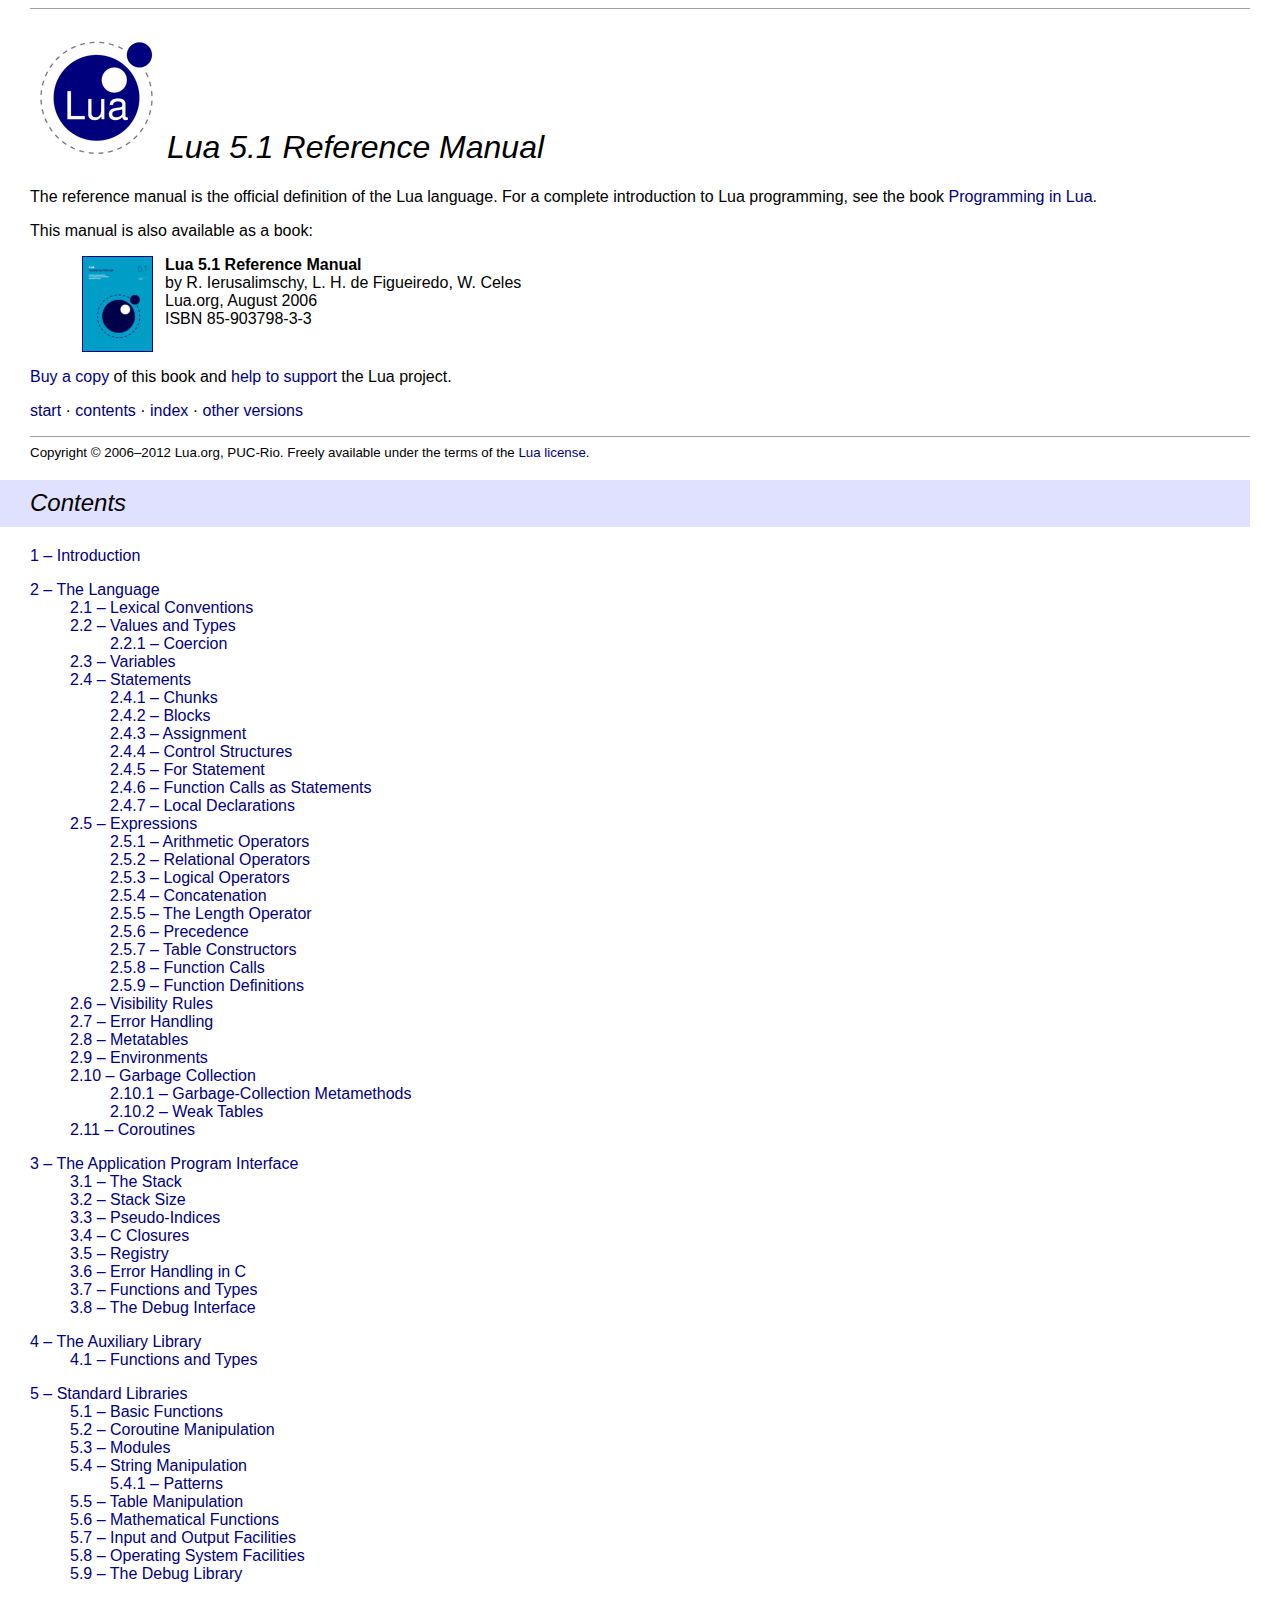
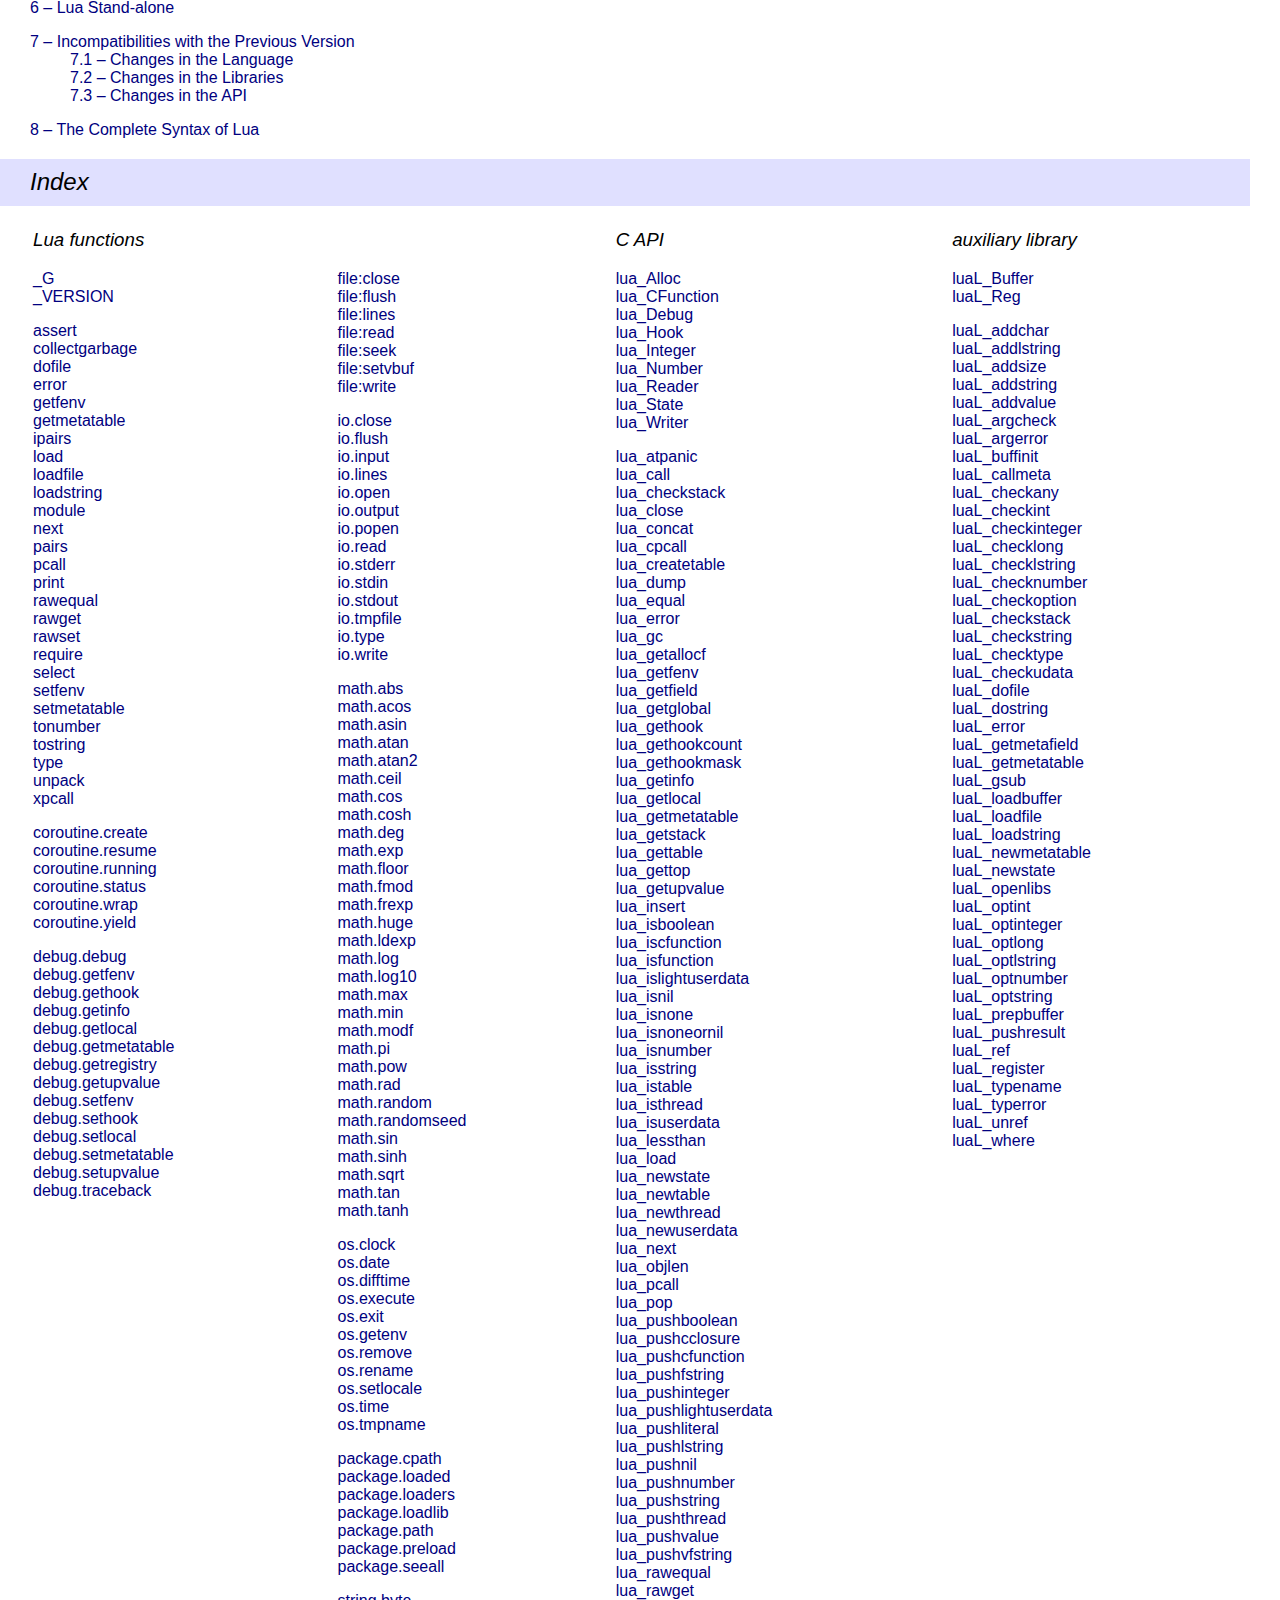
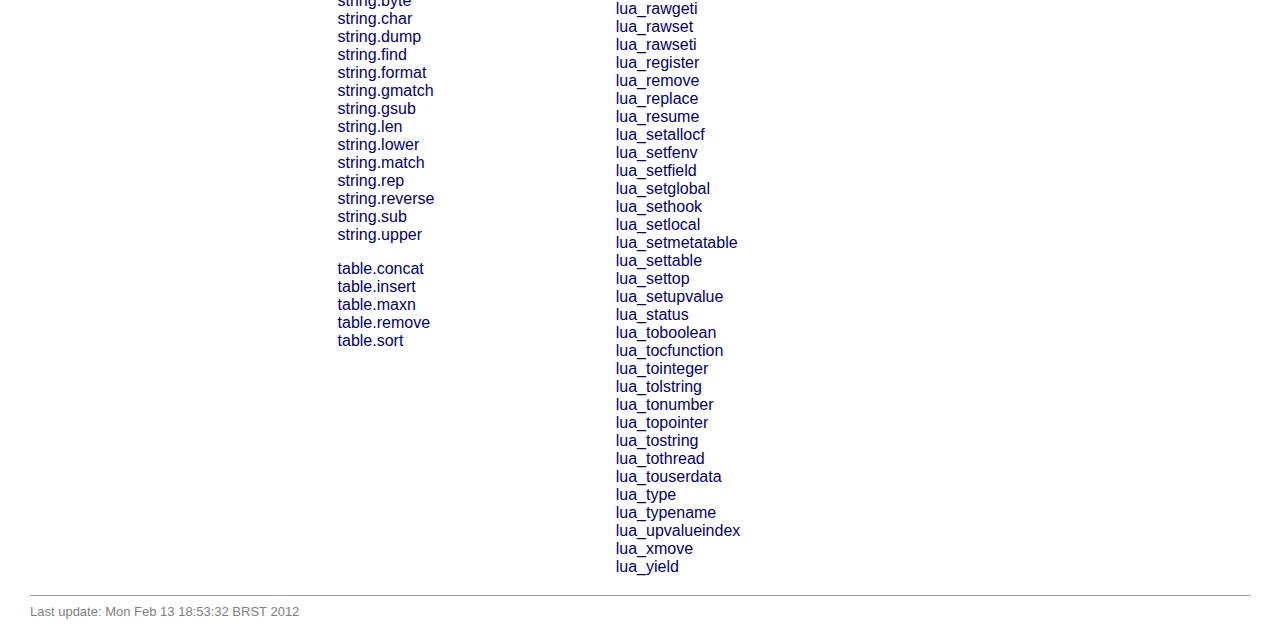
<file: redis-stable/deps/lua/doc/contents.html>
<!DOCTYPE HTML PUBLIC "-//W3C//DTD HTML 4.01 Transitional//EN">
<HTML>
<HEAD>
<TITLE>Lua 5.1 Reference Manual - contents</TITLE>
<LINK REL="stylesheet" TYPE="text/css" HREF="lua.css">
<META HTTP-EQUIV="content-type" CONTENT="text/html; charset=utf-8">
<STYLE TYPE="text/css">
ul {
	list-style-type: none ;
}
</STYLE>
</HEAD>

<BODY>

<HR>
<H1>
<A HREF="http://www.lua.org/"><IMG SRC="logo.gif" ALT="" BORDER=0></A>
Lua 5.1 Reference Manual
</H1>

<P>
The reference manual is the official definition of the Lua language.
For a complete introduction to Lua programming, see the book
<A HREF="http://www.lua.org/docs.html#pil">Programming in Lua</A>.

<P>
This manual is also available as a book:
<BLOCKQUOTE>
<A HREF="http://www.amazon.com/exec/obidos/ASIN/8590379833/lua-indexmanual-20">
<IMG SRC="cover.png" ALT="" TITLE="buy from Amazon" BORDER=1 ALIGN="left" HSPACE=12>
</A>
<B>Lua 5.1 Reference Manual</B>
<BR>by R. Ierusalimschy, L. H. de Figueiredo, W. Celes
<BR>Lua.org, August 2006
<BR>ISBN 85-903798-3-3
<BR CLEAR="all">
</BLOCKQUOTE>

<P>
<A HREF="http://www.amazon.com/exec/obidos/ASIN/8590379833/lua-indexmanual-20">Buy a copy</A>
of this book and
<A HREF="http://www.lua.org/donations.html">help to support</A>
the Lua project.

<P>
<A HREF="manual.html">start</A>
&middot;
<A HREF="#contents">contents</A>
&middot;
<A HREF="#index">index</A>
&middot;
<A HREF="http://www.lua.org/manual/">other versions</A>
<HR>
<SMALL>
Copyright &copy; 2006&ndash;2012 Lua.org, PUC-Rio.
Freely available under the terms of the
<A HREF="http://www.lua.org/license.html">Lua license</A>.
</SMALL>

<H2><A NAME="contents">Contents</A></H2>
<UL style="padding: 0">
<LI><A HREF="manual.html">1 &ndash; Introduction</A>
<P>
<LI><A HREF="manual.html#2">2 &ndash; The Language</A>
<UL>
<LI><A HREF="manual.html#2.1">2.1 &ndash; Lexical Conventions</A>
<LI><A HREF="manual.html#2.2">2.2 &ndash; Values and Types</A>
<UL>
<LI><A HREF="manual.html#2.2.1">2.2.1 &ndash; Coercion</A>
</UL>
<LI><A HREF="manual.html#2.3">2.3 &ndash; Variables</A>
<LI><A HREF="manual.html#2.4">2.4 &ndash; Statements</A>
<UL>
<LI><A HREF="manual.html#2.4.1">2.4.1 &ndash; Chunks</A>
<LI><A HREF="manual.html#2.4.2">2.4.2 &ndash; Blocks</A>
<LI><A HREF="manual.html#2.4.3">2.4.3 &ndash; Assignment</A>
<LI><A HREF="manual.html#2.4.4">2.4.4 &ndash; Control Structures</A>
<LI><A HREF="manual.html#2.4.5">2.4.5 &ndash; For Statement</A>
<LI><A HREF="manual.html#2.4.6">2.4.6 &ndash; Function Calls as Statements</A>
<LI><A HREF="manual.html#2.4.7">2.4.7 &ndash; Local Declarations</A>
</UL>
<LI><A HREF="manual.html#2.5">2.5 &ndash; Expressions</A>
<UL>
<LI><A HREF="manual.html#2.5.1">2.5.1 &ndash; Arithmetic Operators</A>
<LI><A HREF="manual.html#2.5.2">2.5.2 &ndash; Relational Operators</A>
<LI><A HREF="manual.html#2.5.3">2.5.3 &ndash; Logical Operators</A>
<LI><A HREF="manual.html#2.5.4">2.5.4 &ndash; Concatenation</A>
<LI><A HREF="manual.html#2.5.5">2.5.5 &ndash; The Length Operator</A>
<LI><A HREF="manual.html#2.5.6">2.5.6 &ndash; Precedence</A>
<LI><A HREF="manual.html#2.5.7">2.5.7 &ndash; Table Constructors</A>
<LI><A HREF="manual.html#2.5.8">2.5.8 &ndash; Function Calls</A>
<LI><A HREF="manual.html#2.5.9">2.5.9 &ndash; Function Definitions</A>
</UL>
<LI><A HREF="manual.html#2.6">2.6 &ndash; Visibility Rules</A>
<LI><A HREF="manual.html#2.7">2.7 &ndash; Error Handling</A>
<LI><A HREF="manual.html#2.8">2.8 &ndash; Metatables</A>
<LI><A HREF="manual.html#2.9">2.9 &ndash; Environments</A>
<LI><A HREF="manual.html#2.10">2.10 &ndash; Garbage Collection</A>
<UL>
<LI><A HREF="manual.html#2.10.1">2.10.1 &ndash; Garbage-Collection Metamethods</A>
<LI><A HREF="manual.html#2.10.2">2.10.2 &ndash; Weak Tables</A>
</UL>
<LI><A HREF="manual.html#2.11">2.11 &ndash; Coroutines</A>
</UL>
<P>
<LI><A HREF="manual.html#3">3 &ndash; The Application Program Interface</A>
<UL>
<LI><A HREF="manual.html#3.1">3.1 &ndash; The Stack</A>
<LI><A HREF="manual.html#3.2">3.2 &ndash; Stack Size</A>
<LI><A HREF="manual.html#3.3">3.3 &ndash; Pseudo-Indices</A>
<LI><A HREF="manual.html#3.4">3.4 &ndash; C Closures</A>
<LI><A HREF="manual.html#3.5">3.5 &ndash; Registry</A>
<LI><A HREF="manual.html#3.6">3.6 &ndash; Error Handling in C</A>
<LI><A HREF="manual.html#3.7">3.7 &ndash; Functions and Types</A>
<LI><A HREF="manual.html#3.8">3.8 &ndash; The Debug Interface</A>
</UL>
<P>
<LI><A HREF="manual.html#4">4 &ndash; The Auxiliary Library</A>
<UL>
<LI><A HREF="manual.html#4.1">4.1 &ndash; Functions and Types</A>
</UL>
<P>
<LI><A HREF="manual.html#5">5 &ndash; Standard Libraries</A>
<UL>
<LI><A HREF="manual.html#5.1">5.1 &ndash; Basic Functions</A>
<LI><A HREF="manual.html#5.2">5.2 &ndash; Coroutine Manipulation</A>
<LI><A HREF="manual.html#5.3">5.3 &ndash; Modules</A>
<LI><A HREF="manual.html#5.4">5.4 &ndash; String Manipulation</A>
<UL>
<LI><A HREF="manual.html#5.4.1">5.4.1 &ndash; Patterns</A>
</UL>
<LI><A HREF="manual.html#5.5">5.5 &ndash; Table Manipulation</A>
<LI><A HREF="manual.html#5.6">5.6 &ndash; Mathematical Functions</A>
<LI><A HREF="manual.html#5.7">5.7 &ndash; Input and Output Facilities</A>
<LI><A HREF="manual.html#5.8">5.8 &ndash; Operating System Facilities</A>
<LI><A HREF="manual.html#5.9">5.9 &ndash; The Debug Library</A>
</UL>
<P>
<LI><A HREF="manual.html#6">6 &ndash; Lua Stand-alone</A>
<P>
<LI><A HREF="manual.html#7">7 &ndash; Incompatibilities with the Previous Version</A>
<UL>
<LI><A HREF="manual.html#7.1">7.1 &ndash; Changes in the Language</A>
<LI><A HREF="manual.html#7.2">7.2 &ndash; Changes in the Libraries</A>
<LI><A HREF="manual.html#7.3">7.3 &ndash; Changes in the API</A>
</UL>
<P>
<LI><A HREF="manual.html#8">8 &ndash; The Complete Syntax of Lua</A>
</UL>

<H2><A NAME="index">Index</A></H2>
<TABLE WIDTH="100%">
<TR VALIGN="top">
<TD>
<H3><A NAME="functions">Lua functions</A></H3>
<A HREF="manual.html#pdf-_G">_G</A><BR>
<A HREF="manual.html#pdf-_VERSION">_VERSION</A><BR>
<P>

<A HREF="manual.html#pdf-assert">assert</A><BR>
<A HREF="manual.html#pdf-collectgarbage">collectgarbage</A><BR>
<A HREF="manual.html#pdf-dofile">dofile</A><BR>
<A HREF="manual.html#pdf-error">error</A><BR>
<A HREF="manual.html#pdf-getfenv">getfenv</A><BR>
<A HREF="manual.html#pdf-getmetatable">getmetatable</A><BR>
<A HREF="manual.html#pdf-ipairs">ipairs</A><BR>
<A HREF="manual.html#pdf-load">load</A><BR>
<A HREF="manual.html#pdf-loadfile">loadfile</A><BR>
<A HREF="manual.html#pdf-loadstring">loadstring</A><BR>
<A HREF="manual.html#pdf-module">module</A><BR>
<A HREF="manual.html#pdf-next">next</A><BR>
<A HREF="manual.html#pdf-pairs">pairs</A><BR>
<A HREF="manual.html#pdf-pcall">pcall</A><BR>
<A HREF="manual.html#pdf-print">print</A><BR>
<A HREF="manual.html#pdf-rawequal">rawequal</A><BR>
<A HREF="manual.html#pdf-rawget">rawget</A><BR>
<A HREF="manual.html#pdf-rawset">rawset</A><BR>
<A HREF="manual.html#pdf-require">require</A><BR>
<A HREF="manual.html#pdf-select">select</A><BR>
<A HREF="manual.html#pdf-setfenv">setfenv</A><BR>
<A HREF="manual.html#pdf-setmetatable">setmetatable</A><BR>
<A HREF="manual.html#pdf-tonumber">tonumber</A><BR>
<A HREF="manual.html#pdf-tostring">tostring</A><BR>
<A HREF="manual.html#pdf-type">type</A><BR>
<A HREF="manual.html#pdf-unpack">unpack</A><BR>
<A HREF="manual.html#pdf-xpcall">xpcall</A><BR>
<P>

<A HREF="manual.html#pdf-coroutine.create">coroutine.create</A><BR>
<A HREF="manual.html#pdf-coroutine.resume">coroutine.resume</A><BR>
<A HREF="manual.html#pdf-coroutine.running">coroutine.running</A><BR>
<A HREF="manual.html#pdf-coroutine.status">coroutine.status</A><BR>
<A HREF="manual.html#pdf-coroutine.wrap">coroutine.wrap</A><BR>
<A HREF="manual.html#pdf-coroutine.yield">coroutine.yield</A><BR>
<P>

<A HREF="manual.html#pdf-debug.debug">debug.debug</A><BR>
<A HREF="manual.html#pdf-debug.getfenv">debug.getfenv</A><BR>
<A HREF="manual.html#pdf-debug.gethook">debug.gethook</A><BR>
<A HREF="manual.html#pdf-debug.getinfo">debug.getinfo</A><BR>
<A HREF="manual.html#pdf-debug.getlocal">debug.getlocal</A><BR>
<A HREF="manual.html#pdf-debug.getmetatable">debug.getmetatable</A><BR>
<A HREF="manual.html#pdf-debug.getregistry">debug.getregistry</A><BR>
<A HREF="manual.html#pdf-debug.getupvalue">debug.getupvalue</A><BR>
<A HREF="manual.html#pdf-debug.setfenv">debug.setfenv</A><BR>
<A HREF="manual.html#pdf-debug.sethook">debug.sethook</A><BR>
<A HREF="manual.html#pdf-debug.setlocal">debug.setlocal</A><BR>
<A HREF="manual.html#pdf-debug.setmetatable">debug.setmetatable</A><BR>
<A HREF="manual.html#pdf-debug.setupvalue">debug.setupvalue</A><BR>
<A HREF="manual.html#pdf-debug.traceback">debug.traceback</A><BR>

</TD>
<TD>
<H3>&nbsp;</H3>
<A HREF="manual.html#pdf-file:close">file:close</A><BR>
<A HREF="manual.html#pdf-file:flush">file:flush</A><BR>
<A HREF="manual.html#pdf-file:lines">file:lines</A><BR>
<A HREF="manual.html#pdf-file:read">file:read</A><BR>
<A HREF="manual.html#pdf-file:seek">file:seek</A><BR>
<A HREF="manual.html#pdf-file:setvbuf">file:setvbuf</A><BR>
<A HREF="manual.html#pdf-file:write">file:write</A><BR>
<P>

<A HREF="manual.html#pdf-io.close">io.close</A><BR>
<A HREF="manual.html#pdf-io.flush">io.flush</A><BR>
<A HREF="manual.html#pdf-io.input">io.input</A><BR>
<A HREF="manual.html#pdf-io.lines">io.lines</A><BR>
<A HREF="manual.html#pdf-io.open">io.open</A><BR>
<A HREF="manual.html#pdf-io.output">io.output</A><BR>
<A HREF="manual.html#pdf-io.popen">io.popen</A><BR>
<A HREF="manual.html#pdf-io.read">io.read</A><BR>
<A HREF="manual.html#pdf-io.stderr">io.stderr</A><BR>
<A HREF="manual.html#pdf-io.stdin">io.stdin</A><BR>
<A HREF="manual.html#pdf-io.stdout">io.stdout</A><BR>
<A HREF="manual.html#pdf-io.tmpfile">io.tmpfile</A><BR>
<A HREF="manual.html#pdf-io.type">io.type</A><BR>
<A HREF="manual.html#pdf-io.write">io.write</A><BR>
<P>

<A HREF="manual.html#pdf-math.abs">math.abs</A><BR>
<A HREF="manual.html#pdf-math.acos">math.acos</A><BR>
<A HREF="manual.html#pdf-math.asin">math.asin</A><BR>
<A HREF="manual.html#pdf-math.atan">math.atan</A><BR>
<A HREF="manual.html#pdf-math.atan2">math.atan2</A><BR>
<A HREF="manual.html#pdf-math.ceil">math.ceil</A><BR>
<A HREF="manual.html#pdf-math.cos">math.cos</A><BR>
<A HREF="manual.html#pdf-math.cosh">math.cosh</A><BR>
<A HREF="manual.html#pdf-math.deg">math.deg</A><BR>
<A HREF="manual.html#pdf-math.exp">math.exp</A><BR>
<A HREF="manual.html#pdf-math.floor">math.floor</A><BR>
<A HREF="manual.html#pdf-math.fmod">math.fmod</A><BR>
<A HREF="manual.html#pdf-math.frexp">math.frexp</A><BR>
<A HREF="manual.html#pdf-math.huge">math.huge</A><BR>
<A HREF="manual.html#pdf-math.ldexp">math.ldexp</A><BR>
<A HREF="manual.html#pdf-math.log">math.log</A><BR>
<A HREF="manual.html#pdf-math.log10">math.log10</A><BR>
<A HREF="manual.html#pdf-math.max">math.max</A><BR>
<A HREF="manual.html#pdf-math.min">math.min</A><BR>
<A HREF="manual.html#pdf-math.modf">math.modf</A><BR>
<A HREF="manual.html#pdf-math.pi">math.pi</A><BR>
<A HREF="manual.html#pdf-math.pow">math.pow</A><BR>
<A HREF="manual.html#pdf-math.rad">math.rad</A><BR>
<A HREF="manual.html#pdf-math.random">math.random</A><BR>
<A HREF="manual.html#pdf-math.randomseed">math.randomseed</A><BR>
<A HREF="manual.html#pdf-math.sin">math.sin</A><BR>
<A HREF="manual.html#pdf-math.sinh">math.sinh</A><BR>
<A HREF="manual.html#pdf-math.sqrt">math.sqrt</A><BR>
<A HREF="manual.html#pdf-math.tan">math.tan</A><BR>
<A HREF="manual.html#pdf-math.tanh">math.tanh</A><BR>
<P>

<A HREF="manual.html#pdf-os.clock">os.clock</A><BR>
<A HREF="manual.html#pdf-os.date">os.date</A><BR>
<A HREF="manual.html#pdf-os.difftime">os.difftime</A><BR>
<A HREF="manual.html#pdf-os.execute">os.execute</A><BR>
<A HREF="manual.html#pdf-os.exit">os.exit</A><BR>
<A HREF="manual.html#pdf-os.getenv">os.getenv</A><BR>
<A HREF="manual.html#pdf-os.remove">os.remove</A><BR>
<A HREF="manual.html#pdf-os.rename">os.rename</A><BR>
<A HREF="manual.html#pdf-os.setlocale">os.setlocale</A><BR>
<A HREF="manual.html#pdf-os.time">os.time</A><BR>
<A HREF="manual.html#pdf-os.tmpname">os.tmpname</A><BR>
<P>

<A HREF="manual.html#pdf-package.cpath">package.cpath</A><BR>
<A HREF="manual.html#pdf-package.loaded">package.loaded</A><BR>
<A HREF="manual.html#pdf-package.loaders">package.loaders</A><BR>
<A HREF="manual.html#pdf-package.loadlib">package.loadlib</A><BR>
<A HREF="manual.html#pdf-package.path">package.path</A><BR>
<A HREF="manual.html#pdf-package.preload">package.preload</A><BR>
<A HREF="manual.html#pdf-package.seeall">package.seeall</A><BR>
<P>

<A HREF="manual.html#pdf-string.byte">string.byte</A><BR>
<A HREF="manual.html#pdf-string.char">string.char</A><BR>
<A HREF="manual.html#pdf-string.dump">string.dump</A><BR>
<A HREF="manual.html#pdf-string.find">string.find</A><BR>
<A HREF="manual.html#pdf-string.format">string.format</A><BR>
<A HREF="manual.html#pdf-string.gmatch">string.gmatch</A><BR>
<A HREF="manual.html#pdf-string.gsub">string.gsub</A><BR>
<A HREF="manual.html#pdf-string.len">string.len</A><BR>
<A HREF="manual.html#pdf-string.lower">string.lower</A><BR>
<A HREF="manual.html#pdf-string.match">string.match</A><BR>
<A HREF="manual.html#pdf-string.rep">string.rep</A><BR>
<A HREF="manual.html#pdf-string.reverse">string.reverse</A><BR>
<A HREF="manual.html#pdf-string.sub">string.sub</A><BR>
<A HREF="manual.html#pdf-string.upper">string.upper</A><BR>
<P>

<A HREF="manual.html#pdf-table.concat">table.concat</A><BR>
<A HREF="manual.html#pdf-table.insert">table.insert</A><BR>
<A HREF="manual.html#pdf-table.maxn">table.maxn</A><BR>
<A HREF="manual.html#pdf-table.remove">table.remove</A><BR>
<A HREF="manual.html#pdf-table.sort">table.sort</A><BR>

</TD>
<TD>
<H3>C API</H3>
<A HREF="manual.html#lua_Alloc">lua_Alloc</A><BR>
<A HREF="manual.html#lua_CFunction">lua_CFunction</A><BR>
<A HREF="manual.html#lua_Debug">lua_Debug</A><BR>
<A HREF="manual.html#lua_Hook">lua_Hook</A><BR>
<A HREF="manual.html#lua_Integer">lua_Integer</A><BR>
<A HREF="manual.html#lua_Number">lua_Number</A><BR>
<A HREF="manual.html#lua_Reader">lua_Reader</A><BR>
<A HREF="manual.html#lua_State">lua_State</A><BR>
<A HREF="manual.html#lua_Writer">lua_Writer</A><BR>
<P>

<A HREF="manual.html#lua_atpanic">lua_atpanic</A><BR>
<A HREF="manual.html#lua_call">lua_call</A><BR>
<A HREF="manual.html#lua_checkstack">lua_checkstack</A><BR>
<A HREF="manual.html#lua_close">lua_close</A><BR>
<A HREF="manual.html#lua_concat">lua_concat</A><BR>
<A HREF="manual.html#lua_cpcall">lua_cpcall</A><BR>
<A HREF="manual.html#lua_createtable">lua_createtable</A><BR>
<A HREF="manual.html#lua_dump">lua_dump</A><BR>
<A HREF="manual.html#lua_equal">lua_equal</A><BR>
<A HREF="manual.html#lua_error">lua_error</A><BR>
<A HREF="manual.html#lua_gc">lua_gc</A><BR>
<A HREF="manual.html#lua_getallocf">lua_getallocf</A><BR>
<A HREF="manual.html#lua_getfenv">lua_getfenv</A><BR>
<A HREF="manual.html#lua_getfield">lua_getfield</A><BR>
<A HREF="manual.html#lua_getglobal">lua_getglobal</A><BR>
<A HREF="manual.html#lua_gethook">lua_gethook</A><BR>
<A HREF="manual.html#lua_gethookcount">lua_gethookcount</A><BR>
<A HREF="manual.html#lua_gethookmask">lua_gethookmask</A><BR>
<A HREF="manual.html#lua_getinfo">lua_getinfo</A><BR>
<A HREF="manual.html#lua_getlocal">lua_getlocal</A><BR>
<A HREF="manual.html#lua_getmetatable">lua_getmetatable</A><BR>
<A HREF="manual.html#lua_getstack">lua_getstack</A><BR>
<A HREF="manual.html#lua_gettable">lua_gettable</A><BR>
<A HREF="manual.html#lua_gettop">lua_gettop</A><BR>
<A HREF="manual.html#lua_getupvalue">lua_getupvalue</A><BR>
<A HREF="manual.html#lua_insert">lua_insert</A><BR>
<A HREF="manual.html#lua_isboolean">lua_isboolean</A><BR>
<A HREF="manual.html#lua_iscfunction">lua_iscfunction</A><BR>
<A HREF="manual.html#lua_isfunction">lua_isfunction</A><BR>
<A HREF="manual.html#lua_islightuserdata">lua_islightuserdata</A><BR>
<A HREF="manual.html#lua_isnil">lua_isnil</A><BR>
<A HREF="manual.html#lua_isnone">lua_isnone</A><BR>
<A HREF="manual.html#lua_isnoneornil">lua_isnoneornil</A><BR>
<A HREF="manual.html#lua_isnumber">lua_isnumber</A><BR>
<A HREF="manual.html#lua_isstring">lua_isstring</A><BR>
<A HREF="manual.html#lua_istable">lua_istable</A><BR>
<A HREF="manual.html#lua_isthread">lua_isthread</A><BR>
<A HREF="manual.html#lua_isuserdata">lua_isuserdata</A><BR>
<A HREF="manual.html#lua_lessthan">lua_lessthan</A><BR>
<A HREF="manual.html#lua_load">lua_load</A><BR>
<A HREF="manual.html#lua_newstate">lua_newstate</A><BR>
<A HREF="manual.html#lua_newtable">lua_newtable</A><BR>
<A HREF="manual.html#lua_newthread">lua_newthread</A><BR>
<A HREF="manual.html#lua_newuserdata">lua_newuserdata</A><BR>
<A HREF="manual.html#lua_next">lua_next</A><BR>
<A HREF="manual.html#lua_objlen">lua_objlen</A><BR>
<A HREF="manual.html#lua_pcall">lua_pcall</A><BR>
<A HREF="manual.html#lua_pop">lua_pop</A><BR>
<A HREF="manual.html#lua_pushboolean">lua_pushboolean</A><BR>
<A HREF="manual.html#lua_pushcclosure">lua_pushcclosure</A><BR>
<A HREF="manual.html#lua_pushcfunction">lua_pushcfunction</A><BR>
<A HREF="manual.html#lua_pushfstring">lua_pushfstring</A><BR>
<A HREF="manual.html#lua_pushinteger">lua_pushinteger</A><BR>
<A HREF="manual.html#lua_pushlightuserdata">lua_pushlightuserdata</A><BR>
<A HREF="manual.html#lua_pushliteral">lua_pushliteral</A><BR>
<A HREF="manual.html#lua_pushlstring">lua_pushlstring</A><BR>
<A HREF="manual.html#lua_pushnil">lua_pushnil</A><BR>
<A HREF="manual.html#lua_pushnumber">lua_pushnumber</A><BR>
<A HREF="manual.html#lua_pushstring">lua_pushstring</A><BR>
<A HREF="manual.html#lua_pushthread">lua_pushthread</A><BR>
<A HREF="manual.html#lua_pushvalue">lua_pushvalue</A><BR>
<A HREF="manual.html#lua_pushvfstring">lua_pushvfstring</A><BR>
<A HREF="manual.html#lua_rawequal">lua_rawequal</A><BR>
<A HREF="manual.html#lua_rawget">lua_rawget</A><BR>
<A HREF="manual.html#lua_rawgeti">lua_rawgeti</A><BR>
<A HREF="manual.html#lua_rawset">lua_rawset</A><BR>
<A HREF="manual.html#lua_rawseti">lua_rawseti</A><BR>
<A HREF="manual.html#lua_register">lua_register</A><BR>
<A HREF="manual.html#lua_remove">lua_remove</A><BR>
<A HREF="manual.html#lua_replace">lua_replace</A><BR>
<A HREF="manual.html#lua_resume">lua_resume</A><BR>
<A HREF="manual.html#lua_setallocf">lua_setallocf</A><BR>
<A HREF="manual.html#lua_setfenv">lua_setfenv</A><BR>
<A HREF="manual.html#lua_setfield">lua_setfield</A><BR>
<A HREF="manual.html#lua_setglobal">lua_setglobal</A><BR>
<A HREF="manual.html#lua_sethook">lua_sethook</A><BR>
<A HREF="manual.html#lua_setlocal">lua_setlocal</A><BR>
<A HREF="manual.html#lua_setmetatable">lua_setmetatable</A><BR>
<A HREF="manual.html#lua_settable">lua_settable</A><BR>
<A HREF="manual.html#lua_settop">lua_settop</A><BR>
<A HREF="manual.html#lua_setupvalue">lua_setupvalue</A><BR>
<A HREF="manual.html#lua_status">lua_status</A><BR>
<A HREF="manual.html#lua_toboolean">lua_toboolean</A><BR>
<A HREF="manual.html#lua_tocfunction">lua_tocfunction</A><BR>
<A HREF="manual.html#lua_tointeger">lua_tointeger</A><BR>
<A HREF="manual.html#lua_tolstring">lua_tolstring</A><BR>
<A HREF="manual.html#lua_tonumber">lua_tonumber</A><BR>
<A HREF="manual.html#lua_topointer">lua_topointer</A><BR>
<A HREF="manual.html#lua_tostring">lua_tostring</A><BR>
<A HREF="manual.html#lua_tothread">lua_tothread</A><BR>
<A HREF="manual.html#lua_touserdata">lua_touserdata</A><BR>
<A HREF="manual.html#lua_type">lua_type</A><BR>
<A HREF="manual.html#lua_typename">lua_typename</A><BR>
<A HREF="manual.html#lua_upvalueindex">lua_upvalueindex</A><BR>
<A HREF="manual.html#lua_xmove">lua_xmove</A><BR>
<A HREF="manual.html#lua_yield">lua_yield</A><BR>

</TD>
<TD>
<H3>auxiliary library</H3>
<A HREF="manual.html#luaL_Buffer">luaL_Buffer</A><BR>
<A HREF="manual.html#luaL_Reg">luaL_Reg</A><BR>
<P>

<A HREF="manual.html#luaL_addchar">luaL_addchar</A><BR>
<A HREF="manual.html#luaL_addlstring">luaL_addlstring</A><BR>
<A HREF="manual.html#luaL_addsize">luaL_addsize</A><BR>
<A HREF="manual.html#luaL_addstring">luaL_addstring</A><BR>
<A HREF="manual.html#luaL_addvalue">luaL_addvalue</A><BR>
<A HREF="manual.html#luaL_argcheck">luaL_argcheck</A><BR>
<A HREF="manual.html#luaL_argerror">luaL_argerror</A><BR>
<A HREF="manual.html#luaL_buffinit">luaL_buffinit</A><BR>
<A HREF="manual.html#luaL_callmeta">luaL_callmeta</A><BR>
<A HREF="manual.html#luaL_checkany">luaL_checkany</A><BR>
<A HREF="manual.html#luaL_checkint">luaL_checkint</A><BR>
<A HREF="manual.html#luaL_checkinteger">luaL_checkinteger</A><BR>
<A HREF="manual.html#luaL_checklong">luaL_checklong</A><BR>
<A HREF="manual.html#luaL_checklstring">luaL_checklstring</A><BR>
<A HREF="manual.html#luaL_checknumber">luaL_checknumber</A><BR>
<A HREF="manual.html#luaL_checkoption">luaL_checkoption</A><BR>
<A HREF="manual.html#luaL_checkstack">luaL_checkstack</A><BR>
<A HREF="manual.html#luaL_checkstring">luaL_checkstring</A><BR>
<A HREF="manual.html#luaL_checktype">luaL_checktype</A><BR>
<A HREF="manual.html#luaL_checkudata">luaL_checkudata</A><BR>
<A HREF="manual.html#luaL_dofile">luaL_dofile</A><BR>
<A HREF="manual.html#luaL_dostring">luaL_dostring</A><BR>
<A HREF="manual.html#luaL_error">luaL_error</A><BR>
<A HREF="manual.html#luaL_getmetafield">luaL_getmetafield</A><BR>
<A HREF="manual.html#luaL_getmetatable">luaL_getmetatable</A><BR>
<A HREF="manual.html#luaL_gsub">luaL_gsub</A><BR>
<A HREF="manual.html#luaL_loadbuffer">luaL_loadbuffer</A><BR>
<A HREF="manual.html#luaL_loadfile">luaL_loadfile</A><BR>
<A HREF="manual.html#luaL_loadstring">luaL_loadstring</A><BR>
<A HREF="manual.html#luaL_newmetatable">luaL_newmetatable</A><BR>
<A HREF="manual.html#luaL_newstate">luaL_newstate</A><BR>
<A HREF="manual.html#luaL_openlibs">luaL_openlibs</A><BR>
<A HREF="manual.html#luaL_optint">luaL_optint</A><BR>
<A HREF="manual.html#luaL_optinteger">luaL_optinteger</A><BR>
<A HREF="manual.html#luaL_optlong">luaL_optlong</A><BR>
<A HREF="manual.html#luaL_optlstring">luaL_optlstring</A><BR>
<A HREF="manual.html#luaL_optnumber">luaL_optnumber</A><BR>
<A HREF="manual.html#luaL_optstring">luaL_optstring</A><BR>
<A HREF="manual.html#luaL_prepbuffer">luaL_prepbuffer</A><BR>
<A HREF="manual.html#luaL_pushresult">luaL_pushresult</A><BR>
<A HREF="manual.html#luaL_ref">luaL_ref</A><BR>
<A HREF="manual.html#luaL_register">luaL_register</A><BR>
<A HREF="manual.html#luaL_typename">luaL_typename</A><BR>
<A HREF="manual.html#luaL_typerror">luaL_typerror</A><BR>
<A HREF="manual.html#luaL_unref">luaL_unref</A><BR>
<A HREF="manual.html#luaL_where">luaL_where</A><BR>

</TD>
</TR>
</TABLE>
<P>

<HR>
<SMALL CLASS="footer">
Last update:
Mon Feb 13 18:53:32 BRST 2012
</SMALL>
<!--
Last change: revised for Lua 5.1.5
-->

</BODY>
</HTML>
</file>
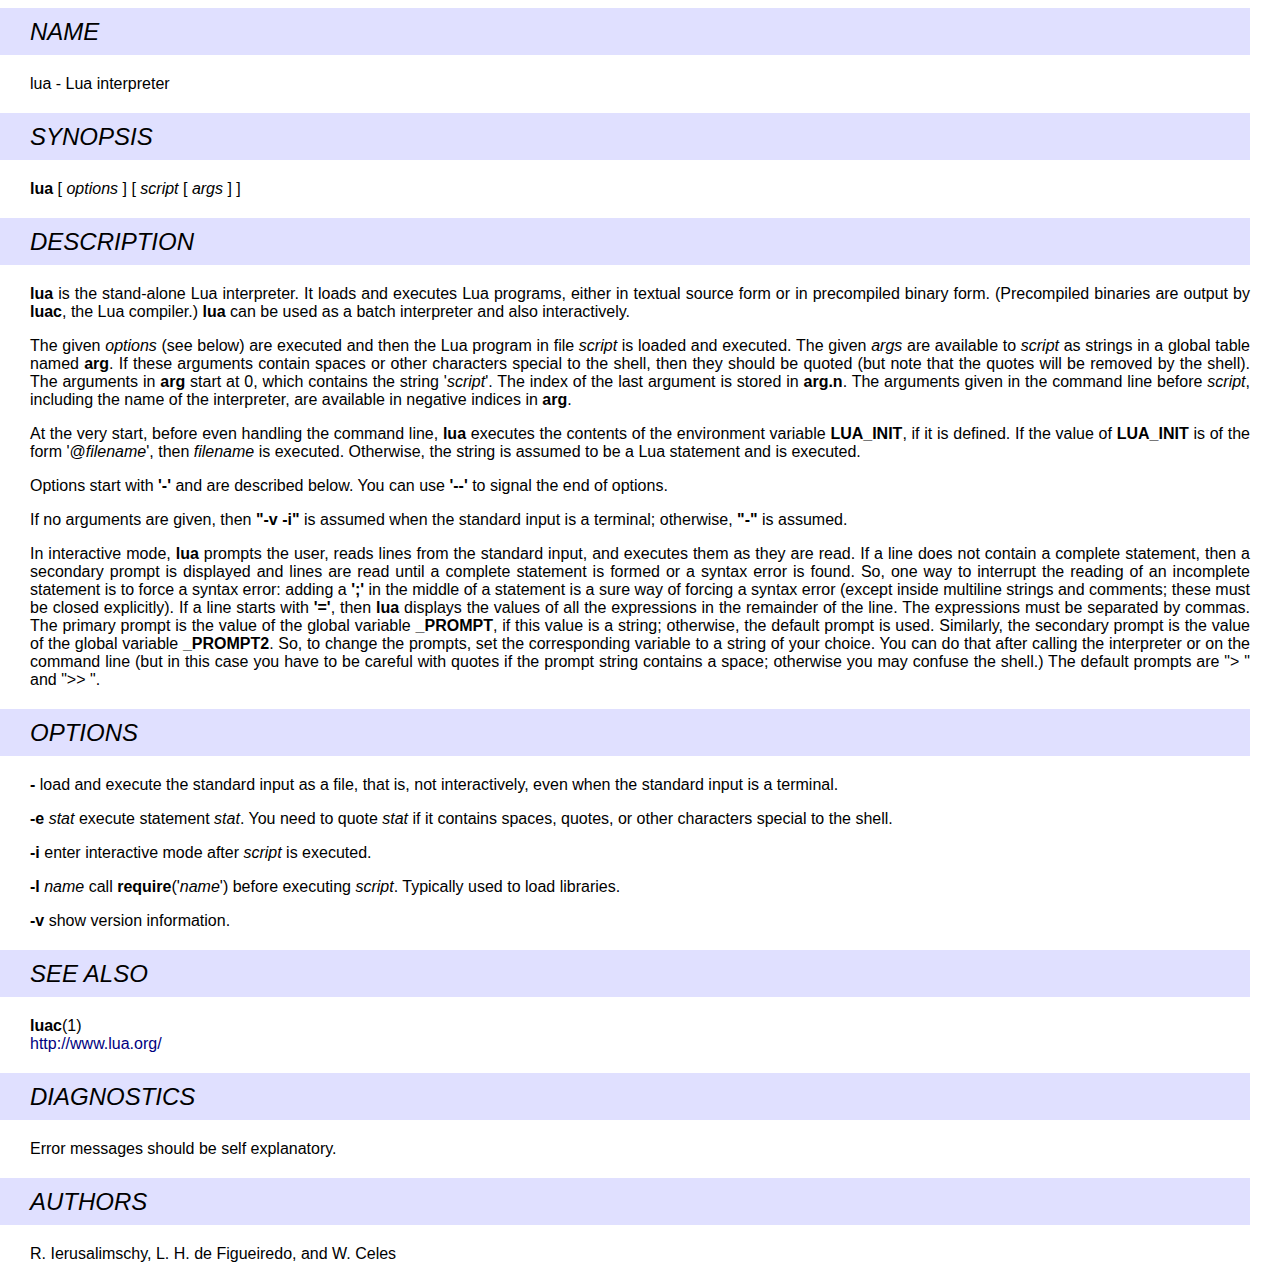
<file: redis-stable/deps/lua/doc/lua.html>
<!-- $Id: lua.man,v 1.11 2006/01/06 16:03:34 lhf Exp $ -->
<HTML>
<HEAD>
<TITLE>LUA man page</TITLE>
<LINK REL="stylesheet" TYPE="text/css" HREF="lua.css">
</HEAD>

<BODY BGCOLOR="#FFFFFF">

<H2>NAME</H2>
lua - Lua interpreter
<H2>SYNOPSIS</H2>
<B>lua</B>
[
<I>options</I>
]
[
<I>script</I>
[
<I>args</I>
]
]
<H2>DESCRIPTION</H2>
<B>lua</B>
is the stand-alone Lua interpreter.
It loads and executes Lua programs,
either in textual source form or
in precompiled binary form.
(Precompiled binaries are output by
<B>luac</B>,
the Lua compiler.)
<B>lua</B>
can be used as a batch interpreter and also interactively.
<P>
The given
<I>options</I>
(see below)
are executed and then
the Lua program in file
<I>script</I>
is loaded and executed.
The given
<I>args</I>
are available to
<I>script</I>
as strings in a global table named
<B>arg</B>.
If these arguments contain spaces or other characters special to the shell,
then they should be quoted
(but note that the quotes will be removed by the shell).
The arguments in
<B>arg</B>
start at 0,
which contains the string
'<I>script</I>'.
The index of the last argument is stored in
<B>arg.n</B>.
The arguments given in the command line before
<I>script</I>,
including the name of the interpreter,
are available in negative indices in
<B>arg</B>.
<P>
At the very start,
before even handling the command line,
<B>lua</B>
executes the contents of the environment variable
<B>LUA_INIT</B>,
if it is defined.
If the value of
<B>LUA_INIT</B>
is of the form
'@<I>filename</I>',
then
<I>filename</I>
is executed.
Otherwise, the string is assumed to be a Lua statement and is executed.
<P>
Options start with
<B>'-'</B>
and are described below.
You can use
<B>'--'</B>
to signal the end of options.
<P>
If no arguments are given,
then
<B>"-v -i"</B>
is assumed when the standard input is a terminal;
otherwise,
<B>"-"</B>
is assumed.
<P>
In interactive mode,
<B>lua</B>
prompts the user,
reads lines from the standard input,
and executes them as they are read.
If a line does not contain a complete statement,
then a secondary prompt is displayed and
lines are read until a complete statement is formed or
a syntax error is found.
So, one way to interrupt the reading of an incomplete statement is
to force a syntax error:
adding a
<B>';'</B>
in the middle of a statement is a sure way of forcing a syntax error
(except inside multiline strings and comments; these must be closed explicitly).
If a line starts with
<B>'='</B>,
then
<B>lua</B>
displays the values of all the expressions in the remainder of the
line. The expressions must be separated by commas.
The primary prompt is the value of the global variable
<B>_PROMPT</B>,
if this value is a string;
otherwise, the default prompt is used.
Similarly, the secondary prompt is the value of the global variable
<B>_PROMPT2</B>.
So,
to change the prompts,
set the corresponding variable to a string of your choice.
You can do that after calling the interpreter
or on the command line
(but in this case you have to be careful with quotes
if the prompt string contains a space; otherwise you may confuse the shell.)
The default prompts are "&gt; " and "&gt;&gt; ".
<H2>OPTIONS</H2>
<P>
<B>-</B>
load and execute the standard input as a file,
that is,
not interactively,
even when the standard input is a terminal.
<P>
<B>-e </B><I>stat</I>
execute statement
<I>stat</I>.
You need to quote
<I>stat </I>
if it contains spaces, quotes,
or other characters special to the shell.
<P>
<B>-i</B>
enter interactive mode after
<I>script</I>
is executed.
<P>
<B>-l </B><I>name</I>
call
<B>require</B>('<I>name</I>')
before executing
<I>script</I>.
Typically used to load libraries.
<P>
<B>-v</B>
show version information.
<H2>SEE ALSO</H2>
<B>luac</B>(1)
<BR>
<A HREF="http://www.lua.org/">http://www.lua.org/</A>
<H2>DIAGNOSTICS</H2>
Error messages should be self explanatory.
<H2>AUTHORS</H2>
R. Ierusalimschy,
L. H. de Figueiredo,
and
W. Celes
<!-- EOF -->
</BODY>
</HTML>
</file>
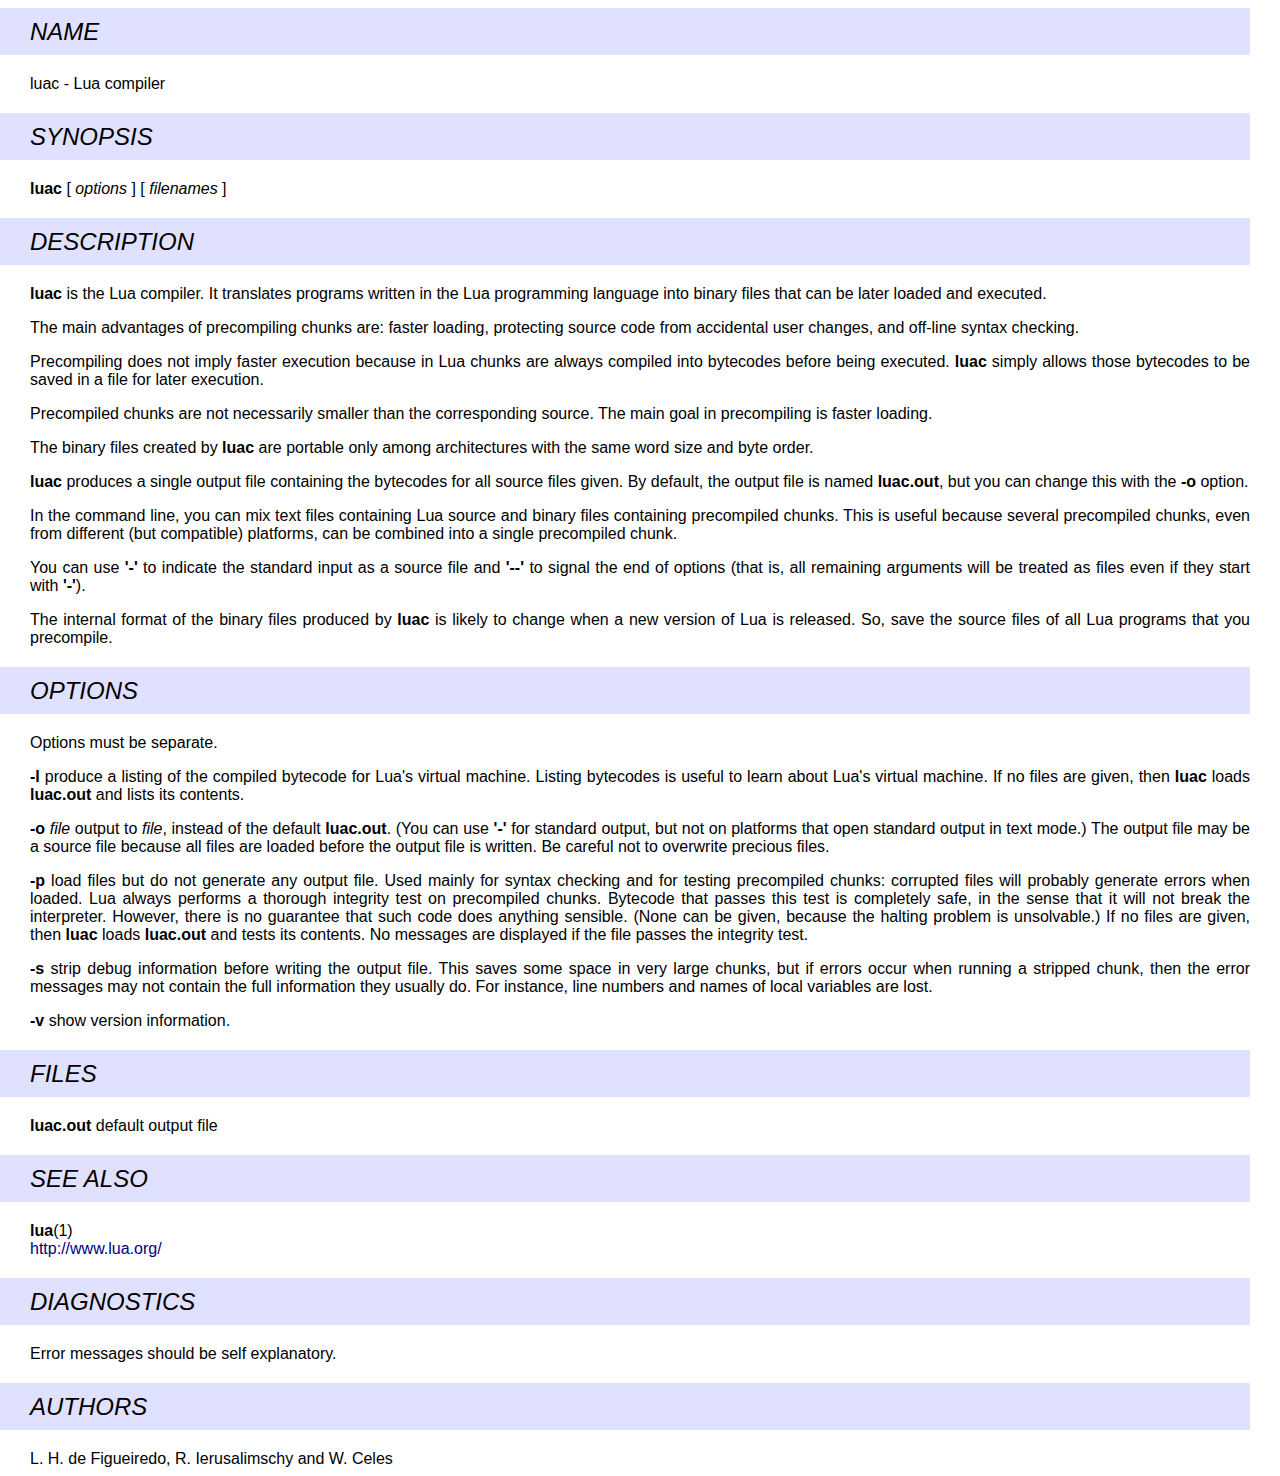
<file: redis-stable/deps/lua/doc/luac.html>
<!-- $Id: luac.man,v 1.28 2006/01/06 16:03:34 lhf Exp $ -->
<HTML>
<HEAD>
<TITLE>LUAC man page</TITLE>
<LINK REL="stylesheet" TYPE="text/css" HREF="lua.css">
</HEAD>

<BODY BGCOLOR="#FFFFFF">

<H2>NAME</H2>
luac - Lua compiler
<H2>SYNOPSIS</H2>
<B>luac</B>
[
<I>options</I>
] [
<I>filenames</I>
]
<H2>DESCRIPTION</H2>
<B>luac</B>
is the Lua compiler.
It translates programs written in the Lua programming language
into binary files that can be later loaded and executed.
<P>
The main advantages of precompiling chunks are:
faster loading,
protecting source code from accidental user changes,
and
off-line syntax checking.
<P>
Precompiling does not imply faster execution
because in Lua chunks are always compiled into bytecodes before being executed.
<B>luac</B>
simply allows those bytecodes to be saved in a file for later execution.
<P>
Precompiled chunks are not necessarily smaller than the corresponding source.
The main goal in precompiling is faster loading.
<P>
The binary files created by
<B>luac</B>
are portable only among architectures with the same word size and byte order.
<P>
<B>luac</B>
produces a single output file containing the bytecodes
for all source files given.
By default,
the output file is named
<B>luac.out</B>,
but you can change this with the
<B>-o</B>
option.
<P>
In the command line,
you can mix
text files containing Lua source and
binary files containing precompiled chunks.
This is useful because several precompiled chunks,
even from different (but compatible) platforms,
can be combined into a single precompiled chunk.
<P>
You can use
<B>'-'</B>
to indicate the standard input as a source file
and
<B>'--'</B>
to signal the end of options
(that is,
all remaining arguments will be treated as files even if they start with
<B>'-'</B>).
<P>
The internal format of the binary files produced by
<B>luac</B>
is likely to change when a new version of Lua is released.
So,
save the source files of all Lua programs that you precompile.
<P>
<H2>OPTIONS</H2>
Options must be separate.
<P>
<B>-l</B>
produce a listing of the compiled bytecode for Lua's virtual machine.
Listing bytecodes is useful to learn about Lua's virtual machine.
If no files are given, then
<B>luac</B>
loads
<B>luac.out</B>
and lists its contents.
<P>
<B>-o </B><I>file</I>
output to
<I>file</I>,
instead of the default
<B>luac.out</B>.
(You can use
<B>'-'</B>
for standard output,
but not on platforms that open standard output in text mode.)
The output file may be a source file because
all files are loaded before the output file is written.
Be careful not to overwrite precious files.
<P>
<B>-p</B>
load files but do not generate any output file.
Used mainly for syntax checking and for testing precompiled chunks:
corrupted files will probably generate errors when loaded.
Lua always performs a thorough integrity test on precompiled chunks.
Bytecode that passes this test is completely safe,
in the sense that it will not break the interpreter.
However,
there is no guarantee that such code does anything sensible.
(None can be given, because the halting problem is unsolvable.)
If no files are given, then
<B>luac</B>
loads
<B>luac.out</B>
and tests its contents.
No messages are displayed if the file passes the integrity test.
<P>
<B>-s</B>
strip debug information before writing the output file.
This saves some space in very large chunks,
but if errors occur when running a stripped chunk,
then the error messages may not contain the full information they usually do.
For instance,
line numbers and names of local variables are lost.
<P>
<B>-v</B>
show version information.
<H2>FILES</H2>
<P>
<B>luac.out</B>
default output file
<H2>SEE ALSO</H2>
<B>lua</B>(1)
<BR>
<A HREF="http://www.lua.org/">http://www.lua.org/</A>
<H2>DIAGNOSTICS</H2>
Error messages should be self explanatory.
<H2>AUTHORS</H2>
L. H. de Figueiredo,
R. Ierusalimschy and
W. Celes
<!-- EOF -->
</BODY>
</HTML>
</file>
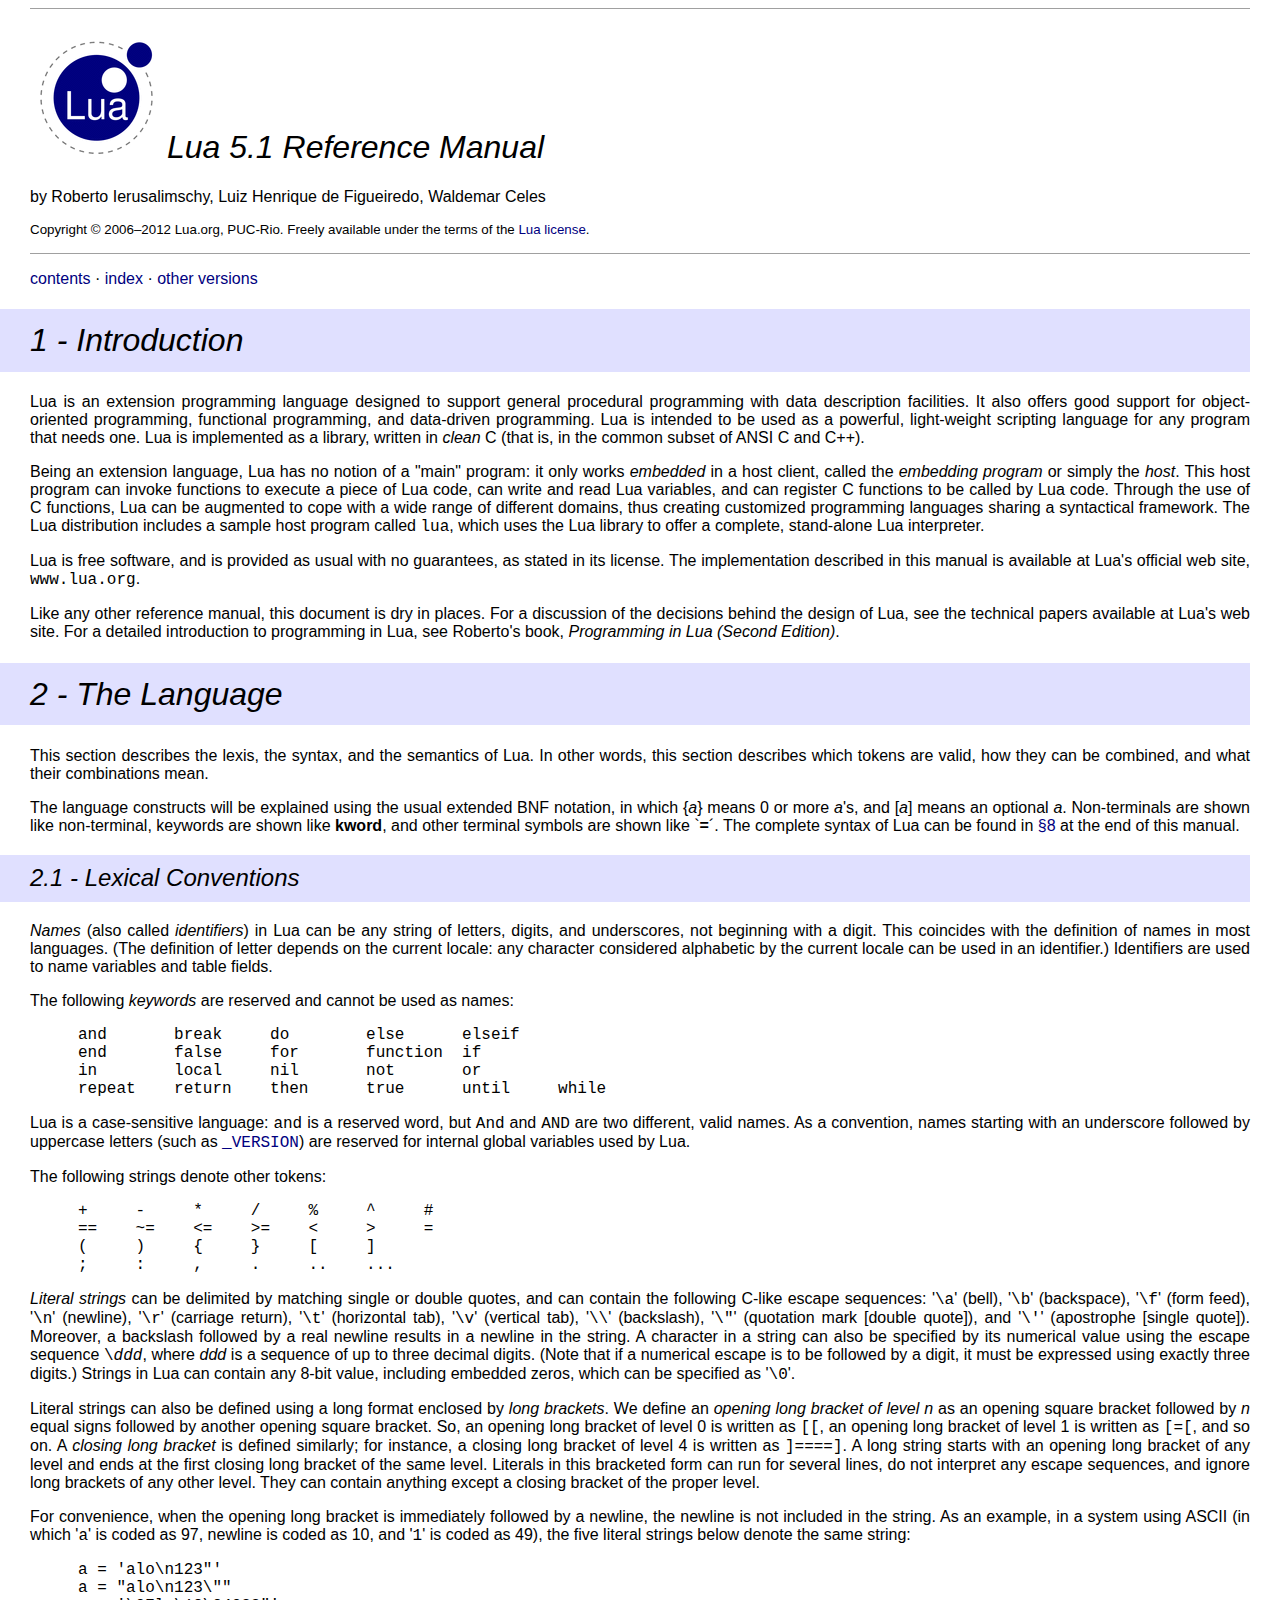
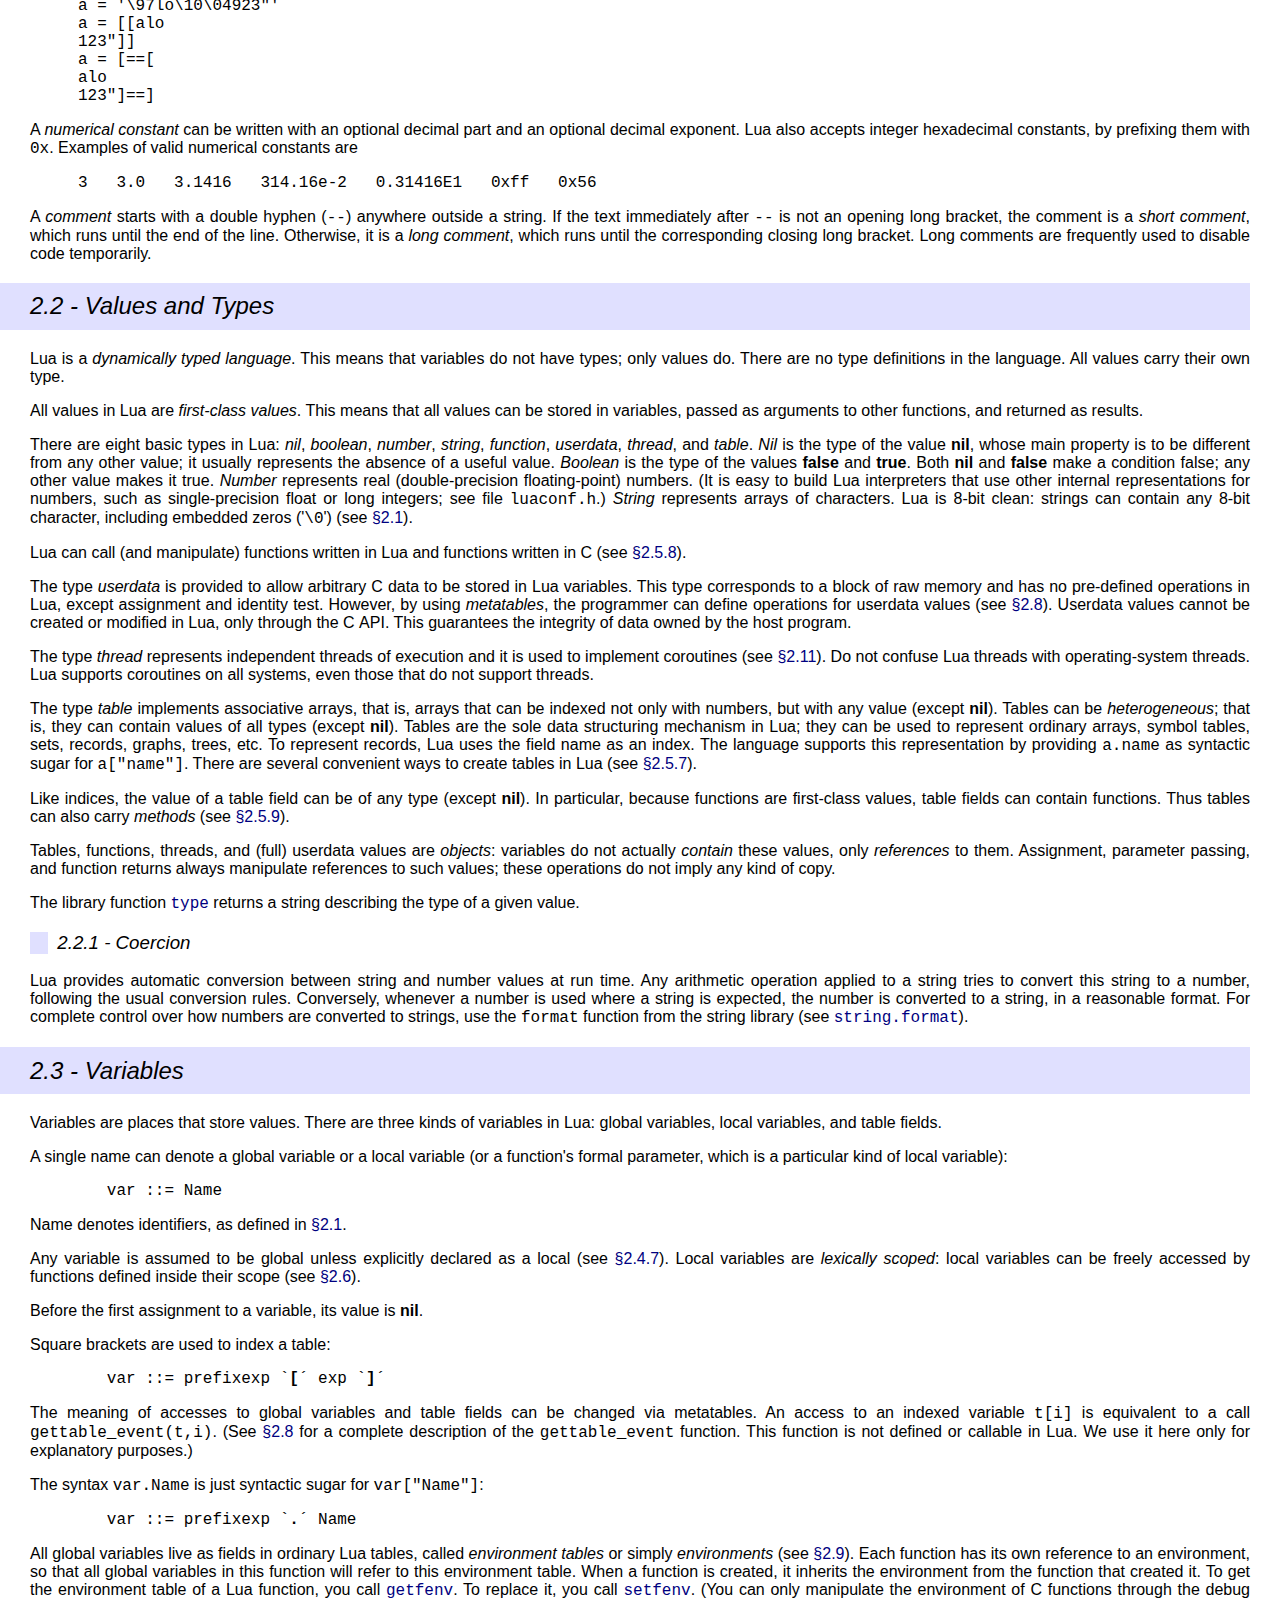
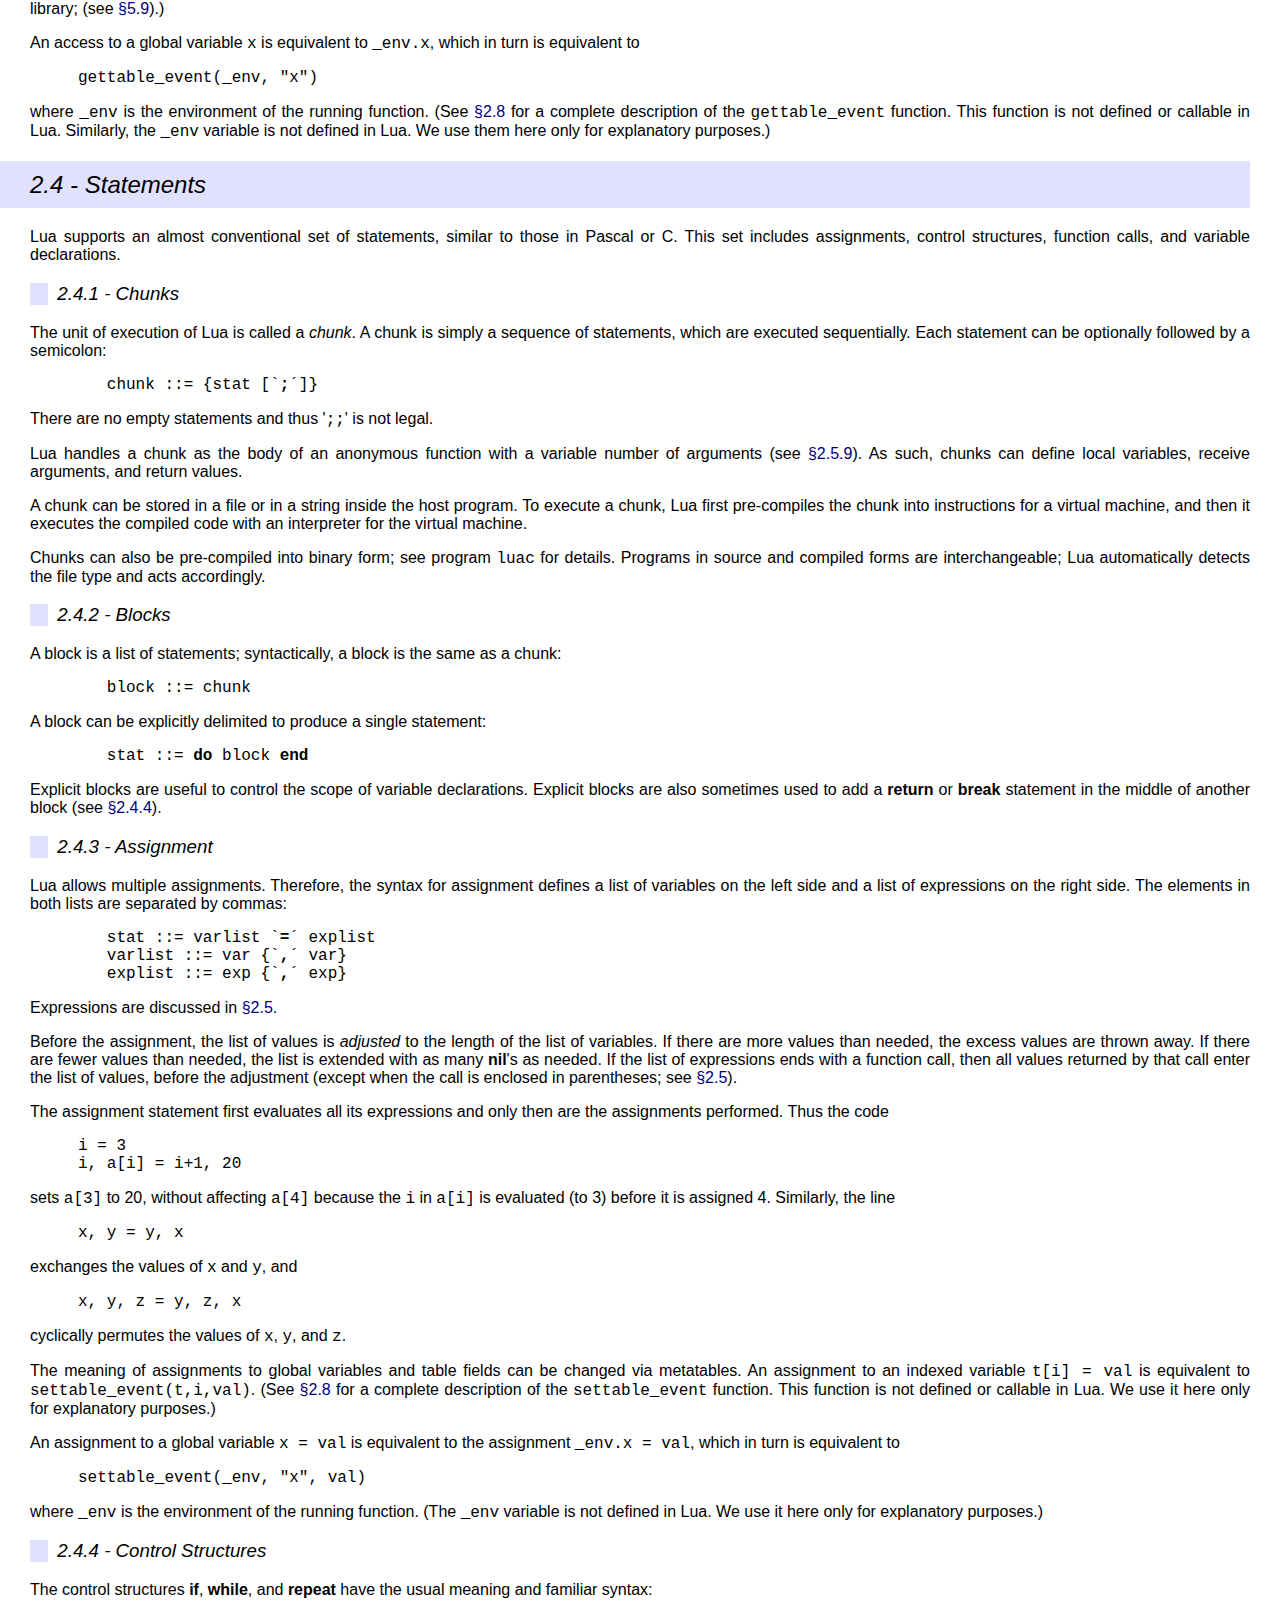
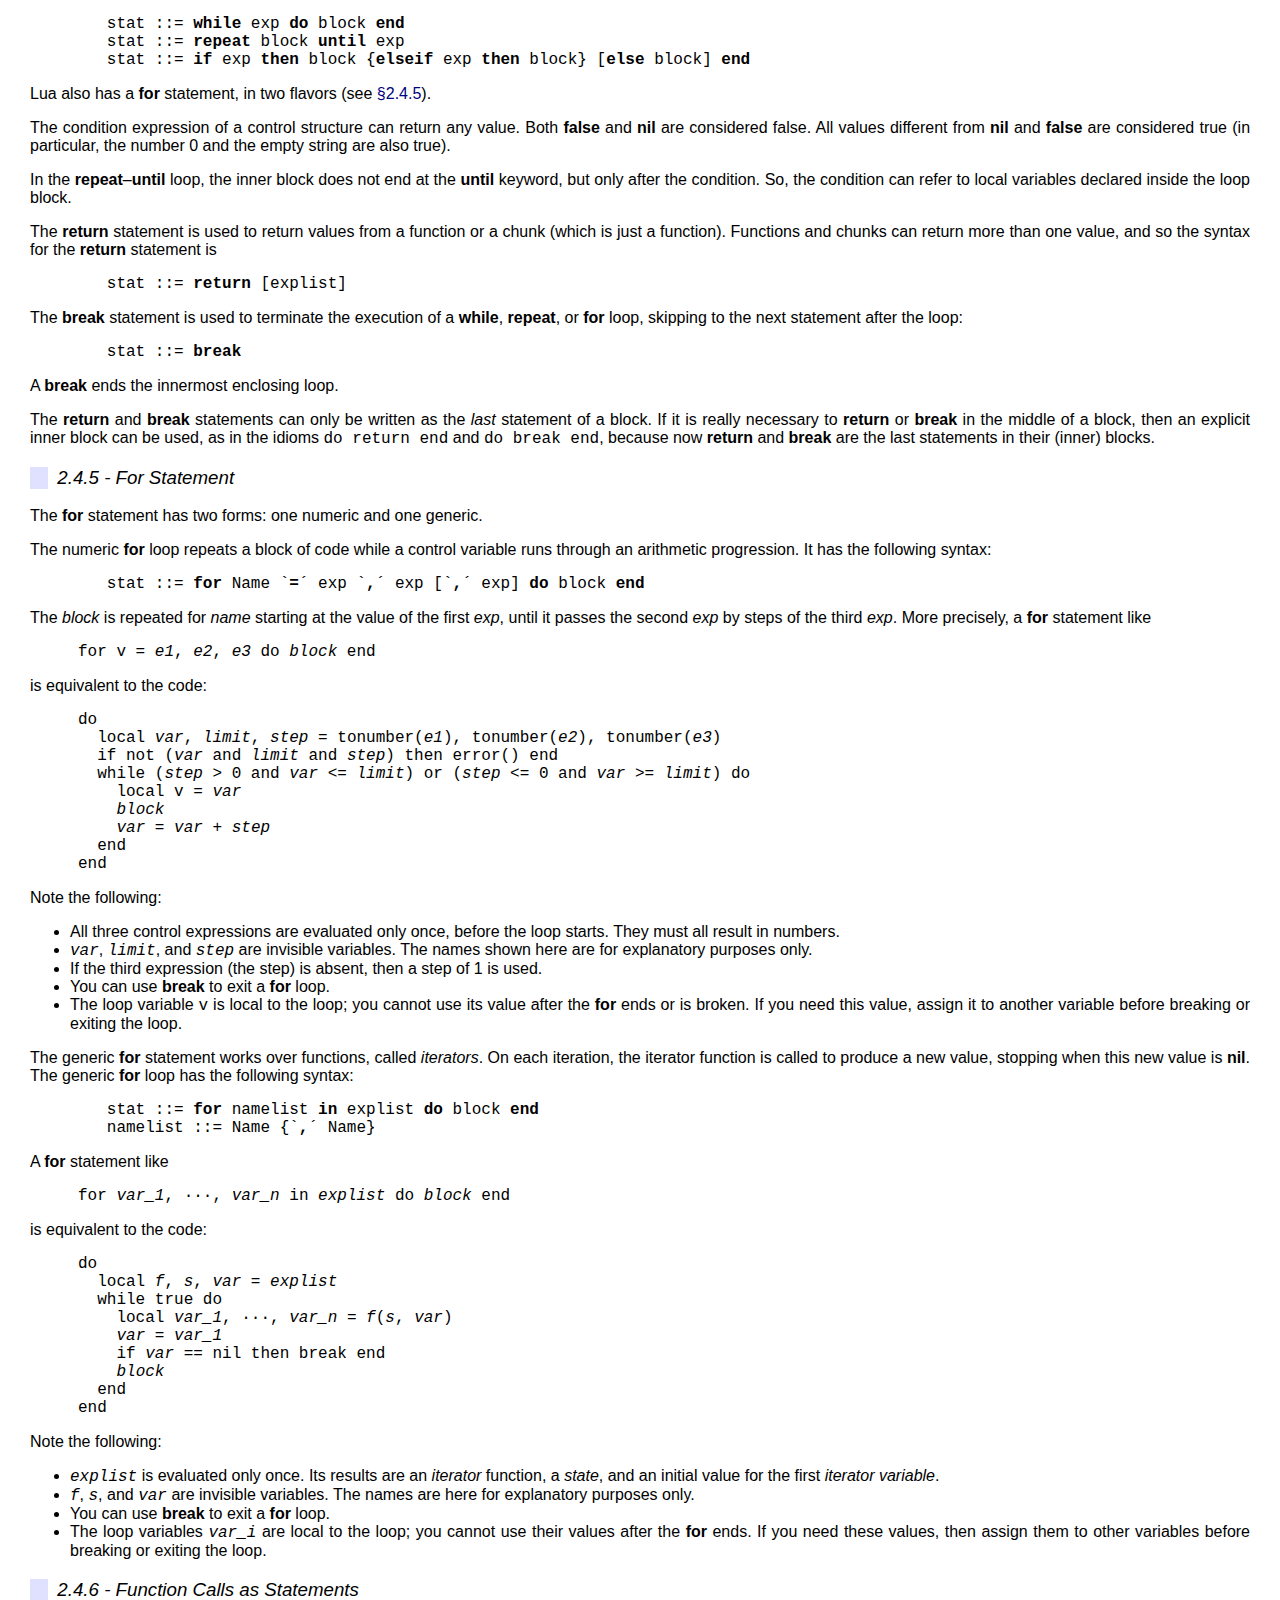
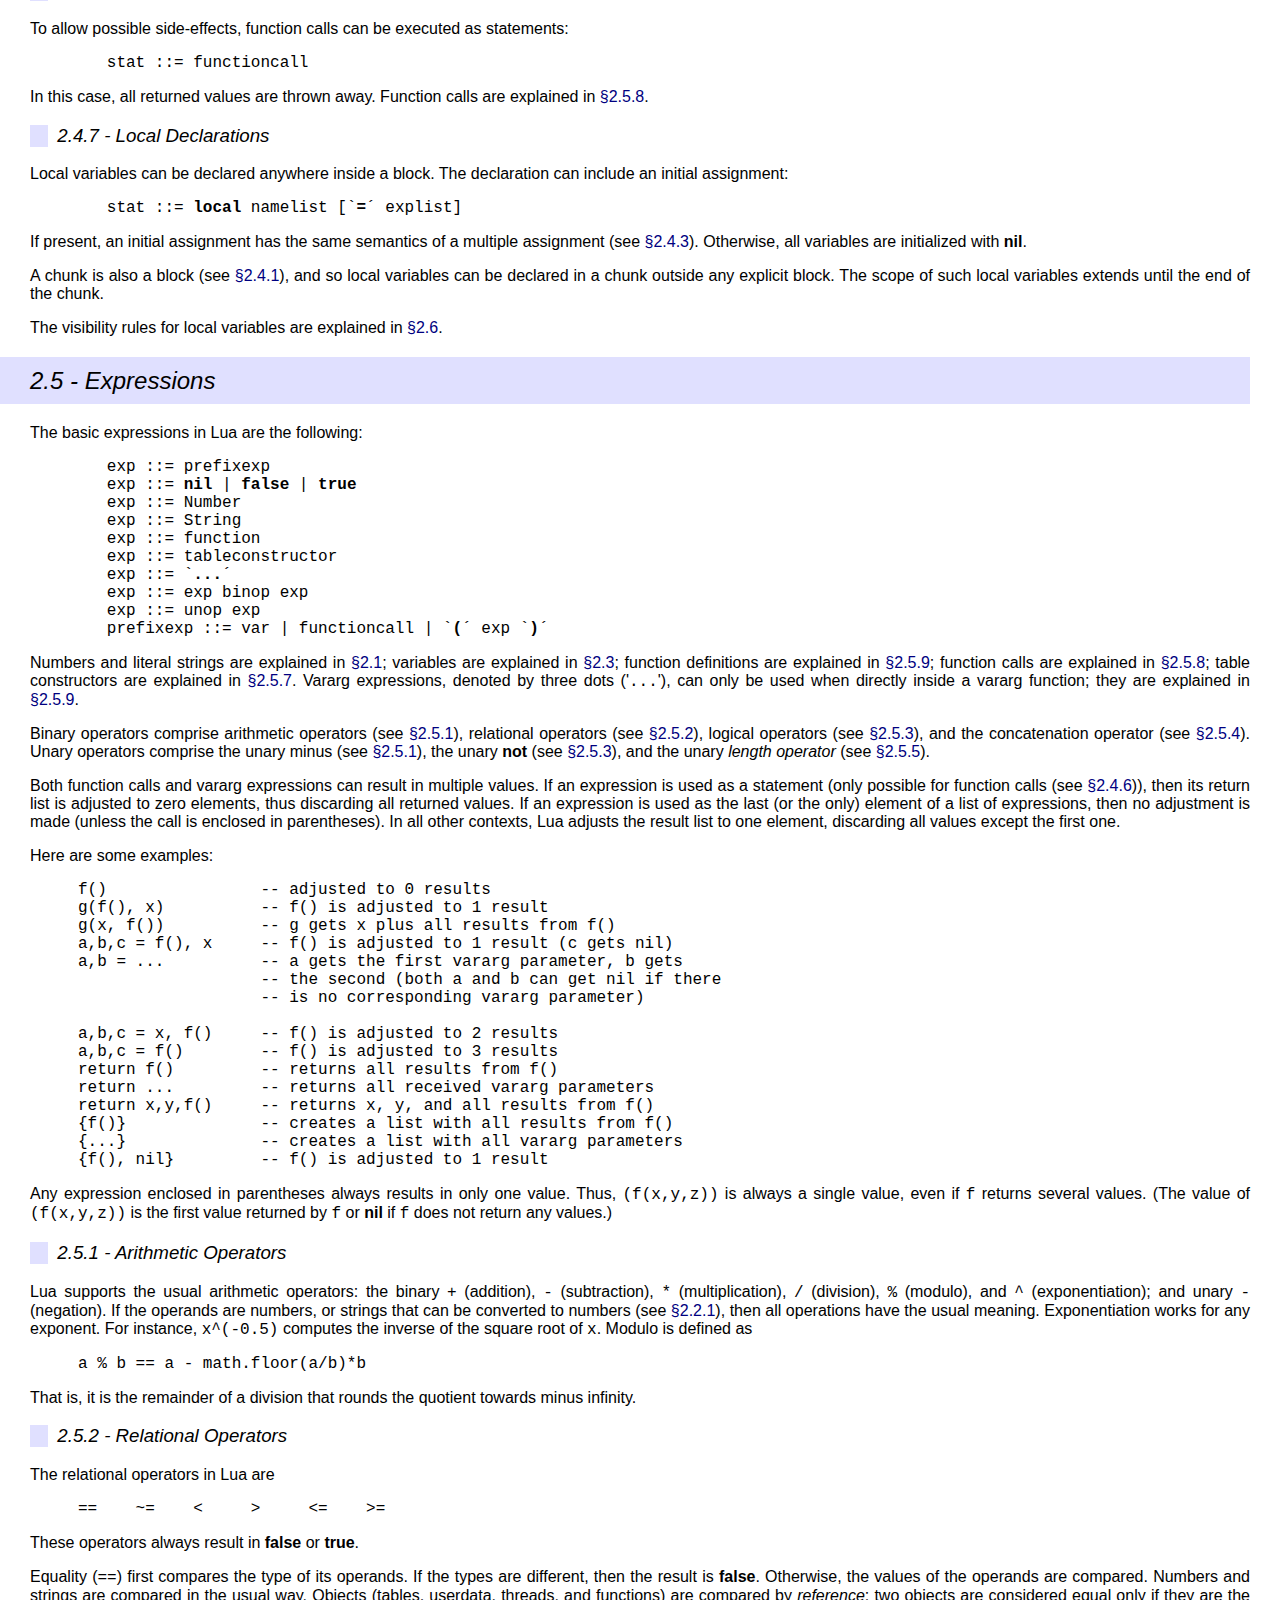
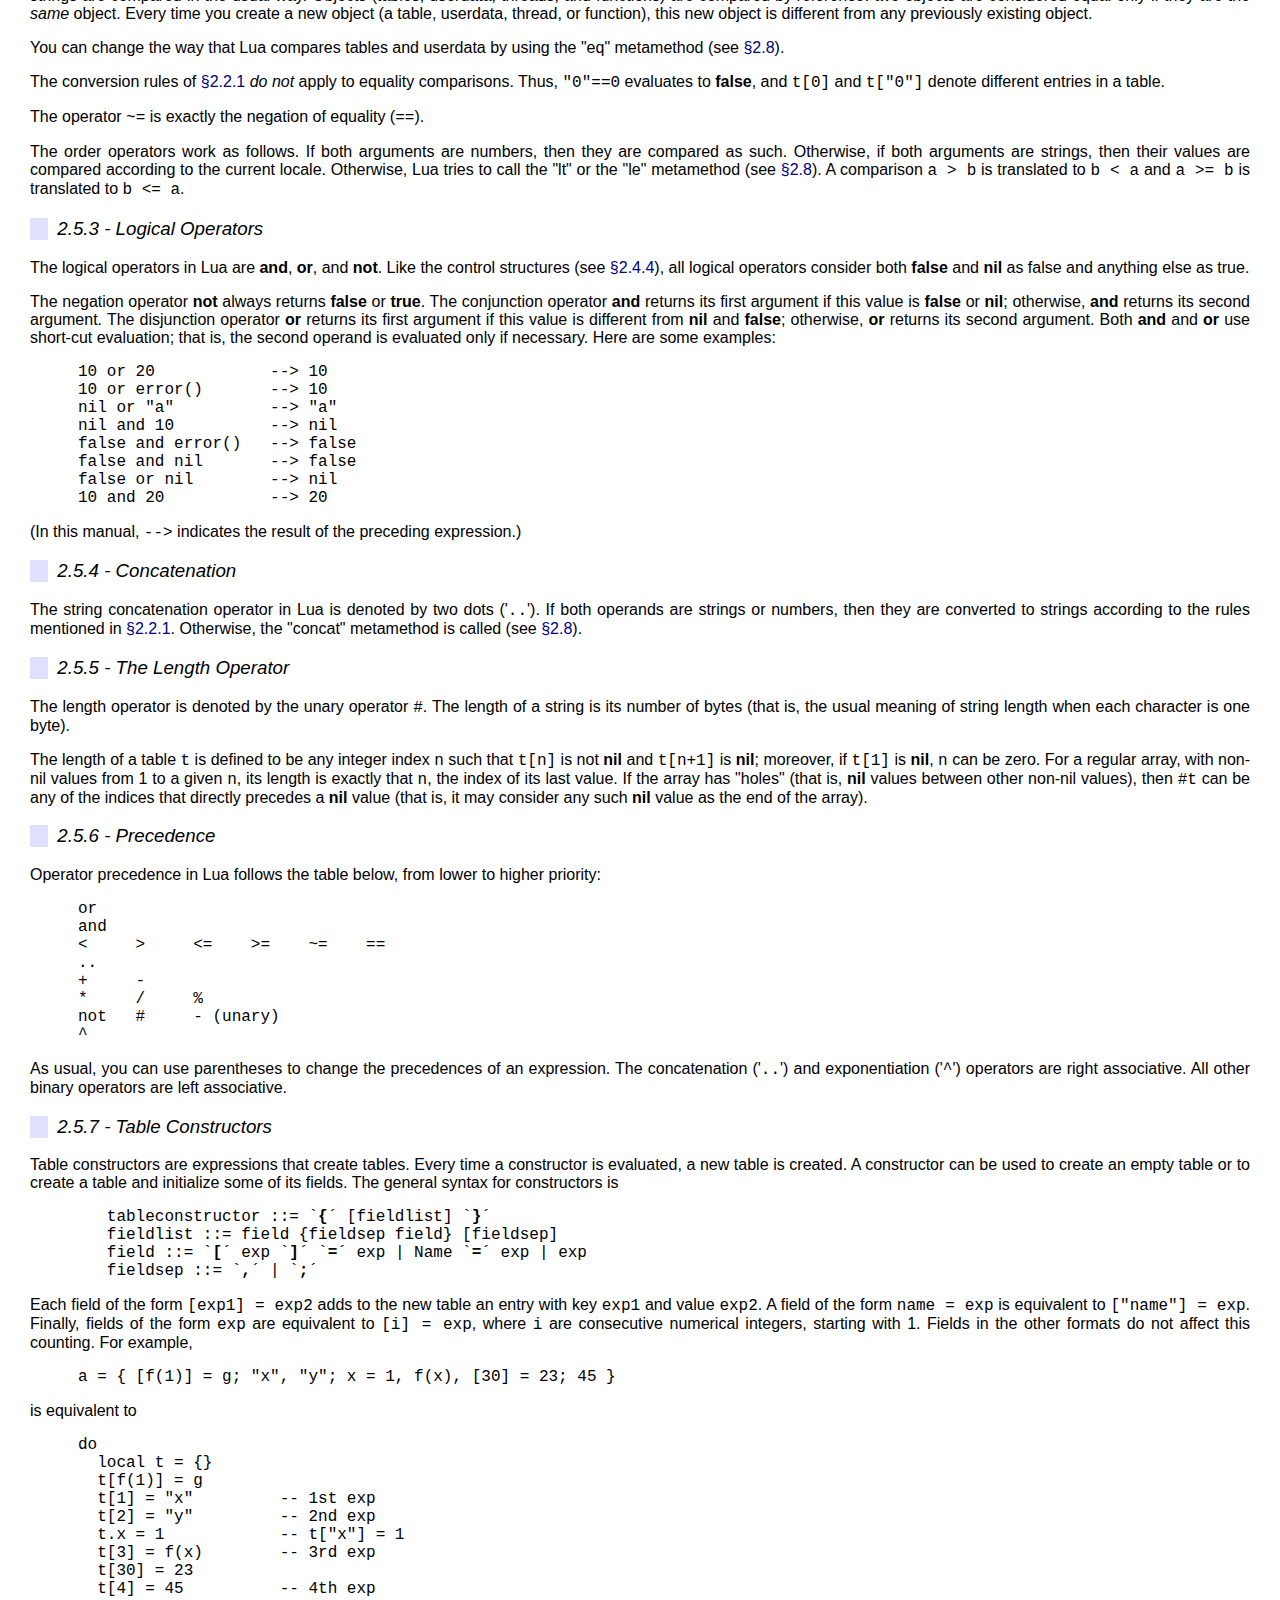
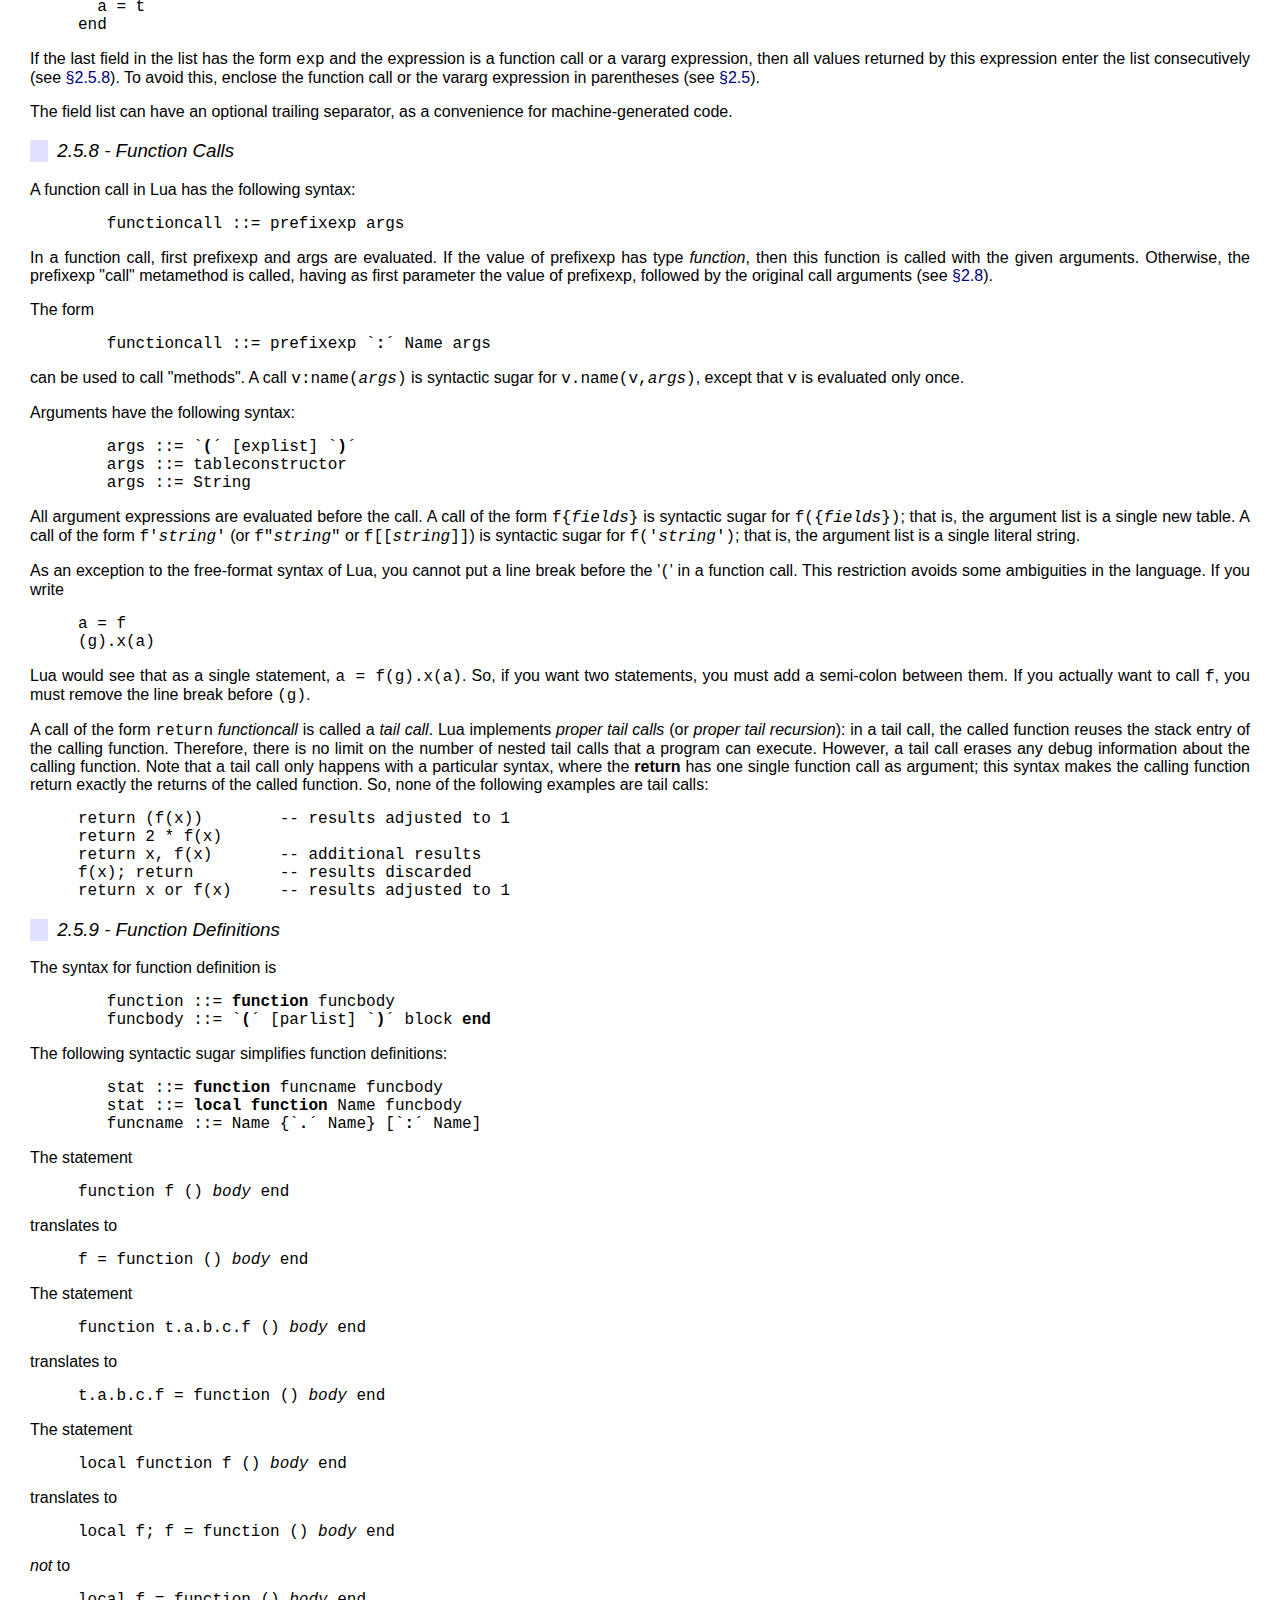
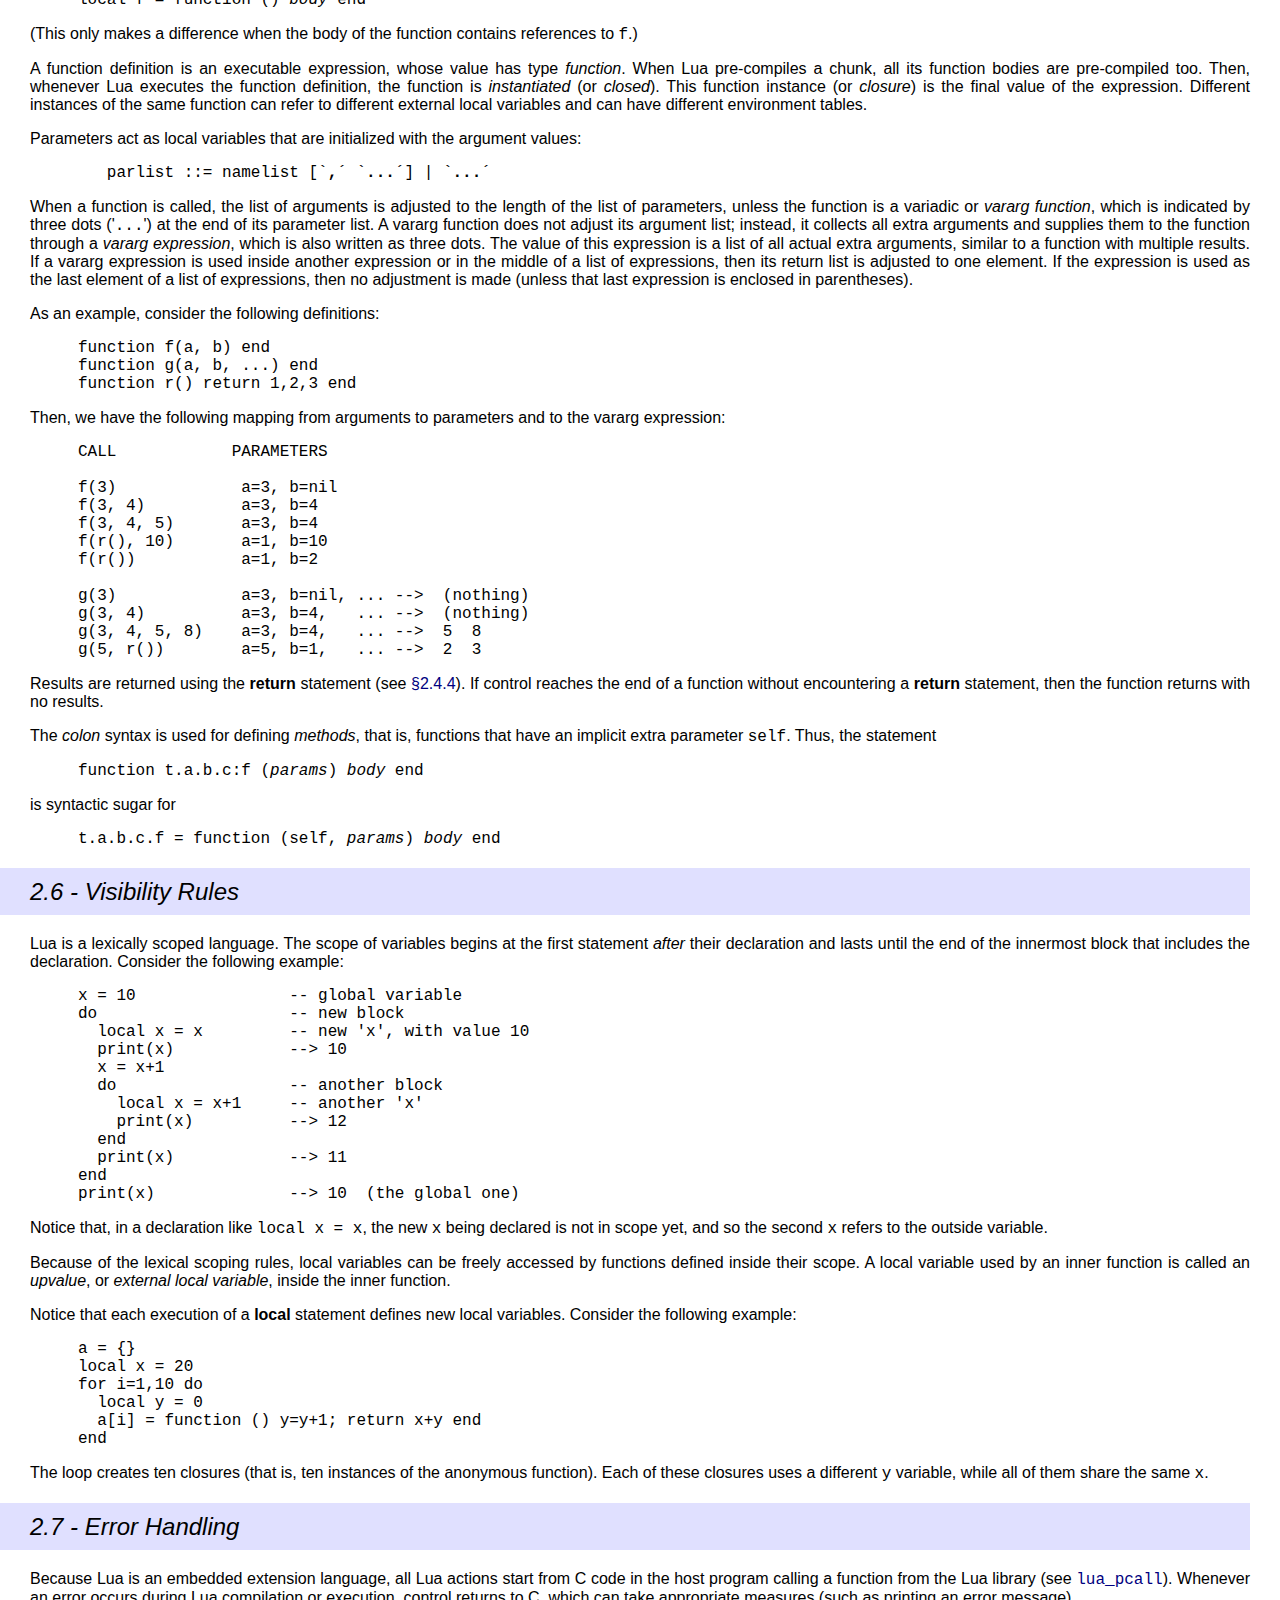
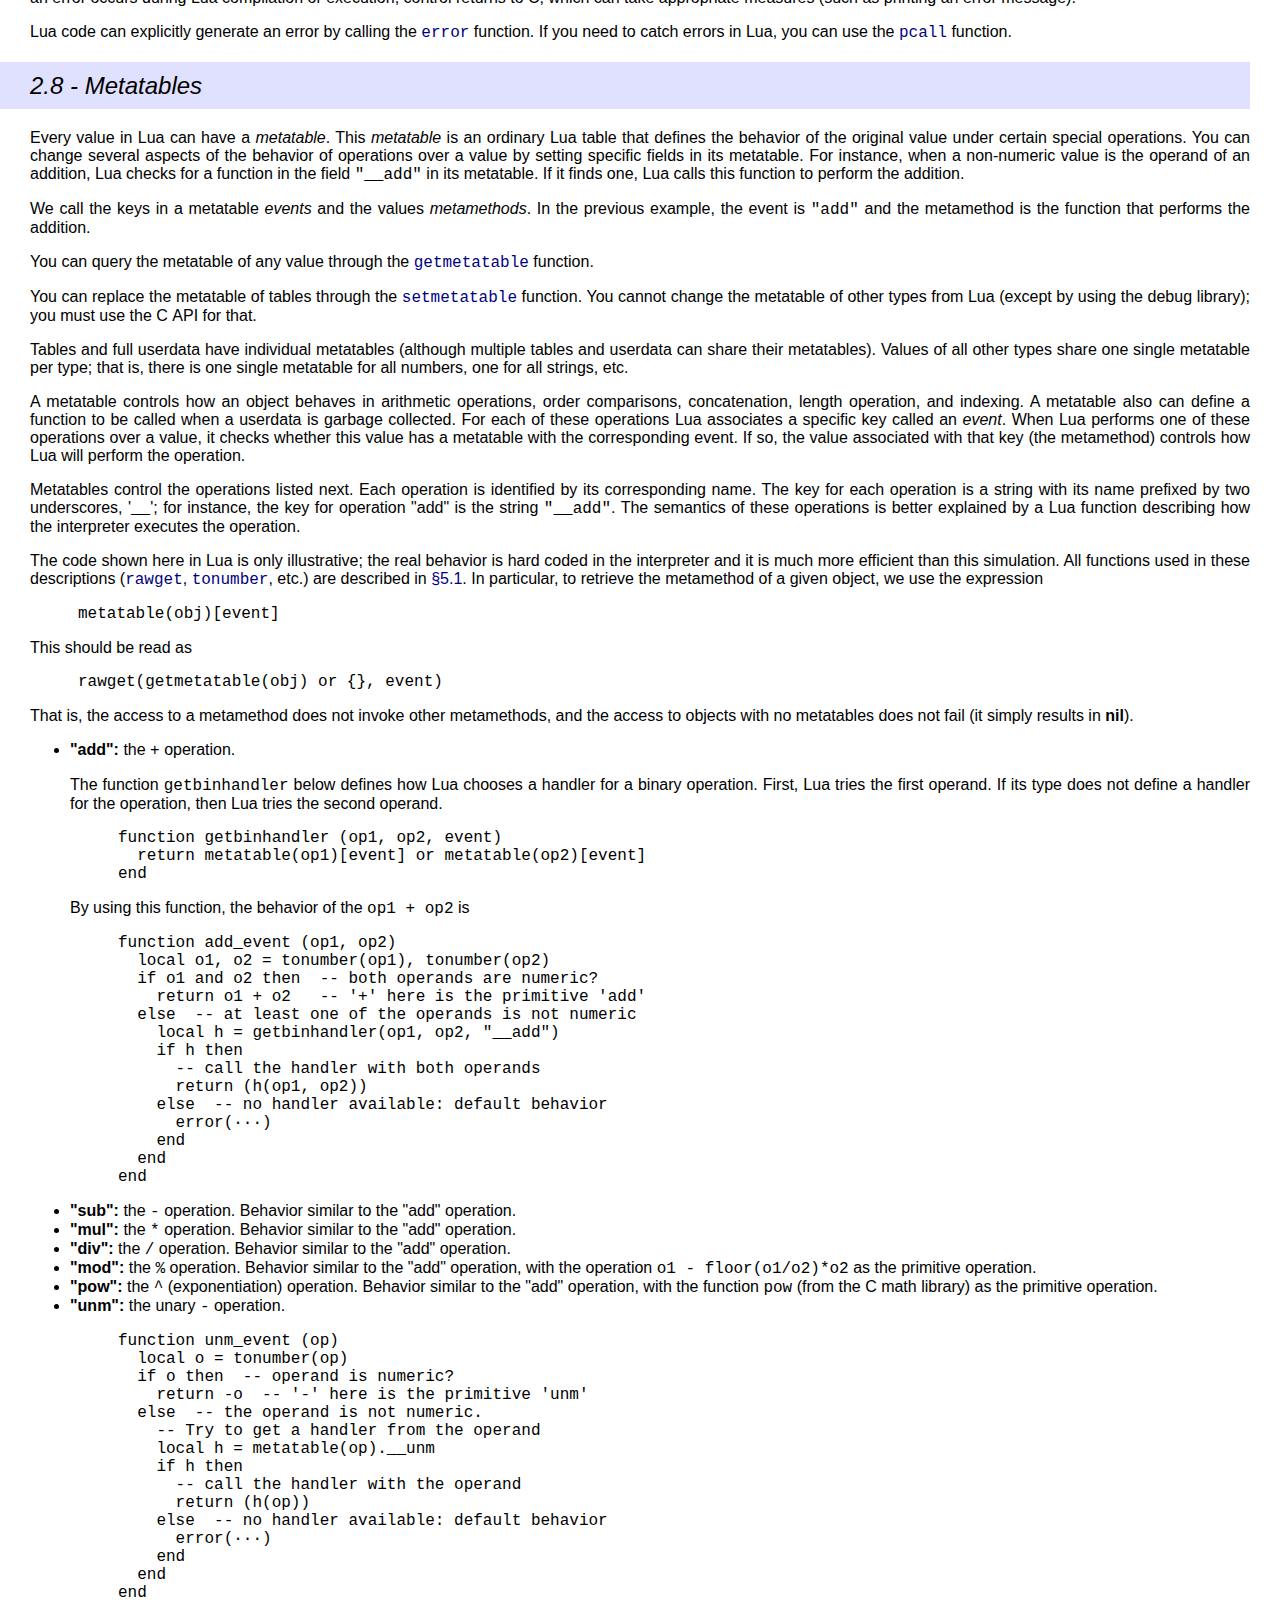
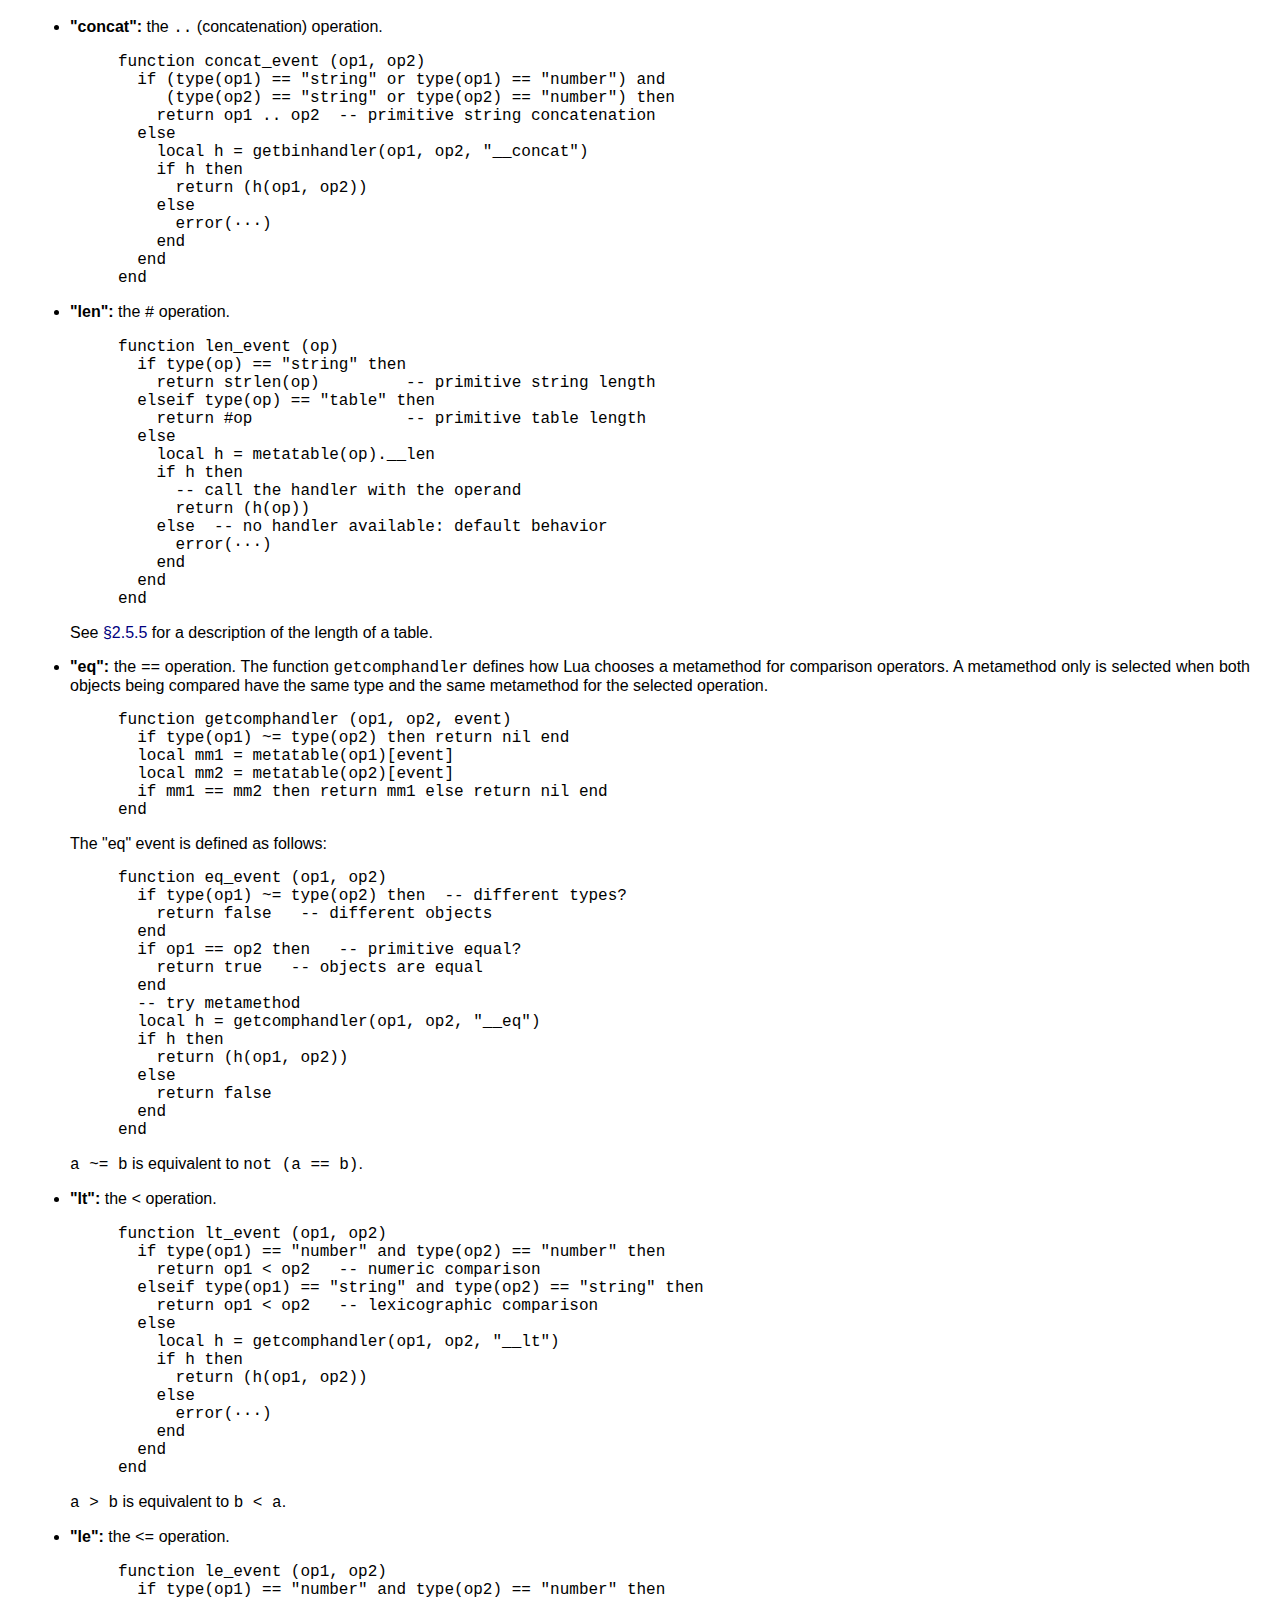
<file: redis-stable/deps/lua/doc/manual.html>
<!DOCTYPE HTML PUBLIC "-//W3C//DTD HTML 4.01 Transitional//EN">
<html>

<head>
<title>Lua 5.1 Reference Manual</title>
<link rel="stylesheet" type="text/css" href="lua.css">
<link rel="stylesheet" type="text/css" href="manual.css">
<META HTTP-EQUIV="content-type" CONTENT="text/html; charset=iso-8859-1">
</head>

<body>

<hr>
<h1>
<a href="http://www.lua.org/"><img src="logo.gif" alt="" border="0"></a>
Lua 5.1 Reference Manual
</h1>

by Roberto Ierusalimschy, Luiz Henrique de Figueiredo, Waldemar Celes
<p>
<small>
Copyright &copy; 2006&ndash;2012 Lua.org, PUC-Rio.
Freely available under the terms of the
<a href="http://www.lua.org/license.html">Lua license</a>.
</small>
<hr>
<p>

<a href="contents.html#contents">contents</A>
&middot;
<a href="contents.html#index">index</A>
&middot;
<A HREF="http://www.lua.org/manual/">other versions</A>

<!-- ====================================================================== -->
<p>

<!-- $Id: manual.of,v 1.49.1.2 2012/01/13 20:23:26 roberto Exp $ -->




<h1>1 - <a name="1">Introduction</a></h1>

<p>
Lua is an extension programming language designed to support
general procedural programming with data description
facilities.
It also offers good support for object-oriented programming,
functional programming, and data-driven programming.
Lua is intended to be used as a powerful, light-weight
scripting language for any program that needs one.
Lua is implemented as a library, written in <em>clean</em> C
(that is, in the common subset of ANSI&nbsp;C and C++).


<p>
Being an extension language, Lua has no notion of a "main" program:
it only works <em>embedded</em> in a host client,
called the <em>embedding program</em> or simply the <em>host</em>.
This host program can invoke functions to execute a piece of Lua code,
can write and read Lua variables,
and can register C&nbsp;functions to be called by Lua code.
Through the use of C&nbsp;functions, Lua can be augmented to cope with
a wide range of different domains,
thus creating customized programming languages sharing a syntactical framework.
The Lua distribution includes a sample host program called <code>lua</code>,
which uses the Lua library to offer a complete, stand-alone Lua interpreter.


<p>
Lua is free software,
and is provided as usual with no guarantees,
as stated in its license.
The implementation described in this manual is available
at Lua's official web site, <code>www.lua.org</code>.


<p>
Like any other reference manual,
this document is dry in places.
For a discussion of the decisions behind the design of Lua,
see the technical papers available at Lua's web site.
For a detailed introduction to programming in Lua,
see Roberto's book, <em>Programming in Lua (Second Edition)</em>.



<h1>2 - <a name="2">The Language</a></h1>

<p>
This section describes the lexis, the syntax, and the semantics of Lua.
In other words,
this section describes
which tokens are valid,
how they can be combined,
and what their combinations mean.


<p>
The language constructs will be explained using the usual extended BNF notation,
in which
{<em>a</em>}&nbsp;means&nbsp;0 or more <em>a</em>'s, and
[<em>a</em>]&nbsp;means an optional <em>a</em>.
Non-terminals are shown like non-terminal,
keywords are shown like <b>kword</b>,
and other terminal symbols are shown like `<b>=</b>&acute;.
The complete syntax of Lua can be found in <a href="#8">&sect;8</a>
at the end of this manual.



<h2>2.1 - <a name="2.1">Lexical Conventions</a></h2>

<p>
<em>Names</em>
(also called <em>identifiers</em>)
in Lua can be any string of letters,
digits, and underscores,
not beginning with a digit.
This coincides with the definition of names in most languages.
(The definition of letter depends on the current locale:
any character considered alphabetic by the current locale
can be used in an identifier.)
Identifiers are used to name variables and table fields.


<p>
The following <em>keywords</em> are reserved
and cannot be used as names:


<pre>
     and       break     do        else      elseif
     end       false     for       function  if
     in        local     nil       not       or
     repeat    return    then      true      until     while
</pre>

<p>
Lua is a case-sensitive language:
<code>and</code> is a reserved word, but <code>And</code> and <code>AND</code>
are two different, valid names.
As a convention, names starting with an underscore followed by
uppercase letters (such as <a href="#pdf-_VERSION"><code>_VERSION</code></a>)
are reserved for internal global variables used by Lua.


<p>
The following strings denote other tokens:

<pre>
     +     -     *     /     %     ^     #
     ==    ~=    &lt;=    &gt;=    &lt;     &gt;     =
     (     )     {     }     [     ]
     ;     :     ,     .     ..    ...
</pre>

<p>
<em>Literal strings</em>
can be delimited by matching single or double quotes,
and can contain the following C-like escape sequences:
'<code>\a</code>' (bell),
'<code>\b</code>' (backspace),
'<code>\f</code>' (form feed),
'<code>\n</code>' (newline),
'<code>\r</code>' (carriage return),
'<code>\t</code>' (horizontal tab),
'<code>\v</code>' (vertical tab),
'<code>\\</code>' (backslash),
'<code>\"</code>' (quotation mark [double quote]),
and '<code>\'</code>' (apostrophe [single quote]).
Moreover, a backslash followed by a real newline
results in a newline in the string.
A character in a string can also be specified by its numerical value
using the escape sequence <code>\<em>ddd</em></code>,
where <em>ddd</em> is a sequence of up to three decimal digits.
(Note that if a numerical escape is to be followed by a digit,
it must be expressed using exactly three digits.)
Strings in Lua can contain any 8-bit value, including embedded zeros,
which can be specified as '<code>\0</code>'.


<p>
Literal strings can also be defined using a long format
enclosed by <em>long brackets</em>.
We define an <em>opening long bracket of level <em>n</em></em> as an opening
square bracket followed by <em>n</em> equal signs followed by another
opening square bracket.
So, an opening long bracket of level&nbsp;0 is written as <code>[[</code>,
an opening long bracket of level&nbsp;1 is written as <code>[=[</code>,
and so on.
A <em>closing long bracket</em> is defined similarly;
for instance, a closing long bracket of level&nbsp;4 is written as <code>]====]</code>.
A long string starts with an opening long bracket of any level and
ends at the first closing long bracket of the same level.
Literals in this bracketed form can run for several lines,
do not interpret any escape sequences,
and ignore long brackets of any other level.
They can contain anything except a closing bracket of the proper level.


<p>
For convenience,
when the opening long bracket is immediately followed by a newline,
the newline is not included in the string.
As an example, in a system using ASCII
(in which '<code>a</code>' is coded as&nbsp;97,
newline is coded as&nbsp;10, and '<code>1</code>' is coded as&nbsp;49),
the five literal strings below denote the same string:

<pre>
     a = 'alo\n123"'
     a = "alo\n123\""
     a = '\97lo\10\04923"'
     a = [[alo
     123"]]
     a = [==[
     alo
     123"]==]
</pre>

<p>
A <em>numerical constant</em> can be written with an optional decimal part
and an optional decimal exponent.
Lua also accepts integer hexadecimal constants,
by prefixing them with <code>0x</code>.
Examples of valid numerical constants are

<pre>
     3   3.0   3.1416   314.16e-2   0.31416E1   0xff   0x56
</pre>

<p>
A <em>comment</em> starts with a double hyphen (<code>--</code>)
anywhere outside a string.
If the text immediately after <code>--</code> is not an opening long bracket,
the comment is a <em>short comment</em>,
which runs until the end of the line.
Otherwise, it is a <em>long comment</em>,
which runs until the corresponding closing long bracket.
Long comments are frequently used to disable code temporarily.





<h2>2.2 - <a name="2.2">Values and Types</a></h2>

<p>
Lua is a <em>dynamically typed language</em>.
This means that
variables do not have types; only values do.
There are no type definitions in the language.
All values carry their own type.


<p>
All values in Lua are <em>first-class values</em>.
This means that all values can be stored in variables,
passed as arguments to other functions, and returned as results.


<p>
There are eight basic types in Lua:
<em>nil</em>, <em>boolean</em>, <em>number</em>,
<em>string</em>, <em>function</em>, <em>userdata</em>,
<em>thread</em>, and <em>table</em>.
<em>Nil</em> is the type of the value <b>nil</b>,
whose main property is to be different from any other value;
it usually represents the absence of a useful value.
<em>Boolean</em> is the type of the values <b>false</b> and <b>true</b>.
Both <b>nil</b> and <b>false</b> make a condition false;
any other value makes it true.
<em>Number</em> represents real (double-precision floating-point) numbers.
(It is easy to build Lua interpreters that use other
internal representations for numbers,
such as single-precision float or long integers;
see file <code>luaconf.h</code>.)
<em>String</em> represents arrays of characters.

Lua is 8-bit clean:
strings can contain any 8-bit character,
including embedded zeros ('<code>\0</code>') (see <a href="#2.1">&sect;2.1</a>).


<p>
Lua can call (and manipulate) functions written in Lua and
functions written in C
(see <a href="#2.5.8">&sect;2.5.8</a>).


<p>
The type <em>userdata</em> is provided to allow arbitrary C&nbsp;data to
be stored in Lua variables.
This type corresponds to a block of raw memory
and has no pre-defined operations in Lua,
except assignment and identity test.
However, by using <em>metatables</em>,
the programmer can define operations for userdata values
(see <a href="#2.8">&sect;2.8</a>).
Userdata values cannot be created or modified in Lua,
only through the C&nbsp;API.
This guarantees the integrity of data owned by the host program.


<p>
The type <em>thread</em> represents independent threads of execution
and it is used to implement coroutines (see <a href="#2.11">&sect;2.11</a>).
Do not confuse Lua threads with operating-system threads.
Lua supports coroutines on all systems,
even those that do not support threads.


<p>
The type <em>table</em> implements associative arrays,
that is, arrays that can be indexed not only with numbers,
but with any value (except <b>nil</b>).
Tables can be <em>heterogeneous</em>;
that is, they can contain values of all types (except <b>nil</b>).
Tables are the sole data structuring mechanism in Lua;
they can be used to represent ordinary arrays,
symbol tables, sets, records, graphs, trees, etc.
To represent records, Lua uses the field name as an index.
The language supports this representation by
providing <code>a.name</code> as syntactic sugar for <code>a["name"]</code>.
There are several convenient ways to create tables in Lua
(see <a href="#2.5.7">&sect;2.5.7</a>).


<p>
Like indices,
the value of a table field can be of any type (except <b>nil</b>).
In particular,
because functions are first-class values,
table fields can contain functions.
Thus tables can also carry <em>methods</em> (see <a href="#2.5.9">&sect;2.5.9</a>).


<p>
Tables, functions, threads, and (full) userdata values are <em>objects</em>:
variables do not actually <em>contain</em> these values,
only <em>references</em> to them.
Assignment, parameter passing, and function returns
always manipulate references to such values;
these operations do not imply any kind of copy.


<p>
The library function <a href="#pdf-type"><code>type</code></a> returns a string describing the type
of a given value.



<h3>2.2.1 - <a name="2.2.1">Coercion</a></h3>

<p>
Lua provides automatic conversion between
string and number values at run time.
Any arithmetic operation applied to a string tries to convert
this string to a number, following the usual conversion rules.
Conversely, whenever a number is used where a string is expected,
the number is converted to a string, in a reasonable format.
For complete control over how numbers are converted to strings,
use the <code>format</code> function from the string library
(see <a href="#pdf-string.format"><code>string.format</code></a>).







<h2>2.3 - <a name="2.3">Variables</a></h2>

<p>
Variables are places that store values.

There are three kinds of variables in Lua:
global variables, local variables, and table fields.


<p>
A single name can denote a global variable or a local variable
(or a function's formal parameter,
which is a particular kind of local variable):

<pre>
	var ::= Name
</pre><p>
Name denotes identifiers, as defined in <a href="#2.1">&sect;2.1</a>.


<p>
Any variable is assumed to be global unless explicitly declared
as a local (see <a href="#2.4.7">&sect;2.4.7</a>).
Local variables are <em>lexically scoped</em>:
local variables can be freely accessed by functions
defined inside their scope (see <a href="#2.6">&sect;2.6</a>).


<p>
Before the first assignment to a variable, its value is <b>nil</b>.


<p>
Square brackets are used to index a table:

<pre>
	var ::= prefixexp `<b>[</b>&acute; exp `<b>]</b>&acute;
</pre><p>
The meaning of accesses to global variables 
and table fields can be changed via metatables.
An access to an indexed variable <code>t[i]</code> is equivalent to
a call <code>gettable_event(t,i)</code>.
(See <a href="#2.8">&sect;2.8</a> for a complete description of the
<code>gettable_event</code> function.
This function is not defined or callable in Lua.
We use it here only for explanatory purposes.)


<p>
The syntax <code>var.Name</code> is just syntactic sugar for
<code>var["Name"]</code>:

<pre>
	var ::= prefixexp `<b>.</b>&acute; Name
</pre>

<p>
All global variables live as fields in ordinary Lua tables,
called <em>environment tables</em> or simply
<em>environments</em> (see <a href="#2.9">&sect;2.9</a>).
Each function has its own reference to an environment,
so that all global variables in this function
will refer to this environment table.
When a function is created,
it inherits the environment from the function that created it.
To get the environment table of a Lua function,
you call <a href="#pdf-getfenv"><code>getfenv</code></a>.
To replace it,
you call <a href="#pdf-setfenv"><code>setfenv</code></a>.
(You can only manipulate the environment of C&nbsp;functions
through the debug library; (see <a href="#5.9">&sect;5.9</a>).)


<p>
An access to a global variable <code>x</code>
is equivalent to <code>_env.x</code>,
which in turn is equivalent to

<pre>
     gettable_event(_env, "x")
</pre><p>
where <code>_env</code> is the environment of the running function.
(See <a href="#2.8">&sect;2.8</a> for a complete description of the
<code>gettable_event</code> function.
This function is not defined or callable in Lua.
Similarly, the <code>_env</code> variable is not defined in Lua.
We use them here only for explanatory purposes.)





<h2>2.4 - <a name="2.4">Statements</a></h2>

<p>
Lua supports an almost conventional set of statements,
similar to those in Pascal or C.
This set includes
assignments, control structures, function calls,
and variable declarations.



<h3>2.4.1 - <a name="2.4.1">Chunks</a></h3>

<p>
The unit of execution of Lua is called a <em>chunk</em>.
A chunk is simply a sequence of statements,
which are executed sequentially.
Each statement can be optionally followed by a semicolon:

<pre>
	chunk ::= {stat [`<b>;</b>&acute;]}
</pre><p>
There are no empty statements and thus '<code>;;</code>' is not legal.


<p>
Lua handles a chunk as the body of an anonymous function 
with a variable number of arguments
(see <a href="#2.5.9">&sect;2.5.9</a>).
As such, chunks can define local variables,
receive arguments, and return values.


<p>
A chunk can be stored in a file or in a string inside the host program.
To execute a chunk,
Lua first pre-compiles the chunk into instructions for a virtual machine,
and then it executes the compiled code
with an interpreter for the virtual machine.


<p>
Chunks can also be pre-compiled into binary form;
see program <code>luac</code> for details.
Programs in source and compiled forms are interchangeable;
Lua automatically detects the file type and acts accordingly.






<h3>2.4.2 - <a name="2.4.2">Blocks</a></h3><p>
A block is a list of statements;
syntactically, a block is the same as a chunk:

<pre>
	block ::= chunk
</pre>

<p>
A block can be explicitly delimited to produce a single statement:

<pre>
	stat ::= <b>do</b> block <b>end</b>
</pre><p>
Explicit blocks are useful
to control the scope of variable declarations.
Explicit blocks are also sometimes used to
add a <b>return</b> or <b>break</b> statement in the middle
of another block (see <a href="#2.4.4">&sect;2.4.4</a>).





<h3>2.4.3 - <a name="2.4.3">Assignment</a></h3>

<p>
Lua allows multiple assignments.
Therefore, the syntax for assignment
defines a list of variables on the left side
and a list of expressions on the right side.
The elements in both lists are separated by commas:

<pre>
	stat ::= varlist `<b>=</b>&acute; explist
	varlist ::= var {`<b>,</b>&acute; var}
	explist ::= exp {`<b>,</b>&acute; exp}
</pre><p>
Expressions are discussed in <a href="#2.5">&sect;2.5</a>.


<p>
Before the assignment,
the list of values is <em>adjusted</em> to the length of
the list of variables.
If there are more values than needed,
the excess values are thrown away.
If there are fewer values than needed,
the list is extended with as many  <b>nil</b>'s as needed.
If the list of expressions ends with a function call,
then all values returned by that call enter the list of values,
before the adjustment
(except when the call is enclosed in parentheses; see <a href="#2.5">&sect;2.5</a>).


<p>
The assignment statement first evaluates all its expressions
and only then are the assignments performed.
Thus the code

<pre>
     i = 3
     i, a[i] = i+1, 20
</pre><p>
sets <code>a[3]</code> to 20, without affecting <code>a[4]</code>
because the <code>i</code> in <code>a[i]</code> is evaluated (to 3)
before it is assigned&nbsp;4.
Similarly, the line

<pre>
     x, y = y, x
</pre><p>
exchanges the values of <code>x</code> and <code>y</code>,
and

<pre>
     x, y, z = y, z, x
</pre><p>
cyclically permutes the values of <code>x</code>, <code>y</code>, and <code>z</code>.


<p>
The meaning of assignments to global variables
and table fields can be changed via metatables.
An assignment to an indexed variable <code>t[i] = val</code> is equivalent to
<code>settable_event(t,i,val)</code>.
(See <a href="#2.8">&sect;2.8</a> for a complete description of the
<code>settable_event</code> function.
This function is not defined or callable in Lua.
We use it here only for explanatory purposes.)


<p>
An assignment to a global variable <code>x = val</code>
is equivalent to the assignment
<code>_env.x = val</code>,
which in turn is equivalent to

<pre>
     settable_event(_env, "x", val)
</pre><p>
where <code>_env</code> is the environment of the running function.
(The <code>_env</code> variable is not defined in Lua.
We use it here only for explanatory purposes.)





<h3>2.4.4 - <a name="2.4.4">Control Structures</a></h3><p>
The control structures
<b>if</b>, <b>while</b>, and <b>repeat</b> have the usual meaning and
familiar syntax:




<pre>
	stat ::= <b>while</b> exp <b>do</b> block <b>end</b>
	stat ::= <b>repeat</b> block <b>until</b> exp
	stat ::= <b>if</b> exp <b>then</b> block {<b>elseif</b> exp <b>then</b> block} [<b>else</b> block] <b>end</b>
</pre><p>
Lua also has a <b>for</b> statement, in two flavors (see <a href="#2.4.5">&sect;2.4.5</a>).


<p>
The condition expression of a
control structure can return any value.
Both <b>false</b> and <b>nil</b> are considered false.
All values different from <b>nil</b> and <b>false</b> are considered true
(in particular, the number 0 and the empty string are also true).


<p>
In the <b>repeat</b>&ndash;<b>until</b> loop,
the inner block does not end at the <b>until</b> keyword,
but only after the condition.
So, the condition can refer to local variables
declared inside the loop block.


<p>
The <b>return</b> statement is used to return values
from a function or a chunk (which is just a function).

Functions and chunks can return more than one value,
and so the syntax for the <b>return</b> statement is

<pre>
	stat ::= <b>return</b> [explist]
</pre>

<p>
The <b>break</b> statement is used to terminate the execution of a
<b>while</b>, <b>repeat</b>, or <b>for</b> loop,
skipping to the next statement after the loop:


<pre>
	stat ::= <b>break</b>
</pre><p>
A <b>break</b> ends the innermost enclosing loop.


<p>
The <b>return</b> and <b>break</b>
statements can only be written as the <em>last</em> statement of a block.
If it is really necessary to <b>return</b> or <b>break</b> in the
middle of a block,
then an explicit inner block can be used,
as in the idioms
<code>do return end</code> and <code>do break end</code>,
because now <b>return</b> and <b>break</b> are the last statements in
their (inner) blocks.





<h3>2.4.5 - <a name="2.4.5">For Statement</a></h3>

<p>

The <b>for</b> statement has two forms:
one numeric and one generic.


<p>
The numeric <b>for</b> loop repeats a block of code while a
control variable runs through an arithmetic progression.
It has the following syntax:

<pre>
	stat ::= <b>for</b> Name `<b>=</b>&acute; exp `<b>,</b>&acute; exp [`<b>,</b>&acute; exp] <b>do</b> block <b>end</b>
</pre><p>
The <em>block</em> is repeated for <em>name</em> starting at the value of
the first <em>exp</em>, until it passes the second <em>exp</em> by steps of the
third <em>exp</em>.
More precisely, a <b>for</b> statement like

<pre>
     for v = <em>e1</em>, <em>e2</em>, <em>e3</em> do <em>block</em> end
</pre><p>
is equivalent to the code:

<pre>
     do
       local <em>var</em>, <em>limit</em>, <em>step</em> = tonumber(<em>e1</em>), tonumber(<em>e2</em>), tonumber(<em>e3</em>)
       if not (<em>var</em> and <em>limit</em> and <em>step</em>) then error() end
       while (<em>step</em> &gt; 0 and <em>var</em> &lt;= <em>limit</em>) or (<em>step</em> &lt;= 0 and <em>var</em> &gt;= <em>limit</em>) do
         local v = <em>var</em>
         <em>block</em>
         <em>var</em> = <em>var</em> + <em>step</em>
       end
     end
</pre><p>
Note the following:

<ul>

<li>
All three control expressions are evaluated only once,
before the loop starts.
They must all result in numbers.
</li>

<li>
<code><em>var</em></code>, <code><em>limit</em></code>, and <code><em>step</em></code> are invisible variables.
The names shown here are for explanatory purposes only.
</li>

<li>
If the third expression (the step) is absent,
then a step of&nbsp;1 is used.
</li>

<li>
You can use <b>break</b> to exit a <b>for</b> loop.
</li>

<li>
The loop variable <code>v</code> is local to the loop;
you cannot use its value after the <b>for</b> ends or is broken.
If you need this value,
assign it to another variable before breaking or exiting the loop.
</li>

</ul>

<p>
The generic <b>for</b> statement works over functions,
called <em>iterators</em>.
On each iteration, the iterator function is called to produce a new value,
stopping when this new value is <b>nil</b>.
The generic <b>for</b> loop has the following syntax:

<pre>
	stat ::= <b>for</b> namelist <b>in</b> explist <b>do</b> block <b>end</b>
	namelist ::= Name {`<b>,</b>&acute; Name}
</pre><p>
A <b>for</b> statement like

<pre>
     for <em>var_1</em>, &middot;&middot;&middot;, <em>var_n</em> in <em>explist</em> do <em>block</em> end
</pre><p>
is equivalent to the code:

<pre>
     do
       local <em>f</em>, <em>s</em>, <em>var</em> = <em>explist</em>
       while true do
         local <em>var_1</em>, &middot;&middot;&middot;, <em>var_n</em> = <em>f</em>(<em>s</em>, <em>var</em>)
         <em>var</em> = <em>var_1</em>
         if <em>var</em> == nil then break end
         <em>block</em>
       end
     end
</pre><p>
Note the following:

<ul>

<li>
<code><em>explist</em></code> is evaluated only once.
Its results are an <em>iterator</em> function,
a <em>state</em>,
and an initial value for the first <em>iterator variable</em>.
</li>

<li>
<code><em>f</em></code>, <code><em>s</em></code>, and <code><em>var</em></code> are invisible variables.
The names are here for explanatory purposes only.
</li>

<li>
You can use <b>break</b> to exit a <b>for</b> loop.
</li>

<li>
The loop variables <code><em>var_i</em></code> are local to the loop;
you cannot use their values after the <b>for</b> ends.
If you need these values,
then assign them to other variables before breaking or exiting the loop.
</li>

</ul>




<h3>2.4.6 - <a name="2.4.6">Function Calls as Statements</a></h3><p>
To allow possible side-effects,
function calls can be executed as statements:

<pre>
	stat ::= functioncall
</pre><p>
In this case, all returned values are thrown away.
Function calls are explained in <a href="#2.5.8">&sect;2.5.8</a>.





<h3>2.4.7 - <a name="2.4.7">Local Declarations</a></h3><p>
Local variables can be declared anywhere inside a block.
The declaration can include an initial assignment:

<pre>
	stat ::= <b>local</b> namelist [`<b>=</b>&acute; explist]
</pre><p>
If present, an initial assignment has the same semantics
of a multiple assignment (see <a href="#2.4.3">&sect;2.4.3</a>).
Otherwise, all variables are initialized with <b>nil</b>.


<p>
A chunk is also a block (see <a href="#2.4.1">&sect;2.4.1</a>),
and so local variables can be declared in a chunk outside any explicit block.
The scope of such local variables extends until the end of the chunk.


<p>
The visibility rules for local variables are explained in <a href="#2.6">&sect;2.6</a>.







<h2>2.5 - <a name="2.5">Expressions</a></h2>

<p>
The basic expressions in Lua are the following:

<pre>
	exp ::= prefixexp
	exp ::= <b>nil</b> | <b>false</b> | <b>true</b>
	exp ::= Number
	exp ::= String
	exp ::= function
	exp ::= tableconstructor
	exp ::= `<b>...</b>&acute;
	exp ::= exp binop exp
	exp ::= unop exp
	prefixexp ::= var | functioncall | `<b>(</b>&acute; exp `<b>)</b>&acute;
</pre>

<p>
Numbers and literal strings are explained in <a href="#2.1">&sect;2.1</a>;
variables are explained in <a href="#2.3">&sect;2.3</a>;
function definitions are explained in <a href="#2.5.9">&sect;2.5.9</a>;
function calls are explained in <a href="#2.5.8">&sect;2.5.8</a>;
table constructors are explained in <a href="#2.5.7">&sect;2.5.7</a>.
Vararg expressions,
denoted by three dots ('<code>...</code>'), can only be used when
directly inside a vararg function;
they are explained in <a href="#2.5.9">&sect;2.5.9</a>.


<p>
Binary operators comprise arithmetic operators (see <a href="#2.5.1">&sect;2.5.1</a>),
relational operators (see <a href="#2.5.2">&sect;2.5.2</a>), logical operators (see <a href="#2.5.3">&sect;2.5.3</a>),
and the concatenation operator (see <a href="#2.5.4">&sect;2.5.4</a>).
Unary operators comprise the unary minus (see <a href="#2.5.1">&sect;2.5.1</a>),
the unary <b>not</b> (see <a href="#2.5.3">&sect;2.5.3</a>),
and the unary <em>length operator</em> (see <a href="#2.5.5">&sect;2.5.5</a>).


<p>
Both function calls and vararg expressions can result in multiple values.
If an expression is used as a statement
(only possible for function calls (see <a href="#2.4.6">&sect;2.4.6</a>)),
then its return list is adjusted to zero elements,
thus discarding all returned values.
If an expression is used as the last (or the only) element
of a list of expressions,
then no adjustment is made
(unless the call is enclosed in parentheses).
In all other contexts,
Lua adjusts the result list to one element,
discarding all values except the first one.


<p>
Here are some examples:

<pre>
     f()                -- adjusted to 0 results
     g(f(), x)          -- f() is adjusted to 1 result
     g(x, f())          -- g gets x plus all results from f()
     a,b,c = f(), x     -- f() is adjusted to 1 result (c gets nil)
     a,b = ...          -- a gets the first vararg parameter, b gets
                        -- the second (both a and b can get nil if there
                        -- is no corresponding vararg parameter)
     
     a,b,c = x, f()     -- f() is adjusted to 2 results
     a,b,c = f()        -- f() is adjusted to 3 results
     return f()         -- returns all results from f()
     return ...         -- returns all received vararg parameters
     return x,y,f()     -- returns x, y, and all results from f()
     {f()}              -- creates a list with all results from f()
     {...}              -- creates a list with all vararg parameters
     {f(), nil}         -- f() is adjusted to 1 result
</pre>

<p>
Any expression enclosed in parentheses always results in only one value.
Thus,
<code>(f(x,y,z))</code> is always a single value,
even if <code>f</code> returns several values.
(The value of <code>(f(x,y,z))</code> is the first value returned by <code>f</code>
or <b>nil</b> if <code>f</code> does not return any values.)



<h3>2.5.1 - <a name="2.5.1">Arithmetic Operators</a></h3><p>
Lua supports the usual arithmetic operators:
the binary <code>+</code> (addition),
<code>-</code> (subtraction), <code>*</code> (multiplication),
<code>/</code> (division), <code>%</code> (modulo), and <code>^</code> (exponentiation);
and unary <code>-</code> (negation).
If the operands are numbers, or strings that can be converted to
numbers (see <a href="#2.2.1">&sect;2.2.1</a>),
then all operations have the usual meaning.
Exponentiation works for any exponent.
For instance, <code>x^(-0.5)</code> computes the inverse of the square root of <code>x</code>.
Modulo is defined as

<pre>
     a % b == a - math.floor(a/b)*b
</pre><p>
That is, it is the remainder of a division that rounds
the quotient towards minus infinity.





<h3>2.5.2 - <a name="2.5.2">Relational Operators</a></h3><p>
The relational operators in Lua are

<pre>
     ==    ~=    &lt;     &gt;     &lt;=    &gt;=
</pre><p>
These operators always result in <b>false</b> or <b>true</b>.


<p>
Equality (<code>==</code>) first compares the type of its operands.
If the types are different, then the result is <b>false</b>.
Otherwise, the values of the operands are compared.
Numbers and strings are compared in the usual way.
Objects (tables, userdata, threads, and functions)
are compared by <em>reference</em>:
two objects are considered equal only if they are the <em>same</em> object.
Every time you create a new object
(a table, userdata, thread, or function),
this new object is different from any previously existing object.


<p>
You can change the way that Lua compares tables and userdata 
by using the "eq" metamethod (see <a href="#2.8">&sect;2.8</a>).


<p>
The conversion rules of <a href="#2.2.1">&sect;2.2.1</a>
<em>do not</em> apply to equality comparisons.
Thus, <code>"0"==0</code> evaluates to <b>false</b>,
and <code>t[0]</code> and <code>t["0"]</code> denote different
entries in a table.


<p>
The operator <code>~=</code> is exactly the negation of equality (<code>==</code>).


<p>
The order operators work as follows.
If both arguments are numbers, then they are compared as such.
Otherwise, if both arguments are strings,
then their values are compared according to the current locale.
Otherwise, Lua tries to call the "lt" or the "le"
metamethod (see <a href="#2.8">&sect;2.8</a>).
A comparison <code>a &gt; b</code> is translated to <code>b &lt; a</code>
and <code>a &gt;= b</code> is translated to <code>b &lt;= a</code>.





<h3>2.5.3 - <a name="2.5.3">Logical Operators</a></h3><p>
The logical operators in Lua are
<b>and</b>, <b>or</b>, and <b>not</b>.
Like the control structures (see <a href="#2.4.4">&sect;2.4.4</a>),
all logical operators consider both <b>false</b> and <b>nil</b> as false
and anything else as true.


<p>
The negation operator <b>not</b> always returns <b>false</b> or <b>true</b>.
The conjunction operator <b>and</b> returns its first argument
if this value is <b>false</b> or <b>nil</b>;
otherwise, <b>and</b> returns its second argument.
The disjunction operator <b>or</b> returns its first argument
if this value is different from <b>nil</b> and <b>false</b>;
otherwise, <b>or</b> returns its second argument.
Both <b>and</b> and <b>or</b> use short-cut evaluation;
that is,
the second operand is evaluated only if necessary.
Here are some examples:

<pre>
     10 or 20            --&gt; 10
     10 or error()       --&gt; 10
     nil or "a"          --&gt; "a"
     nil and 10          --&gt; nil
     false and error()   --&gt; false
     false and nil       --&gt; false
     false or nil        --&gt; nil
     10 and 20           --&gt; 20
</pre><p>
(In this manual,
<code>--&gt;</code> indicates the result of the preceding expression.)





<h3>2.5.4 - <a name="2.5.4">Concatenation</a></h3><p>
The string concatenation operator in Lua is
denoted by two dots ('<code>..</code>').
If both operands are strings or numbers, then they are converted to
strings according to the rules mentioned in <a href="#2.2.1">&sect;2.2.1</a>.
Otherwise, the "concat" metamethod is called (see <a href="#2.8">&sect;2.8</a>).





<h3>2.5.5 - <a name="2.5.5">The Length Operator</a></h3>

<p>
The length operator is denoted by the unary operator <code>#</code>.
The length of a string is its number of bytes
(that is, the usual meaning of string length when each
character is one byte).


<p>
The length of a table <code>t</code> is defined to be any
integer index <code>n</code>
such that <code>t[n]</code> is not <b>nil</b> and <code>t[n+1]</code> is <b>nil</b>;
moreover, if <code>t[1]</code> is <b>nil</b>, <code>n</code> can be zero.
For a regular array, with non-nil values from 1 to a given <code>n</code>,
its length is exactly that <code>n</code>,
the index of its last value.
If the array has "holes"
(that is, <b>nil</b> values between other non-nil values),
then <code>#t</code> can be any of the indices that
directly precedes a <b>nil</b> value
(that is, it may consider any such <b>nil</b> value as the end of
the array). 





<h3>2.5.6 - <a name="2.5.6">Precedence</a></h3><p>
Operator precedence in Lua follows the table below,
from lower to higher priority:

<pre>
     or
     and
     &lt;     &gt;     &lt;=    &gt;=    ~=    ==
     ..
     +     -
     *     /     %
     not   #     - (unary)
     ^
</pre><p>
As usual,
you can use parentheses to change the precedences of an expression.
The concatenation ('<code>..</code>') and exponentiation ('<code>^</code>')
operators are right associative.
All other binary operators are left associative.





<h3>2.5.7 - <a name="2.5.7">Table Constructors</a></h3><p>
Table constructors are expressions that create tables.
Every time a constructor is evaluated, a new table is created.
A constructor can be used to create an empty table
or to create a table and initialize some of its fields.
The general syntax for constructors is

<pre>
	tableconstructor ::= `<b>{</b>&acute; [fieldlist] `<b>}</b>&acute;
	fieldlist ::= field {fieldsep field} [fieldsep]
	field ::= `<b>[</b>&acute; exp `<b>]</b>&acute; `<b>=</b>&acute; exp | Name `<b>=</b>&acute; exp | exp
	fieldsep ::= `<b>,</b>&acute; | `<b>;</b>&acute;
</pre>

<p>
Each field of the form <code>[exp1] = exp2</code> adds to the new table an entry
with key <code>exp1</code> and value <code>exp2</code>.
A field of the form <code>name = exp</code> is equivalent to
<code>["name"] = exp</code>.
Finally, fields of the form <code>exp</code> are equivalent to
<code>[i] = exp</code>, where <code>i</code> are consecutive numerical integers,
starting with 1.
Fields in the other formats do not affect this counting.
For example,

<pre>
     a = { [f(1)] = g; "x", "y"; x = 1, f(x), [30] = 23; 45 }
</pre><p>
is equivalent to

<pre>
     do
       local t = {}
       t[f(1)] = g
       t[1] = "x"         -- 1st exp
       t[2] = "y"         -- 2nd exp
       t.x = 1            -- t["x"] = 1
       t[3] = f(x)        -- 3rd exp
       t[30] = 23
       t[4] = 45          -- 4th exp
       a = t
     end
</pre>

<p>
If the last field in the list has the form <code>exp</code>
and the expression is a function call or a vararg expression,
then all values returned by this expression enter the list consecutively
(see <a href="#2.5.8">&sect;2.5.8</a>).
To avoid this,
enclose the function call or the vararg expression
in parentheses (see <a href="#2.5">&sect;2.5</a>).


<p>
The field list can have an optional trailing separator,
as a convenience for machine-generated code.





<h3>2.5.8 - <a name="2.5.8">Function Calls</a></h3><p>
A function call in Lua has the following syntax:

<pre>
	functioncall ::= prefixexp args
</pre><p>
In a function call,
first prefixexp and args are evaluated.
If the value of prefixexp has type <em>function</em>,
then this function is called
with the given arguments.
Otherwise, the prefixexp "call" metamethod is called,
having as first parameter the value of prefixexp,
followed by the original call arguments
(see <a href="#2.8">&sect;2.8</a>).


<p>
The form

<pre>
	functioncall ::= prefixexp `<b>:</b>&acute; Name args
</pre><p>
can be used to call "methods".
A call <code>v:name(<em>args</em>)</code>
is syntactic sugar for <code>v.name(v,<em>args</em>)</code>,
except that <code>v</code> is evaluated only once.


<p>
Arguments have the following syntax:

<pre>
	args ::= `<b>(</b>&acute; [explist] `<b>)</b>&acute;
	args ::= tableconstructor
	args ::= String
</pre><p>
All argument expressions are evaluated before the call.
A call of the form <code>f{<em>fields</em>}</code> is
syntactic sugar for <code>f({<em>fields</em>})</code>;
that is, the argument list is a single new table.
A call of the form <code>f'<em>string</em>'</code>
(or <code>f"<em>string</em>"</code> or <code>f[[<em>string</em>]]</code>)
is syntactic sugar for <code>f('<em>string</em>')</code>;
that is, the argument list is a single literal string.


<p>
As an exception to the free-format syntax of Lua,
you cannot put a line break before the '<code>(</code>' in a function call.
This restriction avoids some ambiguities in the language.
If you write

<pre>
     a = f
     (g).x(a)
</pre><p>
Lua would see that as a single statement, <code>a = f(g).x(a)</code>.
So, if you want two statements, you must add a semi-colon between them.
If you actually want to call <code>f</code>,
you must remove the line break before <code>(g)</code>.


<p>
A call of the form <code>return</code> <em>functioncall</em> is called
a <em>tail call</em>.
Lua implements <em>proper tail calls</em>
(or <em>proper tail recursion</em>):
in a tail call,
the called function reuses the stack entry of the calling function.
Therefore, there is no limit on the number of nested tail calls that
a program can execute.
However, a tail call erases any debug information about the
calling function.
Note that a tail call only happens with a particular syntax,
where the <b>return</b> has one single function call as argument;
this syntax makes the calling function return exactly
the returns of the called function.
So, none of the following examples are tail calls:

<pre>
     return (f(x))        -- results adjusted to 1
     return 2 * f(x)
     return x, f(x)       -- additional results
     f(x); return         -- results discarded
     return x or f(x)     -- results adjusted to 1
</pre>




<h3>2.5.9 - <a name="2.5.9">Function Definitions</a></h3>

<p>
The syntax for function definition is

<pre>
	function ::= <b>function</b> funcbody
	funcbody ::= `<b>(</b>&acute; [parlist] `<b>)</b>&acute; block <b>end</b>
</pre>

<p>
The following syntactic sugar simplifies function definitions:

<pre>
	stat ::= <b>function</b> funcname funcbody
	stat ::= <b>local</b> <b>function</b> Name funcbody
	funcname ::= Name {`<b>.</b>&acute; Name} [`<b>:</b>&acute; Name]
</pre><p>
The statement

<pre>
     function f () <em>body</em> end
</pre><p>
translates to

<pre>
     f = function () <em>body</em> end
</pre><p>
The statement

<pre>
     function t.a.b.c.f () <em>body</em> end
</pre><p>
translates to

<pre>
     t.a.b.c.f = function () <em>body</em> end
</pre><p>
The statement

<pre>
     local function f () <em>body</em> end
</pre><p>
translates to

<pre>
     local f; f = function () <em>body</em> end
</pre><p>
<em>not</em> to

<pre>
     local f = function () <em>body</em> end
</pre><p>
(This only makes a difference when the body of the function
contains references to <code>f</code>.)


<p>
A function definition is an executable expression,
whose value has type <em>function</em>.
When Lua pre-compiles a chunk,
all its function bodies are pre-compiled too.
Then, whenever Lua executes the function definition,
the function is <em>instantiated</em> (or <em>closed</em>).
This function instance (or <em>closure</em>)
is the final value of the expression.
Different instances of the same function
can refer to different  external local variables
and can have different environment tables.


<p>
Parameters act as local variables that are
initialized with the argument values:

<pre>
	parlist ::= namelist [`<b>,</b>&acute; `<b>...</b>&acute;] | `<b>...</b>&acute;
</pre><p>
When a function is called,
the list of arguments is adjusted to
the length of the list of parameters,
unless the function is a variadic or <em>vararg function</em>,
which is
indicated by three dots ('<code>...</code>') at the end of its parameter list.
A vararg function does not adjust its argument list;
instead, it collects all extra arguments and supplies them
to the function through a <em>vararg expression</em>,
which is also written as three dots.
The value of this expression is a list of all actual extra arguments,
similar to a function with multiple results.
If a vararg expression is used inside another expression
or in the middle of a list of expressions,
then its return list is adjusted to one element.
If the expression is used as the last element of a list of expressions,
then no adjustment is made
(unless that last expression is enclosed in parentheses).


<p>
As an example, consider the following definitions:

<pre>
     function f(a, b) end
     function g(a, b, ...) end
     function r() return 1,2,3 end
</pre><p>
Then, we have the following mapping from arguments to parameters and
to the vararg expression:

<pre>
     CALL            PARAMETERS
     
     f(3)             a=3, b=nil
     f(3, 4)          a=3, b=4
     f(3, 4, 5)       a=3, b=4
     f(r(), 10)       a=1, b=10
     f(r())           a=1, b=2
     
     g(3)             a=3, b=nil, ... --&gt;  (nothing)
     g(3, 4)          a=3, b=4,   ... --&gt;  (nothing)
     g(3, 4, 5, 8)    a=3, b=4,   ... --&gt;  5  8
     g(5, r())        a=5, b=1,   ... --&gt;  2  3
</pre>

<p>
Results are returned using the <b>return</b> statement (see <a href="#2.4.4">&sect;2.4.4</a>).
If control reaches the end of a function
without encountering a <b>return</b> statement,
then the function returns with no results.


<p>
The <em>colon</em> syntax
is used for defining <em>methods</em>,
that is, functions that have an implicit extra parameter <code>self</code>.
Thus, the statement

<pre>
     function t.a.b.c:f (<em>params</em>) <em>body</em> end
</pre><p>
is syntactic sugar for

<pre>
     t.a.b.c.f = function (self, <em>params</em>) <em>body</em> end
</pre>






<h2>2.6 - <a name="2.6">Visibility Rules</a></h2>

<p>

Lua is a lexically scoped language.
The scope of variables begins at the first statement <em>after</em>
their declaration and lasts until the end of the innermost block that
includes the declaration.
Consider the following example:

<pre>
     x = 10                -- global variable
     do                    -- new block
       local x = x         -- new 'x', with value 10
       print(x)            --&gt; 10
       x = x+1
       do                  -- another block
         local x = x+1     -- another 'x'
         print(x)          --&gt; 12
       end
       print(x)            --&gt; 11
     end
     print(x)              --&gt; 10  (the global one)
</pre>

<p>
Notice that, in a declaration like <code>local x = x</code>,
the new <code>x</code> being declared is not in scope yet,
and so the second <code>x</code> refers to the outside variable.


<p>
Because of the lexical scoping rules,
local variables can be freely accessed by functions
defined inside their scope.
A local variable used by an inner function is called
an <em>upvalue</em>, or <em>external local variable</em>,
inside the inner function.


<p>
Notice that each execution of a <b>local</b> statement
defines new local variables.
Consider the following example:

<pre>
     a = {}
     local x = 20
     for i=1,10 do
       local y = 0
       a[i] = function () y=y+1; return x+y end
     end
</pre><p>
The loop creates ten closures
(that is, ten instances of the anonymous function).
Each of these closures uses a different <code>y</code> variable,
while all of them share the same <code>x</code>.





<h2>2.7 - <a name="2.7">Error Handling</a></h2>

<p>
Because Lua is an embedded extension language,
all Lua actions start from C&nbsp;code in the host program
calling a function from the Lua library (see <a href="#lua_pcall"><code>lua_pcall</code></a>).
Whenever an error occurs during Lua compilation or execution,
control returns to C,
which can take appropriate measures
(such as printing an error message).


<p>
Lua code can explicitly generate an error by calling the
<a href="#pdf-error"><code>error</code></a> function.
If you need to catch errors in Lua,
you can use the <a href="#pdf-pcall"><code>pcall</code></a> function.





<h2>2.8 - <a name="2.8">Metatables</a></h2>

<p>
Every value in Lua can have a <em>metatable</em>.
This <em>metatable</em> is an ordinary Lua table
that defines the behavior of the original value
under certain special operations.
You can change several aspects of the behavior
of operations over a value by setting specific fields in its metatable.
For instance, when a non-numeric value is the operand of an addition,
Lua checks for a function in the field <code>"__add"</code> in its metatable.
If it finds one,
Lua calls this function to perform the addition.


<p>
We call the keys in a metatable <em>events</em>
and the values <em>metamethods</em>.
In the previous example, the event is <code>"add"</code> 
and the metamethod is the function that performs the addition.


<p>
You can query the metatable of any value
through the <a href="#pdf-getmetatable"><code>getmetatable</code></a> function.


<p>
You can replace the metatable of tables
through the <a href="#pdf-setmetatable"><code>setmetatable</code></a>
function.
You cannot change the metatable of other types from Lua
(except by using the debug library);
you must use the C&nbsp;API for that.


<p>
Tables and full userdata have individual metatables
(although multiple tables and userdata can share their metatables).
Values of all other types share one single metatable per type;
that is, there is one single metatable for all numbers,
one for all strings, etc.


<p>
A metatable controls how an object behaves in arithmetic operations,
order comparisons, concatenation, length operation, and indexing.
A metatable also can define a function to be called when a userdata
is garbage collected.
For each of these operations Lua associates a specific key
called an <em>event</em>.
When Lua performs one of these operations over a value,
it checks whether this value has a metatable with the corresponding event.
If so, the value associated with that key (the metamethod)
controls how Lua will perform the operation.


<p>
Metatables control the operations listed next.
Each operation is identified by its corresponding name.
The key for each operation is a string with its name prefixed by
two underscores, '<code>__</code>';
for instance, the key for operation "add" is the
string <code>"__add"</code>.
The semantics of these operations is better explained by a Lua function
describing how the interpreter executes the operation.


<p>
The code shown here in Lua is only illustrative;
the real behavior is hard coded in the interpreter
and it is much more efficient than this simulation.
All functions used in these descriptions
(<a href="#pdf-rawget"><code>rawget</code></a>, <a href="#pdf-tonumber"><code>tonumber</code></a>, etc.)
are described in <a href="#5.1">&sect;5.1</a>.
In particular, to retrieve the metamethod of a given object,
we use the expression

<pre>
     metatable(obj)[event]
</pre><p>
This should be read as

<pre>
     rawget(getmetatable(obj) or {}, event)
</pre><p>

That is, the access to a metamethod does not invoke other metamethods,
and the access to objects with no metatables does not fail
(it simply results in <b>nil</b>).



<ul>

<li><b>"add":</b>
the <code>+</code> operation.



<p>
The function <code>getbinhandler</code> below defines how Lua chooses a handler
for a binary operation.
First, Lua tries the first operand.
If its type does not define a handler for the operation,
then Lua tries the second operand.

<pre>
     function getbinhandler (op1, op2, event)
       return metatable(op1)[event] or metatable(op2)[event]
     end
</pre><p>
By using this function,
the behavior of the <code>op1 + op2</code> is

<pre>
     function add_event (op1, op2)
       local o1, o2 = tonumber(op1), tonumber(op2)
       if o1 and o2 then  -- both operands are numeric?
         return o1 + o2   -- '+' here is the primitive 'add'
       else  -- at least one of the operands is not numeric
         local h = getbinhandler(op1, op2, "__add")
         if h then
           -- call the handler with both operands
           return (h(op1, op2))
         else  -- no handler available: default behavior
           error(&middot;&middot;&middot;)
         end
       end
     end
</pre><p>
</li>

<li><b>"sub":</b>
the <code>-</code> operation.

Behavior similar to the "add" operation.
</li>

<li><b>"mul":</b>
the <code>*</code> operation.

Behavior similar to the "add" operation.
</li>

<li><b>"div":</b>
the <code>/</code> operation.

Behavior similar to the "add" operation.
</li>

<li><b>"mod":</b>
the <code>%</code> operation.

Behavior similar to the "add" operation,
with the operation
<code>o1 - floor(o1/o2)*o2</code> as the primitive operation.
</li>

<li><b>"pow":</b>
the <code>^</code> (exponentiation) operation.

Behavior similar to the "add" operation,
with the function <code>pow</code> (from the C&nbsp;math library)
as the primitive operation.
</li>

<li><b>"unm":</b>
the unary <code>-</code> operation.


<pre>
     function unm_event (op)
       local o = tonumber(op)
       if o then  -- operand is numeric?
         return -o  -- '-' here is the primitive 'unm'
       else  -- the operand is not numeric.
         -- Try to get a handler from the operand
         local h = metatable(op).__unm
         if h then
           -- call the handler with the operand
           return (h(op))
         else  -- no handler available: default behavior
           error(&middot;&middot;&middot;)
         end
       end
     end
</pre><p>
</li>

<li><b>"concat":</b>
the <code>..</code> (concatenation) operation.


<pre>
     function concat_event (op1, op2)
       if (type(op1) == "string" or type(op1) == "number") and
          (type(op2) == "string" or type(op2) == "number") then
         return op1 .. op2  -- primitive string concatenation
       else
         local h = getbinhandler(op1, op2, "__concat")
         if h then
           return (h(op1, op2))
         else
           error(&middot;&middot;&middot;)
         end
       end
     end
</pre><p>
</li>

<li><b>"len":</b>
the <code>#</code> operation.


<pre>
     function len_event (op)
       if type(op) == "string" then
         return strlen(op)         -- primitive string length
       elseif type(op) == "table" then
         return #op                -- primitive table length
       else
         local h = metatable(op).__len
         if h then
           -- call the handler with the operand
           return (h(op))
         else  -- no handler available: default behavior
           error(&middot;&middot;&middot;)
         end
       end
     end
</pre><p>
See <a href="#2.5.5">&sect;2.5.5</a> for a description of the length of a table.
</li>

<li><b>"eq":</b>
the <code>==</code> operation.

The function <code>getcomphandler</code> defines how Lua chooses a metamethod
for comparison operators.
A metamethod only is selected when both objects
being compared have the same type
and the same metamethod for the selected operation.

<pre>
     function getcomphandler (op1, op2, event)
       if type(op1) ~= type(op2) then return nil end
       local mm1 = metatable(op1)[event]
       local mm2 = metatable(op2)[event]
       if mm1 == mm2 then return mm1 else return nil end
     end
</pre><p>
The "eq" event is defined as follows:

<pre>
     function eq_event (op1, op2)
       if type(op1) ~= type(op2) then  -- different types?
         return false   -- different objects
       end
       if op1 == op2 then   -- primitive equal?
         return true   -- objects are equal
       end
       -- try metamethod
       local h = getcomphandler(op1, op2, "__eq")
       if h then
         return (h(op1, op2))
       else
         return false
       end
     end
</pre><p>
<code>a ~= b</code> is equivalent to <code>not (a == b)</code>.
</li>

<li><b>"lt":</b>
the <code>&lt;</code> operation.


<pre>
     function lt_event (op1, op2)
       if type(op1) == "number" and type(op2) == "number" then
         return op1 &lt; op2   -- numeric comparison
       elseif type(op1) == "string" and type(op2) == "string" then
         return op1 &lt; op2   -- lexicographic comparison
       else
         local h = getcomphandler(op1, op2, "__lt")
         if h then
           return (h(op1, op2))
         else
           error(&middot;&middot;&middot;)
         end
       end
     end
</pre><p>
<code>a &gt; b</code> is equivalent to <code>b &lt; a</code>.
</li>

<li><b>"le":</b>
the <code>&lt;=</code> operation.


<pre>
     function le_event (op1, op2)
       if type(op1) == "number" and type(op2) == "number" then
         return op1 &lt;= op2   -- numeric comparison
       elseif type(op1) == "string" and type(op2) == "string" then
         return op1 &lt;= op2   -- lexicographic comparison
       else
         local h = getcomphandler(op1, op2, "__le")
         if h then
           return (h(op1, op2))
         else
           h = getcomphandler(op1, op2, "__lt")
           if h then
             return not h(op2, op1)
           else
             error(&middot;&middot;&middot;)
           end
         end
       end
     end
</pre><p>
<code>a &gt;= b</code> is equivalent to <code>b &lt;= a</code>.
Note that, in the absence of a "le" metamethod,
Lua tries the "lt", assuming that <code>a &lt;= b</code> is
equivalent to <code>not (b &lt; a)</code>.
</li>

<li><b>"index":</b>
The indexing access <code>table[key]</code>.


<pre>
     function gettable_event (table, key)
       local h
       if type(table) == "table" then
         local v = rawget(table, key)
         if v ~= nil then return v end
         h = metatable(table).__index
         if h == nil then return nil end
       else
         h = metatable(table).__index
         if h == nil then
           error(&middot;&middot;&middot;)
         end
       end
       if type(h) == "function" then
         return (h(table, key))     -- call the handler
       else return h[key]           -- or repeat operation on it
       end
     end
</pre><p>
</li>

<li><b>"newindex":</b>
The indexing assignment <code>table[key] = value</code>.


<pre>
     function settable_event (table, key, value)
       local h
       if type(table) == "table" then
         local v = rawget(table, key)
         if v ~= nil then rawset(table, key, value); return end
         h = metatable(table).__newindex
         if h == nil then rawset(table, key, value); return end
       else
         h = metatable(table).__newindex
         if h == nil then
           error(&middot;&middot;&middot;)
         end
       end
       if type(h) == "function" then
         h(table, key,value)           -- call the handler
       else h[key] = value             -- or repeat operation on it
       end
     end
</pre><p>
</li>

<li><b>"call":</b>
called when Lua calls a value.


<pre>
     function function_event (func, ...)
       if type(func) == "function" then
         return func(...)   -- primitive call
       else
         local h = metatable(func).__call
         if h then
           return h(func, ...)
         else
           error(&middot;&middot;&middot;)
         end
       end
     end
</pre><p>
</li>

</ul>




<h2>2.9 - <a name="2.9">Environments</a></h2>

<p>
Besides metatables,
objects of types thread, function, and userdata
have another table associated with them,
called their <em>environment</em>.
Like metatables, environments are regular tables and
multiple objects can share the same environment.


<p>
Threads are created sharing the environment of the creating thread.
Userdata and C&nbsp;functions are created sharing the environment
of the creating C&nbsp;function.
Non-nested Lua functions
(created by <a href="#pdf-loadfile"><code>loadfile</code></a>, <a href="#pdf-loadstring"><code>loadstring</code></a> or <a href="#pdf-load"><code>load</code></a>)
are created sharing the environment of the creating thread.
Nested Lua functions are created sharing the environment of
the creating Lua function.


<p>
Environments associated with userdata have no meaning for Lua.
It is only a convenience feature for programmers to associate a table to
a userdata.


<p>
Environments associated with threads are called
<em>global environments</em>.
They are used as the default environment for threads and
non-nested Lua functions created by the thread
and can be directly accessed by C&nbsp;code (see <a href="#3.3">&sect;3.3</a>).


<p>
The environment associated with a C&nbsp;function can be directly
accessed by C&nbsp;code (see <a href="#3.3">&sect;3.3</a>).
It is used as the default environment for other C&nbsp;functions
and userdata created by the function.


<p>
Environments associated with Lua functions are used to resolve
all accesses to global variables within the function (see <a href="#2.3">&sect;2.3</a>).
They are used as the default environment for nested Lua functions
created by the function.


<p>
You can change the environment of a Lua function or the
running thread by calling <a href="#pdf-setfenv"><code>setfenv</code></a>.
You can get the environment of a Lua function or the running thread
by calling <a href="#pdf-getfenv"><code>getfenv</code></a>.
To manipulate the environment of other objects
(userdata, C&nbsp;functions, other threads) you must
use the C&nbsp;API.





<h2>2.10 - <a name="2.10">Garbage Collection</a></h2>

<p>
Lua performs automatic memory management.
This means that
you have to worry neither about allocating memory for new objects
nor about freeing it when the objects are no longer needed.
Lua manages memory automatically by running
a <em>garbage collector</em> from time to time
to collect all <em>dead objects</em>
(that is, objects that are no longer accessible from Lua).
All memory used by Lua is subject to automatic management:
tables, userdata, functions, threads, strings, etc.


<p>
Lua implements an incremental mark-and-sweep collector.
It uses two numbers to control its garbage-collection cycles:
the <em>garbage-collector pause</em> and
the <em>garbage-collector step multiplier</em>.
Both use percentage points as units
(so that a value of 100 means an internal value of 1).


<p>
The garbage-collector pause
controls how long the collector waits before starting a new cycle.
Larger values make the collector less aggressive.
Values smaller than 100 mean the collector will not wait to
start a new cycle.
A value of 200 means that the collector waits for the total memory in use
to double before starting a new cycle.


<p>
The step multiplier
controls the relative speed of the collector relative to
memory allocation.
Larger values make the collector more aggressive but also increase
the size of each incremental step.
Values smaller than 100 make the collector too slow and
can result in the collector never finishing a cycle.
The default, 200, means that the collector runs at "twice"
the speed of memory allocation.


<p>
You can change these numbers by calling <a href="#lua_gc"><code>lua_gc</code></a> in C
or <a href="#pdf-collectgarbage"><code>collectgarbage</code></a> in Lua.
With these functions you can also control 
the collector directly (e.g., stop and restart it).



<h3>2.10.1 - <a name="2.10.1">Garbage-Collection Metamethods</a></h3>

<p>
Using the C&nbsp;API,
you can set garbage-collector metamethods for userdata (see <a href="#2.8">&sect;2.8</a>).
These metamethods are also called <em>finalizers</em>.
Finalizers allow you to coordinate Lua's garbage collection
with external resource management
(such as closing files, network or database connections,
or freeing your own memory).


<p>
Garbage userdata with a field <code>__gc</code> in their metatables are not
collected immediately by the garbage collector.
Instead, Lua puts them in a list.
After the collection,
Lua does the equivalent of the following function
for each userdata in that list:

<pre>
     function gc_event (udata)
       local h = metatable(udata).__gc
       if h then
         h(udata)
       end
     end
</pre>

<p>
At the end of each garbage-collection cycle,
the finalizers for userdata are called in <em>reverse</em>
order of their creation,
among those collected in that cycle.
That is, the first finalizer to be called is the one associated
with the userdata created last in the program.
The userdata itself is freed only in the next garbage-collection cycle.





<h3>2.10.2 - <a name="2.10.2">Weak Tables</a></h3>

<p>
A <em>weak table</em> is a table whose elements are
<em>weak references</em>.
A weak reference is ignored by the garbage collector.
In other words,
if the only references to an object are weak references,
then the garbage collector will collect this object.


<p>
A weak table can have weak keys, weak values, or both.
A table with weak keys allows the collection of its keys,
but prevents the collection of its values.
A table with both weak keys and weak values allows the collection of
both keys and values.
In any case, if either the key or the value is collected,
the whole pair is removed from the table.
The weakness of a table is controlled by the
<code>__mode</code> field of its metatable.
If the <code>__mode</code> field is a string containing the character&nbsp;'<code>k</code>',
the keys in the table are weak.
If <code>__mode</code> contains '<code>v</code>',
the values in the table are weak.


<p>
After you use a table as a metatable,
you should not change the value of its <code>__mode</code> field.
Otherwise, the weak behavior of the tables controlled by this
metatable is undefined.







<h2>2.11 - <a name="2.11">Coroutines</a></h2>

<p>
Lua supports coroutines,
also called <em>collaborative multithreading</em>.
A coroutine in Lua represents an independent thread of execution.
Unlike threads in multithread systems, however,
a coroutine only suspends its execution by explicitly calling
a yield function.


<p>
You create a coroutine with a call to <a href="#pdf-coroutine.create"><code>coroutine.create</code></a>.
Its sole argument is a function
that is the main function of the coroutine.
The <code>create</code> function only creates a new coroutine and
returns a handle to it (an object of type <em>thread</em>);
it does not start the coroutine execution.


<p>
When you first call <a href="#pdf-coroutine.resume"><code>coroutine.resume</code></a>,
passing as its first argument
a thread returned by <a href="#pdf-coroutine.create"><code>coroutine.create</code></a>,
the coroutine starts its execution,
at the first line of its main function.
Extra arguments passed to <a href="#pdf-coroutine.resume"><code>coroutine.resume</code></a> are passed on
to the coroutine main function.
After the coroutine starts running,
it runs until it terminates or <em>yields</em>.


<p>
A coroutine can terminate its execution in two ways:
normally, when its main function returns
(explicitly or implicitly, after the last instruction);
and abnormally, if there is an unprotected error.
In the first case, <a href="#pdf-coroutine.resume"><code>coroutine.resume</code></a> returns <b>true</b>,
plus any values returned by the coroutine main function.
In case of errors, <a href="#pdf-coroutine.resume"><code>coroutine.resume</code></a> returns <b>false</b>
plus an error message.


<p>
A coroutine yields by calling <a href="#pdf-coroutine.yield"><code>coroutine.yield</code></a>.
When a coroutine yields,
the corresponding <a href="#pdf-coroutine.resume"><code>coroutine.resume</code></a> returns immediately,
even if the yield happens inside nested function calls
(that is, not in the main function,
but in a function directly or indirectly called by the main function).
In the case of a yield, <a href="#pdf-coroutine.resume"><code>coroutine.resume</code></a> also returns <b>true</b>,
plus any values passed to <a href="#pdf-coroutine.yield"><code>coroutine.yield</code></a>.
The next time you resume the same coroutine,
it continues its execution from the point where it yielded,
with the call to <a href="#pdf-coroutine.yield"><code>coroutine.yield</code></a> returning any extra
arguments passed to <a href="#pdf-coroutine.resume"><code>coroutine.resume</code></a>.


<p>
Like <a href="#pdf-coroutine.create"><code>coroutine.create</code></a>,
the <a href="#pdf-coroutine.wrap"><code>coroutine.wrap</code></a> function also creates a coroutine,
but instead of returning the coroutine itself,
it returns a function that, when called, resumes the coroutine.
Any arguments passed to this function
go as extra arguments to <a href="#pdf-coroutine.resume"><code>coroutine.resume</code></a>.
<a href="#pdf-coroutine.wrap"><code>coroutine.wrap</code></a> returns all the values returned by <a href="#pdf-coroutine.resume"><code>coroutine.resume</code></a>,
except the first one (the boolean error code).
Unlike <a href="#pdf-coroutine.resume"><code>coroutine.resume</code></a>,
<a href="#pdf-coroutine.wrap"><code>coroutine.wrap</code></a> does not catch errors;
any error is propagated to the caller.


<p>
As an example,
consider the following code:

<pre>
     function foo (a)
       print("foo", a)
       return coroutine.yield(2*a)
     end
     
     co = coroutine.create(function (a,b)
           print("co-body", a, b)
           local r = foo(a+1)
           print("co-body", r)
           local r, s = coroutine.yield(a+b, a-b)
           print("co-body", r, s)
           return b, "end"
     end)
            
     print("main", coroutine.resume(co, 1, 10))
     print("main", coroutine.resume(co, "r"))
     print("main", coroutine.resume(co, "x", "y"))
     print("main", coroutine.resume(co, "x", "y"))
</pre><p>
When you run it, it produces the following output:

<pre>
     co-body 1       10
     foo     2
     
     main    true    4
     co-body r
     main    true    11      -9
     co-body x       y
     main    true    10      end
     main    false   cannot resume dead coroutine
</pre>




<h1>3 - <a name="3">The Application Program Interface</a></h1>

<p>

This section describes the C&nbsp;API for Lua, that is,
the set of C&nbsp;functions available to the host program to communicate
with Lua.
All API functions and related types and constants
are declared in the header file <a name="pdf-lua.h"><code>lua.h</code></a>.


<p>
Even when we use the term "function",
any facility in the API may be provided as a macro instead.
All such macros use each of their arguments exactly once
(except for the first argument, which is always a Lua state),
and so do not generate any hidden side-effects.


<p>
As in most C&nbsp;libraries,
the Lua API functions do not check their arguments for validity or consistency.
However, you can change this behavior by compiling Lua
with a proper definition for the macro <a name="pdf-luai_apicheck"><code>luai_apicheck</code></a>,
in file <code>luaconf.h</code>.



<h2>3.1 - <a name="3.1">The Stack</a></h2>

<p>
Lua uses a <em>virtual stack</em> to pass values to and from C.
Each element in this stack represents a Lua value
(<b>nil</b>, number, string, etc.).


<p>
Whenever Lua calls C, the called function gets a new stack,
which is independent of previous stacks and of stacks of
C&nbsp;functions that are still active.
This stack initially contains any arguments to the C&nbsp;function
and it is where the C&nbsp;function pushes its results
to be returned to the caller (see <a href="#lua_CFunction"><code>lua_CFunction</code></a>).


<p>
For convenience,
most query operations in the API do not follow a strict stack discipline.
Instead, they can refer to any element in the stack
by using an <em>index</em>:
A positive index represents an <em>absolute</em> stack position
(starting at&nbsp;1);
a negative index represents an <em>offset</em> relative to the top of the stack.
More specifically, if the stack has <em>n</em> elements,
then index&nbsp;1 represents the first element
(that is, the element that was pushed onto the stack first)
and
index&nbsp;<em>n</em> represents the last element;
index&nbsp;-1 also represents the last element
(that is, the element at the&nbsp;top)
and index <em>-n</em> represents the first element.
We say that an index is <em>valid</em>
if it lies between&nbsp;1 and the stack top
(that is, if <code>1 &le; abs(index) &le; top</code>).
 





<h2>3.2 - <a name="3.2">Stack Size</a></h2>

<p>
When you interact with Lua API,
you are responsible for ensuring consistency.
In particular,
<em>you are responsible for controlling stack overflow</em>.
You can use the function <a href="#lua_checkstack"><code>lua_checkstack</code></a>
to grow the stack size.


<p>
Whenever Lua calls C,
it ensures that at least <a name="pdf-LUA_MINSTACK"><code>LUA_MINSTACK</code></a> stack positions are available.
<code>LUA_MINSTACK</code> is defined as 20,
so that usually you do not have to worry about stack space
unless your code has loops pushing elements onto the stack.


<p>
Most query functions accept as indices any value inside the
available stack space, that is, indices up to the maximum stack size
you have set through <a href="#lua_checkstack"><code>lua_checkstack</code></a>.
Such indices are called <em>acceptable indices</em>.
More formally, we define an <em>acceptable index</em>
as follows:

<pre>
     (index &lt; 0 &amp;&amp; abs(index) &lt;= top) ||
     (index &gt; 0 &amp;&amp; index &lt;= stackspace)
</pre><p>
Note that 0 is never an acceptable index.





<h2>3.3 - <a name="3.3">Pseudo-Indices</a></h2>

<p>
Unless otherwise noted,
any function that accepts valid indices can also be called with
<em>pseudo-indices</em>,
which represent some Lua values that are accessible to C&nbsp;code
but which are not in the stack.
Pseudo-indices are used to access the thread environment,
the function environment,
the registry,
and the upvalues of a C&nbsp;function (see <a href="#3.4">&sect;3.4</a>).


<p>
The thread environment (where global variables live) is
always at pseudo-index <a name="pdf-LUA_GLOBALSINDEX"><code>LUA_GLOBALSINDEX</code></a>.
The environment of the running C&nbsp;function is always
at pseudo-index <a name="pdf-LUA_ENVIRONINDEX"><code>LUA_ENVIRONINDEX</code></a>.


<p>
To access and change the value of global variables,
you can use regular table operations over an environment table.
For instance, to access the value of a global variable, do

<pre>
     lua_getfield(L, LUA_GLOBALSINDEX, varname);
</pre>




<h2>3.4 - <a name="3.4">C Closures</a></h2>

<p>
When a C&nbsp;function is created,
it is possible to associate some values with it,
thus creating a <em>C&nbsp;closure</em>;
these values are called <em>upvalues</em> and are
accessible to the function whenever it is called
(see <a href="#lua_pushcclosure"><code>lua_pushcclosure</code></a>).


<p>
Whenever a C&nbsp;function is called,
its upvalues are located at specific pseudo-indices.
These pseudo-indices are produced by the macro
<a name="lua_upvalueindex"><code>lua_upvalueindex</code></a>.
The first value associated with a function is at position
<code>lua_upvalueindex(1)</code>, and so on.
Any access to <code>lua_upvalueindex(<em>n</em>)</code>,
where <em>n</em> is greater than the number of upvalues of the
current function (but not greater than 256),
produces an acceptable (but invalid) index.





<h2>3.5 - <a name="3.5">Registry</a></h2>

<p>
Lua provides a <em>registry</em>,
a pre-defined table that can be used by any C&nbsp;code to
store whatever Lua value it needs to store.
This table is always located at pseudo-index
<a name="pdf-LUA_REGISTRYINDEX"><code>LUA_REGISTRYINDEX</code></a>.
Any C&nbsp;library can store data into this table,
but it should take care to choose keys different from those used
by other libraries, to avoid collisions.
Typically, you should use as key a string containing your library name
or a light userdata with the address of a C&nbsp;object in your code.


<p>
The integer keys in the registry are used by the reference mechanism,
implemented by the auxiliary library,
and therefore should not be used for other purposes.





<h2>3.6 - <a name="3.6">Error Handling in C</a></h2>

<p>
Internally, Lua uses the C <code>longjmp</code> facility to handle errors.
(You can also choose to use exceptions if you use C++;
see file <code>luaconf.h</code>.)
When Lua faces any error
(such as memory allocation errors, type errors, syntax errors,
and runtime errors)
it <em>raises</em> an error;
that is, it does a long jump.
A <em>protected environment</em> uses <code>setjmp</code>
to set a recover point;
any error jumps to the most recent active recover point.


<p>
Most functions in the API can throw an error,
for instance due to a memory allocation error.
The documentation for each function indicates whether
it can throw errors.


<p>
Inside a C&nbsp;function you can throw an error by calling <a href="#lua_error"><code>lua_error</code></a>.





<h2>3.7 - <a name="3.7">Functions and Types</a></h2>

<p>
Here we list all functions and types from the C&nbsp;API in
alphabetical order.
Each function has an indicator like this:
<span class="apii">[-o, +p, <em>x</em>]</span>


<p>
The first field, <code>o</code>,
is how many elements the function pops from the stack.
The second field, <code>p</code>,
is how many elements the function pushes onto the stack.
(Any function always pushes its results after popping its arguments.)
A field in the form <code>x|y</code> means the function can push (or pop)
<code>x</code> or <code>y</code> elements,
depending on the situation;
an interrogation mark '<code>?</code>' means that
we cannot know how many elements the function pops/pushes
by looking only at its arguments
(e.g., they may depend on what is on the stack).
The third field, <code>x</code>,
tells whether the function may throw errors:
'<code>-</code>' means the function never throws any error;
'<code>m</code>' means the function may throw an error
only due to not enough memory;
'<code>e</code>' means the function may throw other kinds of errors;
'<code>v</code>' means the function may throw an error on purpose.



<hr><h3><a name="lua_Alloc"><code>lua_Alloc</code></a></h3>
<pre>typedef void * (*lua_Alloc) (void *ud,
                             void *ptr,
                             size_t osize,
                             size_t nsize);</pre>

<p>
The type of the memory-allocation function used by Lua states.
The allocator function must provide a
functionality similar to <code>realloc</code>,
but not exactly the same.
Its arguments are
<code>ud</code>, an opaque pointer passed to <a href="#lua_newstate"><code>lua_newstate</code></a>;
<code>ptr</code>, a pointer to the block being allocated/reallocated/freed;
<code>osize</code>, the original size of the block;
<code>nsize</code>, the new size of the block.
<code>ptr</code> is <code>NULL</code> if and only if <code>osize</code> is zero.
When <code>nsize</code> is zero, the allocator must return <code>NULL</code>;
if <code>osize</code> is not zero,
it should free the block pointed to by <code>ptr</code>.
When <code>nsize</code> is not zero, the allocator returns <code>NULL</code>
if and only if it cannot fill the request.
When <code>nsize</code> is not zero and <code>osize</code> is zero,
the allocator should behave like <code>malloc</code>.
When <code>nsize</code> and <code>osize</code> are not zero,
the allocator behaves like <code>realloc</code>.
Lua assumes that the allocator never fails when
<code>osize &gt;= nsize</code>.


<p>
Here is a simple implementation for the allocator function.
It is used in the auxiliary library by <a href="#luaL_newstate"><code>luaL_newstate</code></a>.

<pre>
     static void *l_alloc (void *ud, void *ptr, size_t osize,
                                                size_t nsize) {
       (void)ud;  (void)osize;  /* not used */
       if (nsize == 0) {
         free(ptr);
         return NULL;
       }
       else
         return realloc(ptr, nsize);
     }
</pre><p>
This code assumes
that <code>free(NULL)</code> has no effect and that
<code>realloc(NULL, size)</code> is equivalent to <code>malloc(size)</code>.
ANSI&nbsp;C ensures both behaviors.





<hr><h3><a name="lua_atpanic"><code>lua_atpanic</code></a></h3><p>
<span class="apii">[-0, +0, <em>-</em>]</span>
<pre>lua_CFunction lua_atpanic (lua_State *L, lua_CFunction panicf);</pre>

<p>
Sets a new panic function and returns the old one.


<p>
If an error happens outside any protected environment,
Lua calls a <em>panic function</em>
and then calls <code>exit(EXIT_FAILURE)</code>,
thus exiting the host application.
Your panic function can avoid this exit by
never returning (e.g., doing a long jump).


<p>
The panic function can access the error message at the top of the stack.





<hr><h3><a name="lua_call"><code>lua_call</code></a></h3><p>
<span class="apii">[-(nargs + 1), +nresults, <em>e</em>]</span>
<pre>void lua_call (lua_State *L, int nargs, int nresults);</pre>

<p>
Calls a function.


<p>
To call a function you must use the following protocol:
first, the function to be called is pushed onto the stack;
then, the arguments to the function are pushed
in direct order;
that is, the first argument is pushed first.
Finally you call <a href="#lua_call"><code>lua_call</code></a>;
<code>nargs</code> is the number of arguments that you pushed onto the stack.
All arguments and the function value are popped from the stack
when the function is called.
The function results are pushed onto the stack when the function returns.
The number of results is adjusted to <code>nresults</code>,
unless <code>nresults</code> is <a name="pdf-LUA_MULTRET"><code>LUA_MULTRET</code></a>.
In this case, <em>all</em> results from the function are pushed.
Lua takes care that the returned values fit into the stack space.
The function results are pushed onto the stack in direct order
(the first result is pushed first),
so that after the call the last result is on the top of the stack.


<p>
Any error inside the called function is propagated upwards
(with a <code>longjmp</code>).


<p>
The following example shows how the host program can do the
equivalent to this Lua code:

<pre>
     a = f("how", t.x, 14)
</pre><p>
Here it is in&nbsp;C:

<pre>
     lua_getfield(L, LUA_GLOBALSINDEX, "f"); /* function to be called */
     lua_pushstring(L, "how");                        /* 1st argument */
     lua_getfield(L, LUA_GLOBALSINDEX, "t");   /* table to be indexed */
     lua_getfield(L, -1, "x");        /* push result of t.x (2nd arg) */
     lua_remove(L, -2);                  /* remove 't' from the stack */
     lua_pushinteger(L, 14);                          /* 3rd argument */
     lua_call(L, 3, 1);     /* call 'f' with 3 arguments and 1 result */
     lua_setfield(L, LUA_GLOBALSINDEX, "a");        /* set global 'a' */
</pre><p>
Note that the code above is "balanced":
at its end, the stack is back to its original configuration.
This is considered good programming practice.





<hr><h3><a name="lua_CFunction"><code>lua_CFunction</code></a></h3>
<pre>typedef int (*lua_CFunction) (lua_State *L);</pre>

<p>
Type for C&nbsp;functions.


<p>
In order to communicate properly with Lua,
a C&nbsp;function must use the following protocol,
which defines the way parameters and results are passed:
a C&nbsp;function receives its arguments from Lua in its stack
in direct order (the first argument is pushed first).
So, when the function starts,
<code>lua_gettop(L)</code> returns the number of arguments received by the function.
The first argument (if any) is at index 1
and its last argument is at index <code>lua_gettop(L)</code>.
To return values to Lua, a C&nbsp;function just pushes them onto the stack,
in direct order (the first result is pushed first),
and returns the number of results.
Any other value in the stack below the results will be properly
discarded by Lua.
Like a Lua function, a C&nbsp;function called by Lua can also return
many results.


<p>
As an example, the following function receives a variable number
of numerical arguments and returns their average and sum:

<pre>
     static int foo (lua_State *L) {
       int n = lua_gettop(L);    /* number of arguments */
       lua_Number sum = 0;
       int i;
       for (i = 1; i &lt;= n; i++) {
         if (!lua_isnumber(L, i)) {
           lua_pushstring(L, "incorrect argument");
           lua_error(L);
         }
         sum += lua_tonumber(L, i);
       }
       lua_pushnumber(L, sum/n);        /* first result */
       lua_pushnumber(L, sum);         /* second result */
       return 2;                   /* number of results */
     }
</pre>




<hr><h3><a name="lua_checkstack"><code>lua_checkstack</code></a></h3><p>
<span class="apii">[-0, +0, <em>m</em>]</span>
<pre>int lua_checkstack (lua_State *L, int extra);</pre>

<p>
Ensures that there are at least <code>extra</code> free stack slots in the stack.
It returns false if it cannot grow the stack to that size.
This function never shrinks the stack;
if the stack is already larger than the new size,
it is left unchanged.





<hr><h3><a name="lua_close"><code>lua_close</code></a></h3><p>
<span class="apii">[-0, +0, <em>-</em>]</span>
<pre>void lua_close (lua_State *L);</pre>

<p>
Destroys all objects in the given Lua state
(calling the corresponding garbage-collection metamethods, if any)
and frees all dynamic memory used by this state.
On several platforms, you may not need to call this function,
because all resources are naturally released when the host program ends.
On the other hand, long-running programs,
such as a daemon or a web server,
might need to release states as soon as they are not needed,
to avoid growing too large.





<hr><h3><a name="lua_concat"><code>lua_concat</code></a></h3><p>
<span class="apii">[-n, +1, <em>e</em>]</span>
<pre>void lua_concat (lua_State *L, int n);</pre>

<p>
Concatenates the <code>n</code> values at the top of the stack,
pops them, and leaves the result at the top.
If <code>n</code>&nbsp;is&nbsp;1, the result is the single value on the stack
(that is, the function does nothing);
if <code>n</code> is 0, the result is the empty string.
Concatenation is performed following the usual semantics of Lua
(see <a href="#2.5.4">&sect;2.5.4</a>).





<hr><h3><a name="lua_cpcall"><code>lua_cpcall</code></a></h3><p>
<span class="apii">[-0, +(0|1), <em>-</em>]</span>
<pre>int lua_cpcall (lua_State *L, lua_CFunction func, void *ud);</pre>

<p>
Calls the C&nbsp;function <code>func</code> in protected mode.
<code>func</code> starts with only one element in its stack,
a light userdata containing <code>ud</code>.
In case of errors,
<a href="#lua_cpcall"><code>lua_cpcall</code></a> returns the same error codes as <a href="#lua_pcall"><code>lua_pcall</code></a>,
plus the error object on the top of the stack;
otherwise, it returns zero, and does not change the stack.
All values returned by <code>func</code> are discarded.





<hr><h3><a name="lua_createtable"><code>lua_createtable</code></a></h3><p>
<span class="apii">[-0, +1, <em>m</em>]</span>
<pre>void lua_createtable (lua_State *L, int narr, int nrec);</pre>

<p>
Creates a new empty table and pushes it onto the stack.
The new table has space pre-allocated
for <code>narr</code> array elements and <code>nrec</code> non-array elements.
This pre-allocation is useful when you know exactly how many elements
the table will have.
Otherwise you can use the function <a href="#lua_newtable"><code>lua_newtable</code></a>.





<hr><h3><a name="lua_dump"><code>lua_dump</code></a></h3><p>
<span class="apii">[-0, +0, <em>m</em>]</span>
<pre>int lua_dump (lua_State *L, lua_Writer writer, void *data);</pre>

<p>
Dumps a function as a binary chunk.
Receives a Lua function on the top of the stack
and produces a binary chunk that,
if loaded again,
results in a function equivalent to the one dumped.
As it produces parts of the chunk,
<a href="#lua_dump"><code>lua_dump</code></a> calls function <code>writer</code> (see <a href="#lua_Writer"><code>lua_Writer</code></a>)
with the given <code>data</code>
to write them.


<p>
The value returned is the error code returned by the last
call to the writer;
0&nbsp;means no errors.


<p>
This function does not pop the Lua function from the stack.





<hr><h3><a name="lua_equal"><code>lua_equal</code></a></h3><p>
<span class="apii">[-0, +0, <em>e</em>]</span>
<pre>int lua_equal (lua_State *L, int index1, int index2);</pre>

<p>
Returns 1 if the two values in acceptable indices <code>index1</code> and
<code>index2</code> are equal,
following the semantics of the Lua <code>==</code> operator
(that is, may call metamethods).
Otherwise returns&nbsp;0.
Also returns&nbsp;0 if any of the indices is non valid.





<hr><h3><a name="lua_error"><code>lua_error</code></a></h3><p>
<span class="apii">[-1, +0, <em>v</em>]</span>
<pre>int lua_error (lua_State *L);</pre>

<p>
Generates a Lua error.
The error message (which can actually be a Lua value of any type)
must be on the stack top.
This function does a long jump,
and therefore never returns.
(see <a href="#luaL_error"><code>luaL_error</code></a>).





<hr><h3><a name="lua_gc"><code>lua_gc</code></a></h3><p>
<span class="apii">[-0, +0, <em>e</em>]</span>
<pre>int lua_gc (lua_State *L, int what, int data);</pre>

<p>
Controls the garbage collector.


<p>
This function performs several tasks,
according to the value of the parameter <code>what</code>:

<ul>

<li><b><code>LUA_GCSTOP</code>:</b>
stops the garbage collector.
</li>

<li><b><code>LUA_GCRESTART</code>:</b>
restarts the garbage collector.
</li>

<li><b><code>LUA_GCCOLLECT</code>:</b>
performs a full garbage-collection cycle.
</li>

<li><b><code>LUA_GCCOUNT</code>:</b>
returns the current amount of memory (in Kbytes) in use by Lua.
</li>

<li><b><code>LUA_GCCOUNTB</code>:</b>
returns the remainder of dividing the current amount of bytes of
memory in use by Lua by 1024.
</li>

<li><b><code>LUA_GCSTEP</code>:</b>
performs an incremental step of garbage collection.
The step "size" is controlled by <code>data</code>
(larger values mean more steps) in a non-specified way.
If you want to control the step size
you must experimentally tune the value of <code>data</code>.
The function returns 1 if the step finished a
garbage-collection cycle.
</li>

<li><b><code>LUA_GCSETPAUSE</code>:</b>
sets <code>data</code> as the new value
for the <em>pause</em> of the collector (see <a href="#2.10">&sect;2.10</a>).
The function returns the previous value of the pause.
</li>

<li><b><code>LUA_GCSETSTEPMUL</code>:</b>
sets <code>data</code> as the new value for the <em>step multiplier</em> of
the collector (see <a href="#2.10">&sect;2.10</a>).
The function returns the previous value of the step multiplier.
</li>

</ul>




<hr><h3><a name="lua_getallocf"><code>lua_getallocf</code></a></h3><p>
<span class="apii">[-0, +0, <em>-</em>]</span>
<pre>lua_Alloc lua_getallocf (lua_State *L, void **ud);</pre>

<p>
Returns the memory-allocation function of a given state.
If <code>ud</code> is not <code>NULL</code>, Lua stores in <code>*ud</code> the
opaque pointer passed to <a href="#lua_newstate"><code>lua_newstate</code></a>.





<hr><h3><a name="lua_getfenv"><code>lua_getfenv</code></a></h3><p>
<span class="apii">[-0, +1, <em>-</em>]</span>
<pre>void lua_getfenv (lua_State *L, int index);</pre>

<p>
Pushes onto the stack the environment table of
the value at the given index.





<hr><h3><a name="lua_getfield"><code>lua_getfield</code></a></h3><p>
<span class="apii">[-0, +1, <em>e</em>]</span>
<pre>void lua_getfield (lua_State *L, int index, const char *k);</pre>

<p>
Pushes onto the stack the value <code>t[k]</code>,
where <code>t</code> is the value at the given valid index.
As in Lua, this function may trigger a metamethod
for the "index" event (see <a href="#2.8">&sect;2.8</a>).





<hr><h3><a name="lua_getglobal"><code>lua_getglobal</code></a></h3><p>
<span class="apii">[-0, +1, <em>e</em>]</span>
<pre>void lua_getglobal (lua_State *L, const char *name);</pre>

<p>
Pushes onto the stack the value of the global <code>name</code>.
It is defined as a macro:

<pre>
     #define lua_getglobal(L,s)  lua_getfield(L, LUA_GLOBALSINDEX, s)
</pre>




<hr><h3><a name="lua_getmetatable"><code>lua_getmetatable</code></a></h3><p>
<span class="apii">[-0, +(0|1), <em>-</em>]</span>
<pre>int lua_getmetatable (lua_State *L, int index);</pre>

<p>
Pushes onto the stack the metatable of the value at the given
acceptable index.
If the index is not valid,
or if the value does not have a metatable,
the function returns&nbsp;0 and pushes nothing on the stack.





<hr><h3><a name="lua_gettable"><code>lua_gettable</code></a></h3><p>
<span class="apii">[-1, +1, <em>e</em>]</span>
<pre>void lua_gettable (lua_State *L, int index);</pre>

<p>
Pushes onto the stack the value <code>t[k]</code>,
where <code>t</code> is the value at the given valid index
and <code>k</code> is the value at the top of the stack.


<p>
This function pops the key from the stack
(putting the resulting value in its place).
As in Lua, this function may trigger a metamethod
for the "index" event (see <a href="#2.8">&sect;2.8</a>).





<hr><h3><a name="lua_gettop"><code>lua_gettop</code></a></h3><p>
<span class="apii">[-0, +0, <em>-</em>]</span>
<pre>int lua_gettop (lua_State *L);</pre>

<p>
Returns the index of the top element in the stack.
Because indices start at&nbsp;1,
this result is equal to the number of elements in the stack
(and so 0&nbsp;means an empty stack).





<hr><h3><a name="lua_insert"><code>lua_insert</code></a></h3><p>
<span class="apii">[-1, +1, <em>-</em>]</span>
<pre>void lua_insert (lua_State *L, int index);</pre>

<p>
Moves the top element into the given valid index,
shifting up the elements above this index to open space.
Cannot be called with a pseudo-index,
because a pseudo-index is not an actual stack position.





<hr><h3><a name="lua_Integer"><code>lua_Integer</code></a></h3>
<pre>typedef ptrdiff_t lua_Integer;</pre>

<p>
The type used by the Lua API to represent integral values.


<p>
By default it is a <code>ptrdiff_t</code>,
which is usually the largest signed integral type the machine handles
"comfortably".





<hr><h3><a name="lua_isboolean"><code>lua_isboolean</code></a></h3><p>
<span class="apii">[-0, +0, <em>-</em>]</span>
<pre>int lua_isboolean (lua_State *L, int index);</pre>

<p>
Returns 1 if the value at the given acceptable index has type boolean,
and 0&nbsp;otherwise.





<hr><h3><a name="lua_iscfunction"><code>lua_iscfunction</code></a></h3><p>
<span class="apii">[-0, +0, <em>-</em>]</span>
<pre>int lua_iscfunction (lua_State *L, int index);</pre>

<p>
Returns 1 if the value at the given acceptable index is a C&nbsp;function,
and 0&nbsp;otherwise.





<hr><h3><a name="lua_isfunction"><code>lua_isfunction</code></a></h3><p>
<span class="apii">[-0, +0, <em>-</em>]</span>
<pre>int lua_isfunction (lua_State *L, int index);</pre>

<p>
Returns 1 if the value at the given acceptable index is a function
(either C or Lua), and 0&nbsp;otherwise.





<hr><h3><a name="lua_islightuserdata"><code>lua_islightuserdata</code></a></h3><p>
<span class="apii">[-0, +0, <em>-</em>]</span>
<pre>int lua_islightuserdata (lua_State *L, int index);</pre>

<p>
Returns 1 if the value at the given acceptable index is a light userdata,
and 0&nbsp;otherwise.





<hr><h3><a name="lua_isnil"><code>lua_isnil</code></a></h3><p>
<span class="apii">[-0, +0, <em>-</em>]</span>
<pre>int lua_isnil (lua_State *L, int index);</pre>

<p>
Returns 1 if the value at the given acceptable index is <b>nil</b>,
and 0&nbsp;otherwise.





<hr><h3><a name="lua_isnone"><code>lua_isnone</code></a></h3><p>
<span class="apii">[-0, +0, <em>-</em>]</span>
<pre>int lua_isnone (lua_State *L, int index);</pre>

<p>
Returns 1 if the given acceptable index is not valid
(that is, it refers to an element outside the current stack),
and 0&nbsp;otherwise.





<hr><h3><a name="lua_isnoneornil"><code>lua_isnoneornil</code></a></h3><p>
<span class="apii">[-0, +0, <em>-</em>]</span>
<pre>int lua_isnoneornil (lua_State *L, int index);</pre>

<p>
Returns 1 if the given acceptable index is not valid
(that is, it refers to an element outside the current stack)
or if the value at this index is <b>nil</b>,
and 0&nbsp;otherwise.





<hr><h3><a name="lua_isnumber"><code>lua_isnumber</code></a></h3><p>
<span class="apii">[-0, +0, <em>-</em>]</span>
<pre>int lua_isnumber (lua_State *L, int index);</pre>

<p>
Returns 1 if the value at the given acceptable index is a number
or a string convertible to a number,
and 0&nbsp;otherwise.





<hr><h3><a name="lua_isstring"><code>lua_isstring</code></a></h3><p>
<span class="apii">[-0, +0, <em>-</em>]</span>
<pre>int lua_isstring (lua_State *L, int index);</pre>

<p>
Returns 1 if the value at the given acceptable index is a string
or a number (which is always convertible to a string),
and 0&nbsp;otherwise.





<hr><h3><a name="lua_istable"><code>lua_istable</code></a></h3><p>
<span class="apii">[-0, +0, <em>-</em>]</span>
<pre>int lua_istable (lua_State *L, int index);</pre>

<p>
Returns 1 if the value at the given acceptable index is a table,
and 0&nbsp;otherwise.





<hr><h3><a name="lua_isthread"><code>lua_isthread</code></a></h3><p>
<span class="apii">[-0, +0, <em>-</em>]</span>
<pre>int lua_isthread (lua_State *L, int index);</pre>

<p>
Returns 1 if the value at the given acceptable index is a thread,
and 0&nbsp;otherwise.





<hr><h3><a name="lua_isuserdata"><code>lua_isuserdata</code></a></h3><p>
<span class="apii">[-0, +0, <em>-</em>]</span>
<pre>int lua_isuserdata (lua_State *L, int index);</pre>

<p>
Returns 1 if the value at the given acceptable index is a userdata
(either full or light), and 0&nbsp;otherwise.





<hr><h3><a name="lua_lessthan"><code>lua_lessthan</code></a></h3><p>
<span class="apii">[-0, +0, <em>e</em>]</span>
<pre>int lua_lessthan (lua_State *L, int index1, int index2);</pre>

<p>
Returns 1 if the value at acceptable index <code>index1</code> is smaller
than the value at acceptable index <code>index2</code>,
following the semantics of the Lua <code>&lt;</code> operator
(that is, may call metamethods).
Otherwise returns&nbsp;0.
Also returns&nbsp;0 if any of the indices is non valid.





<hr><h3><a name="lua_load"><code>lua_load</code></a></h3><p>
<span class="apii">[-0, +1, <em>-</em>]</span>
<pre>int lua_load (lua_State *L,
              lua_Reader reader,
              void *data,
              const char *chunkname);</pre>

<p>
Loads a Lua chunk.
If there are no errors,
<a href="#lua_load"><code>lua_load</code></a> pushes the compiled chunk as a Lua
function on top of the stack.
Otherwise, it pushes an error message.
The return values of <a href="#lua_load"><code>lua_load</code></a> are:

<ul>

<li><b>0:</b> no errors;</li>

<li><b><a name="pdf-LUA_ERRSYNTAX"><code>LUA_ERRSYNTAX</code></a>:</b>
syntax error during pre-compilation;</li>

<li><b><a href="#pdf-LUA_ERRMEM"><code>LUA_ERRMEM</code></a>:</b>
memory allocation error.</li>

</ul>

<p>
This function only loads a chunk;
it does not run it.


<p>
<a href="#lua_load"><code>lua_load</code></a> automatically detects whether the chunk is text or binary,
and loads it accordingly (see program <code>luac</code>).


<p>
The <a href="#lua_load"><code>lua_load</code></a> function uses a user-supplied <code>reader</code> function
to read the chunk (see <a href="#lua_Reader"><code>lua_Reader</code></a>).
The <code>data</code> argument is an opaque value passed to the reader function.


<p>
The <code>chunkname</code> argument gives a name to the chunk,
which is used for error messages and in debug information (see <a href="#3.8">&sect;3.8</a>).





<hr><h3><a name="lua_newstate"><code>lua_newstate</code></a></h3><p>
<span class="apii">[-0, +0, <em>-</em>]</span>
<pre>lua_State *lua_newstate (lua_Alloc f, void *ud);</pre>

<p>
Creates a new, independent state.
Returns <code>NULL</code> if cannot create the state
(due to lack of memory).
The argument <code>f</code> is the allocator function;
Lua does all memory allocation for this state through this function.
The second argument, <code>ud</code>, is an opaque pointer that Lua
simply passes to the allocator in every call.





<hr><h3><a name="lua_newtable"><code>lua_newtable</code></a></h3><p>
<span class="apii">[-0, +1, <em>m</em>]</span>
<pre>void lua_newtable (lua_State *L);</pre>

<p>
Creates a new empty table and pushes it onto the stack.
It is equivalent to <code>lua_createtable(L, 0, 0)</code>.





<hr><h3><a name="lua_newthread"><code>lua_newthread</code></a></h3><p>
<span class="apii">[-0, +1, <em>m</em>]</span>
<pre>lua_State *lua_newthread (lua_State *L);</pre>

<p>
Creates a new thread, pushes it on the stack,
and returns a pointer to a <a href="#lua_State"><code>lua_State</code></a> that represents this new thread.
The new state returned by this function shares with the original state
all global objects (such as tables),
but has an independent execution stack.


<p>
There is no explicit function to close or to destroy a thread.
Threads are subject to garbage collection,
like any Lua object.





<hr><h3><a name="lua_newuserdata"><code>lua_newuserdata</code></a></h3><p>
<span class="apii">[-0, +1, <em>m</em>]</span>
<pre>void *lua_newuserdata (lua_State *L, size_t size);</pre>

<p>
This function allocates a new block of memory with the given size,
pushes onto the stack a new full userdata with the block address,
and returns this address.


<p>
Userdata represent C&nbsp;values in Lua.
A <em>full userdata</em> represents a block of memory.
It is an object (like a table):
you must create it, it can have its own metatable,
and you can detect when it is being collected.
A full userdata is only equal to itself (under raw equality).


<p>
When Lua collects a full userdata with a <code>gc</code> metamethod,
Lua calls the metamethod and marks the userdata as finalized.
When this userdata is collected again then
Lua frees its corresponding memory.





<hr><h3><a name="lua_next"><code>lua_next</code></a></h3><p>
<span class="apii">[-1, +(2|0), <em>e</em>]</span>
<pre>int lua_next (lua_State *L, int index);</pre>

<p>
Pops a key from the stack,
and pushes a key-value pair from the table at the given index
(the "next" pair after the given key).
If there are no more elements in the table,
then <a href="#lua_next"><code>lua_next</code></a> returns 0 (and pushes nothing).


<p>
A typical traversal looks like this:

<pre>
     /* table is in the stack at index 't' */
     lua_pushnil(L);  /* first key */
     while (lua_next(L, t) != 0) {
       /* uses 'key' (at index -2) and 'value' (at index -1) */
       printf("%s - %s\n",
              lua_typename(L, lua_type(L, -2)),
              lua_typename(L, lua_type(L, -1)));
       /* removes 'value'; keeps 'key' for next iteration */
       lua_pop(L, 1);
     }
</pre>

<p>
While traversing a table,
do not call <a href="#lua_tolstring"><code>lua_tolstring</code></a> directly on a key,
unless you know that the key is actually a string.
Recall that <a href="#lua_tolstring"><code>lua_tolstring</code></a> <em>changes</em>
the value at the given index;
this confuses the next call to <a href="#lua_next"><code>lua_next</code></a>.





<hr><h3><a name="lua_Number"><code>lua_Number</code></a></h3>
<pre>typedef double lua_Number;</pre>

<p>
The type of numbers in Lua.
By default, it is double, but that can be changed in <code>luaconf.h</code>.


<p>
Through the configuration file you can change
Lua to operate with another type for numbers (e.g., float or long).





<hr><h3><a name="lua_objlen"><code>lua_objlen</code></a></h3><p>
<span class="apii">[-0, +0, <em>-</em>]</span>
<pre>size_t lua_objlen (lua_State *L, int index);</pre>

<p>
Returns the "length" of the value at the given acceptable index:
for strings, this is the string length;
for tables, this is the result of the length operator ('<code>#</code>');
for userdata, this is the size of the block of memory allocated
for the userdata;
for other values, it is&nbsp;0.





<hr><h3><a name="lua_pcall"><code>lua_pcall</code></a></h3><p>
<span class="apii">[-(nargs + 1), +(nresults|1), <em>-</em>]</span>
<pre>int lua_pcall (lua_State *L, int nargs, int nresults, int errfunc);</pre>

<p>
Calls a function in protected mode.


<p>
Both <code>nargs</code> and <code>nresults</code> have the same meaning as
in <a href="#lua_call"><code>lua_call</code></a>.
If there are no errors during the call,
<a href="#lua_pcall"><code>lua_pcall</code></a> behaves exactly like <a href="#lua_call"><code>lua_call</code></a>.
However, if there is any error,
<a href="#lua_pcall"><code>lua_pcall</code></a> catches it,
pushes a single value on the stack (the error message),
and returns an error code.
Like <a href="#lua_call"><code>lua_call</code></a>,
<a href="#lua_pcall"><code>lua_pcall</code></a> always removes the function
and its arguments from the stack.


<p>
If <code>errfunc</code> is 0,
then the error message returned on the stack
is exactly the original error message.
Otherwise, <code>errfunc</code> is the stack index of an
<em>error handler function</em>.
(In the current implementation, this index cannot be a pseudo-index.)
In case of runtime errors,
this function will be called with the error message
and its return value will be the message returned on the stack by <a href="#lua_pcall"><code>lua_pcall</code></a>.


<p>
Typically, the error handler function is used to add more debug
information to the error message, such as a stack traceback.
Such information cannot be gathered after the return of <a href="#lua_pcall"><code>lua_pcall</code></a>,
since by then the stack has unwound.


<p>
The <a href="#lua_pcall"><code>lua_pcall</code></a> function returns 0 in case of success
or one of the following error codes
(defined in <code>lua.h</code>):

<ul>

<li><b><a name="pdf-LUA_ERRRUN"><code>LUA_ERRRUN</code></a>:</b>
a runtime error.
</li>

<li><b><a name="pdf-LUA_ERRMEM"><code>LUA_ERRMEM</code></a>:</b>
memory allocation error.
For such errors, Lua does not call the error handler function.
</li>

<li><b><a name="pdf-LUA_ERRERR"><code>LUA_ERRERR</code></a>:</b>
error while running the error handler function.
</li>

</ul>




<hr><h3><a name="lua_pop"><code>lua_pop</code></a></h3><p>
<span class="apii">[-n, +0, <em>-</em>]</span>
<pre>void lua_pop (lua_State *L, int n);</pre>

<p>
Pops <code>n</code> elements from the stack.





<hr><h3><a name="lua_pushboolean"><code>lua_pushboolean</code></a></h3><p>
<span class="apii">[-0, +1, <em>-</em>]</span>
<pre>void lua_pushboolean (lua_State *L, int b);</pre>

<p>
Pushes a boolean value with value <code>b</code> onto the stack.





<hr><h3><a name="lua_pushcclosure"><code>lua_pushcclosure</code></a></h3><p>
<span class="apii">[-n, +1, <em>m</em>]</span>
<pre>void lua_pushcclosure (lua_State *L, lua_CFunction fn, int n);</pre>

<p>
Pushes a new C&nbsp;closure onto the stack.


<p>
When a C&nbsp;function is created,
it is possible to associate some values with it,
thus creating a C&nbsp;closure (see <a href="#3.4">&sect;3.4</a>);
these values are then accessible to the function whenever it is called.
To associate values with a C&nbsp;function,
first these values should be pushed onto the stack
(when there are multiple values, the first value is pushed first).
Then <a href="#lua_pushcclosure"><code>lua_pushcclosure</code></a>
is called to create and push the C&nbsp;function onto the stack,
with the argument <code>n</code> telling how many values should be
associated with the function.
<a href="#lua_pushcclosure"><code>lua_pushcclosure</code></a> also pops these values from the stack.


<p>
The maximum value for <code>n</code> is 255.





<hr><h3><a name="lua_pushcfunction"><code>lua_pushcfunction</code></a></h3><p>
<span class="apii">[-0, +1, <em>m</em>]</span>
<pre>void lua_pushcfunction (lua_State *L, lua_CFunction f);</pre>

<p>
Pushes a C&nbsp;function onto the stack.
This function receives a pointer to a C function
and pushes onto the stack a Lua value of type <code>function</code> that,
when called, invokes the corresponding C&nbsp;function.


<p>
Any function to be registered in Lua must
follow the correct protocol to receive its parameters
and return its results (see <a href="#lua_CFunction"><code>lua_CFunction</code></a>).


<p>
<code>lua_pushcfunction</code> is defined as a macro:

<pre>
     #define lua_pushcfunction(L,f)  lua_pushcclosure(L,f,0)
</pre>




<hr><h3><a name="lua_pushfstring"><code>lua_pushfstring</code></a></h3><p>
<span class="apii">[-0, +1, <em>m</em>]</span>
<pre>const char *lua_pushfstring (lua_State *L, const char *fmt, ...);</pre>

<p>
Pushes onto the stack a formatted string
and returns a pointer to this string.
It is similar to the C&nbsp;function <code>sprintf</code>,
but has some important differences:

<ul>

<li>
You do not have to allocate space for the result:
the result is a Lua string and Lua takes care of memory allocation
(and deallocation, through garbage collection).
</li>

<li>
The conversion specifiers are quite restricted.
There are no flags, widths, or precisions.
The conversion specifiers can only be
'<code>%%</code>' (inserts a '<code>%</code>' in the string),
'<code>%s</code>' (inserts a zero-terminated string, with no size restrictions),
'<code>%f</code>' (inserts a <a href="#lua_Number"><code>lua_Number</code></a>),
'<code>%p</code>' (inserts a pointer as a hexadecimal numeral),
'<code>%d</code>' (inserts an <code>int</code>), and
'<code>%c</code>' (inserts an <code>int</code> as a character).
</li>

</ul>




<hr><h3><a name="lua_pushinteger"><code>lua_pushinteger</code></a></h3><p>
<span class="apii">[-0, +1, <em>-</em>]</span>
<pre>void lua_pushinteger (lua_State *L, lua_Integer n);</pre>

<p>
Pushes a number with value <code>n</code> onto the stack.





<hr><h3><a name="lua_pushlightuserdata"><code>lua_pushlightuserdata</code></a></h3><p>
<span class="apii">[-0, +1, <em>-</em>]</span>
<pre>void lua_pushlightuserdata (lua_State *L, void *p);</pre>

<p>
Pushes a light userdata onto the stack.


<p>
Userdata represent C&nbsp;values in Lua.
A <em>light userdata</em> represents a pointer.
It is a value (like a number):
you do not create it, it has no individual metatable,
and it is not collected (as it was never created).
A light userdata is equal to "any"
light userdata with the same C&nbsp;address.





<hr><h3><a name="lua_pushliteral"><code>lua_pushliteral</code></a></h3><p>
<span class="apii">[-0, +1, <em>m</em>]</span>
<pre>void lua_pushliteral (lua_State *L, const char *s);</pre>

<p>
This macro is equivalent to <a href="#lua_pushlstring"><code>lua_pushlstring</code></a>,
but can be used only when <code>s</code> is a literal string.
In these cases, it automatically provides the string length.





<hr><h3><a name="lua_pushlstring"><code>lua_pushlstring</code></a></h3><p>
<span class="apii">[-0, +1, <em>m</em>]</span>
<pre>void lua_pushlstring (lua_State *L, const char *s, size_t len);</pre>

<p>
Pushes the string pointed to by <code>s</code> with size <code>len</code>
onto the stack.
Lua makes (or reuses) an internal copy of the given string,
so the memory at <code>s</code> can be freed or reused immediately after
the function returns.
The string can contain embedded zeros.





<hr><h3><a name="lua_pushnil"><code>lua_pushnil</code></a></h3><p>
<span class="apii">[-0, +1, <em>-</em>]</span>
<pre>void lua_pushnil (lua_State *L);</pre>

<p>
Pushes a nil value onto the stack.





<hr><h3><a name="lua_pushnumber"><code>lua_pushnumber</code></a></h3><p>
<span class="apii">[-0, +1, <em>-</em>]</span>
<pre>void lua_pushnumber (lua_State *L, lua_Number n);</pre>

<p>
Pushes a number with value <code>n</code> onto the stack.





<hr><h3><a name="lua_pushstring"><code>lua_pushstring</code></a></h3><p>
<span class="apii">[-0, +1, <em>m</em>]</span>
<pre>void lua_pushstring (lua_State *L, const char *s);</pre>

<p>
Pushes the zero-terminated string pointed to by <code>s</code>
onto the stack.
Lua makes (or reuses) an internal copy of the given string,
so the memory at <code>s</code> can be freed or reused immediately after
the function returns.
The string cannot contain embedded zeros;
it is assumed to end at the first zero.





<hr><h3><a name="lua_pushthread"><code>lua_pushthread</code></a></h3><p>
<span class="apii">[-0, +1, <em>-</em>]</span>
<pre>int lua_pushthread (lua_State *L);</pre>

<p>
Pushes the thread represented by <code>L</code> onto the stack.
Returns 1 if this thread is the main thread of its state.





<hr><h3><a name="lua_pushvalue"><code>lua_pushvalue</code></a></h3><p>
<span class="apii">[-0, +1, <em>-</em>]</span>
<pre>void lua_pushvalue (lua_State *L, int index);</pre>

<p>
Pushes a copy of the element at the given valid index
onto the stack.





<hr><h3><a name="lua_pushvfstring"><code>lua_pushvfstring</code></a></h3><p>
<span class="apii">[-0, +1, <em>m</em>]</span>
<pre>const char *lua_pushvfstring (lua_State *L,
                              const char *fmt,
                              va_list argp);</pre>

<p>
Equivalent to <a href="#lua_pushfstring"><code>lua_pushfstring</code></a>, except that it receives a <code>va_list</code>
instead of a variable number of arguments.





<hr><h3><a name="lua_rawequal"><code>lua_rawequal</code></a></h3><p>
<span class="apii">[-0, +0, <em>-</em>]</span>
<pre>int lua_rawequal (lua_State *L, int index1, int index2);</pre>

<p>
Returns 1 if the two values in acceptable indices <code>index1</code> and
<code>index2</code> are primitively equal
(that is, without calling metamethods).
Otherwise returns&nbsp;0.
Also returns&nbsp;0 if any of the indices are non valid.





<hr><h3><a name="lua_rawget"><code>lua_rawget</code></a></h3><p>
<span class="apii">[-1, +1, <em>-</em>]</span>
<pre>void lua_rawget (lua_State *L, int index);</pre>

<p>
Similar to <a href="#lua_gettable"><code>lua_gettable</code></a>, but does a raw access
(i.e., without metamethods).





<hr><h3><a name="lua_rawgeti"><code>lua_rawgeti</code></a></h3><p>
<span class="apii">[-0, +1, <em>-</em>]</span>
<pre>void lua_rawgeti (lua_State *L, int index, int n);</pre>

<p>
Pushes onto the stack the value <code>t[n]</code>,
where <code>t</code> is the value at the given valid index.
The access is raw;
that is, it does not invoke metamethods.





<hr><h3><a name="lua_rawset"><code>lua_rawset</code></a></h3><p>
<span class="apii">[-2, +0, <em>m</em>]</span>
<pre>void lua_rawset (lua_State *L, int index);</pre>

<p>
Similar to <a href="#lua_settable"><code>lua_settable</code></a>, but does a raw assignment
(i.e., without metamethods).





<hr><h3><a name="lua_rawseti"><code>lua_rawseti</code></a></h3><p>
<span class="apii">[-1, +0, <em>m</em>]</span>
<pre>void lua_rawseti (lua_State *L, int index, int n);</pre>

<p>
Does the equivalent of <code>t[n] = v</code>,
where <code>t</code> is the value at the given valid index
and <code>v</code> is the value at the top of the stack.


<p>
This function pops the value from the stack.
The assignment is raw;
that is, it does not invoke metamethods.





<hr><h3><a name="lua_Reader"><code>lua_Reader</code></a></h3>
<pre>typedef const char * (*lua_Reader) (lua_State *L,
                                    void *data,
                                    size_t *size);</pre>

<p>
The reader function used by <a href="#lua_load"><code>lua_load</code></a>.
Every time it needs another piece of the chunk,
<a href="#lua_load"><code>lua_load</code></a> calls the reader,
passing along its <code>data</code> parameter.
The reader must return a pointer to a block of memory
with a new piece of the chunk
and set <code>size</code> to the block size.
The block must exist until the reader function is called again.
To signal the end of the chunk,
the reader must return <code>NULL</code> or set <code>size</code> to zero.
The reader function may return pieces of any size greater than zero.





<hr><h3><a name="lua_register"><code>lua_register</code></a></h3><p>
<span class="apii">[-0, +0, <em>e</em>]</span>
<pre>void lua_register (lua_State *L,
                   const char *name,
                   lua_CFunction f);</pre>

<p>
Sets the C function <code>f</code> as the new value of global <code>name</code>.
It is defined as a macro:

<pre>
     #define lua_register(L,n,f) \
            (lua_pushcfunction(L, f), lua_setglobal(L, n))
</pre>




<hr><h3><a name="lua_remove"><code>lua_remove</code></a></h3><p>
<span class="apii">[-1, +0, <em>-</em>]</span>
<pre>void lua_remove (lua_State *L, int index);</pre>

<p>
Removes the element at the given valid index,
shifting down the elements above this index to fill the gap.
Cannot be called with a pseudo-index,
because a pseudo-index is not an actual stack position.





<hr><h3><a name="lua_replace"><code>lua_replace</code></a></h3><p>
<span class="apii">[-1, +0, <em>-</em>]</span>
<pre>void lua_replace (lua_State *L, int index);</pre>

<p>
Moves the top element into the given position (and pops it),
without shifting any element
(therefore replacing the value at the given position).





<hr><h3><a name="lua_resume"><code>lua_resume</code></a></h3><p>
<span class="apii">[-?, +?, <em>-</em>]</span>
<pre>int lua_resume (lua_State *L, int narg);</pre>

<p>
Starts and resumes a coroutine in a given thread.


<p>
To start a coroutine, you first create a new thread
(see <a href="#lua_newthread"><code>lua_newthread</code></a>);
then you push onto its stack the main function plus any arguments;
then you call <a href="#lua_resume"><code>lua_resume</code></a>,
with <code>narg</code> being the number of arguments.
This call returns when the coroutine suspends or finishes its execution.
When it returns, the stack contains all values passed to <a href="#lua_yield"><code>lua_yield</code></a>,
or all values returned by the body function.
<a href="#lua_resume"><code>lua_resume</code></a> returns
<a href="#pdf-LUA_YIELD"><code>LUA_YIELD</code></a> if the coroutine yields,
0 if the coroutine finishes its execution
without errors,
or an error code in case of errors (see <a href="#lua_pcall"><code>lua_pcall</code></a>).
In case of errors,
the stack is not unwound,
so you can use the debug API over it.
The error message is on the top of the stack.
To restart a coroutine, you put on its stack only the values to
be passed as results from <code>yield</code>,
and then call <a href="#lua_resume"><code>lua_resume</code></a>.





<hr><h3><a name="lua_setallocf"><code>lua_setallocf</code></a></h3><p>
<span class="apii">[-0, +0, <em>-</em>]</span>
<pre>void lua_setallocf (lua_State *L, lua_Alloc f, void *ud);</pre>

<p>
Changes the allocator function of a given state to <code>f</code>
with user data <code>ud</code>.





<hr><h3><a name="lua_setfenv"><code>lua_setfenv</code></a></h3><p>
<span class="apii">[-1, +0, <em>-</em>]</span>
<pre>int lua_setfenv (lua_State *L, int index);</pre>

<p>
Pops a table from the stack and sets it as
the new environment for the value at the given index.
If the value at the given index is
neither a function nor a thread nor a userdata,
<a href="#lua_setfenv"><code>lua_setfenv</code></a> returns 0.
Otherwise it returns 1.





<hr><h3><a name="lua_setfield"><code>lua_setfield</code></a></h3><p>
<span class="apii">[-1, +0, <em>e</em>]</span>
<pre>void lua_setfield (lua_State *L, int index, const char *k);</pre>

<p>
Does the equivalent to <code>t[k] = v</code>,
where <code>t</code> is the value at the given valid index
and <code>v</code> is the value at the top of the stack.


<p>
This function pops the value from the stack.
As in Lua, this function may trigger a metamethod
for the "newindex" event (see <a href="#2.8">&sect;2.8</a>).





<hr><h3><a name="lua_setglobal"><code>lua_setglobal</code></a></h3><p>
<span class="apii">[-1, +0, <em>e</em>]</span>
<pre>void lua_setglobal (lua_State *L, const char *name);</pre>

<p>
Pops a value from the stack and
sets it as the new value of global <code>name</code>.
It is defined as a macro:

<pre>
     #define lua_setglobal(L,s)   lua_setfield(L, LUA_GLOBALSINDEX, s)
</pre>




<hr><h3><a name="lua_setmetatable"><code>lua_setmetatable</code></a></h3><p>
<span class="apii">[-1, +0, <em>-</em>]</span>
<pre>int lua_setmetatable (lua_State *L, int index);</pre>

<p>
Pops a table from the stack and
sets it as the new metatable for the value at the given
acceptable index.





<hr><h3><a name="lua_settable"><code>lua_settable</code></a></h3><p>
<span class="apii">[-2, +0, <em>e</em>]</span>
<pre>void lua_settable (lua_State *L, int index);</pre>

<p>
Does the equivalent to <code>t[k] = v</code>,
where <code>t</code> is the value at the given valid index,
<code>v</code> is the value at the top of the stack,
and <code>k</code> is the value just below the top.


<p>
This function pops both the key and the value from the stack.
As in Lua, this function may trigger a metamethod
for the "newindex" event (see <a href="#2.8">&sect;2.8</a>).





<hr><h3><a name="lua_settop"><code>lua_settop</code></a></h3><p>
<span class="apii">[-?, +?, <em>-</em>]</span>
<pre>void lua_settop (lua_State *L, int index);</pre>

<p>
Accepts any acceptable index, or&nbsp;0,
and sets the stack top to this index.
If the new top is larger than the old one,
then the new elements are filled with <b>nil</b>.
If <code>index</code> is&nbsp;0, then all stack elements are removed.





<hr><h3><a name="lua_State"><code>lua_State</code></a></h3>
<pre>typedef struct lua_State lua_State;</pre>

<p>
Opaque structure that keeps the whole state of a Lua interpreter.
The Lua library is fully reentrant:
it has no global variables.
All information about a state is kept in this structure.


<p>
A pointer to this state must be passed as the first argument to
every function in the library, except to <a href="#lua_newstate"><code>lua_newstate</code></a>,
which creates a Lua state from scratch.





<hr><h3><a name="lua_status"><code>lua_status</code></a></h3><p>
<span class="apii">[-0, +0, <em>-</em>]</span>
<pre>int lua_status (lua_State *L);</pre>

<p>
Returns the status of the thread <code>L</code>.


<p>
The status can be 0 for a normal thread,
an error code if the thread finished its execution with an error,
or <a name="pdf-LUA_YIELD"><code>LUA_YIELD</code></a> if the thread is suspended.





<hr><h3><a name="lua_toboolean"><code>lua_toboolean</code></a></h3><p>
<span class="apii">[-0, +0, <em>-</em>]</span>
<pre>int lua_toboolean (lua_State *L, int index);</pre>

<p>
Converts the Lua value at the given acceptable index to a C&nbsp;boolean
value (0&nbsp;or&nbsp;1).
Like all tests in Lua,
<a href="#lua_toboolean"><code>lua_toboolean</code></a> returns 1 for any Lua value
different from <b>false</b> and <b>nil</b>;
otherwise it returns 0.
It also returns 0 when called with a non-valid index.
(If you want to accept only actual boolean values,
use <a href="#lua_isboolean"><code>lua_isboolean</code></a> to test the value's type.)





<hr><h3><a name="lua_tocfunction"><code>lua_tocfunction</code></a></h3><p>
<span class="apii">[-0, +0, <em>-</em>]</span>
<pre>lua_CFunction lua_tocfunction (lua_State *L, int index);</pre>

<p>
Converts a value at the given acceptable index to a C&nbsp;function.
That value must be a C&nbsp;function;
otherwise, returns <code>NULL</code>.





<hr><h3><a name="lua_tointeger"><code>lua_tointeger</code></a></h3><p>
<span class="apii">[-0, +0, <em>-</em>]</span>
<pre>lua_Integer lua_tointeger (lua_State *L, int index);</pre>

<p>
Converts the Lua value at the given acceptable index
to the signed integral type <a href="#lua_Integer"><code>lua_Integer</code></a>.
The Lua value must be a number or a string convertible to a number
(see <a href="#2.2.1">&sect;2.2.1</a>);
otherwise, <a href="#lua_tointeger"><code>lua_tointeger</code></a> returns&nbsp;0.


<p>
If the number is not an integer,
it is truncated in some non-specified way.





<hr><h3><a name="lua_tolstring"><code>lua_tolstring</code></a></h3><p>
<span class="apii">[-0, +0, <em>m</em>]</span>
<pre>const char *lua_tolstring (lua_State *L, int index, size_t *len);</pre>

<p>
Converts the Lua value at the given acceptable index to a C&nbsp;string.
If <code>len</code> is not <code>NULL</code>,
it also sets <code>*len</code> with the string length.
The Lua value must be a string or a number;
otherwise, the function returns <code>NULL</code>.
If the value is a number,
then <a href="#lua_tolstring"><code>lua_tolstring</code></a> also
<em>changes the actual value in the stack to a string</em>.
(This change confuses <a href="#lua_next"><code>lua_next</code></a>
when <a href="#lua_tolstring"><code>lua_tolstring</code></a> is applied to keys during a table traversal.)


<p>
<a href="#lua_tolstring"><code>lua_tolstring</code></a> returns a fully aligned pointer
to a string inside the Lua state.
This string always has a zero ('<code>\0</code>')
after its last character (as in&nbsp;C),
but can contain other zeros in its body.
Because Lua has garbage collection,
there is no guarantee that the pointer returned by <a href="#lua_tolstring"><code>lua_tolstring</code></a>
will be valid after the corresponding value is removed from the stack.





<hr><h3><a name="lua_tonumber"><code>lua_tonumber</code></a></h3><p>
<span class="apii">[-0, +0, <em>-</em>]</span>
<pre>lua_Number lua_tonumber (lua_State *L, int index);</pre>

<p>
Converts the Lua value at the given acceptable index
to the C&nbsp;type <a href="#lua_Number"><code>lua_Number</code></a> (see <a href="#lua_Number"><code>lua_Number</code></a>).
The Lua value must be a number or a string convertible to a number
(see <a href="#2.2.1">&sect;2.2.1</a>);
otherwise, <a href="#lua_tonumber"><code>lua_tonumber</code></a> returns&nbsp;0.





<hr><h3><a name="lua_topointer"><code>lua_topointer</code></a></h3><p>
<span class="apii">[-0, +0, <em>-</em>]</span>
<pre>const void *lua_topointer (lua_State *L, int index);</pre>

<p>
Converts the value at the given acceptable index to a generic
C&nbsp;pointer (<code>void*</code>).
The value can be a userdata, a table, a thread, or a function;
otherwise, <a href="#lua_topointer"><code>lua_topointer</code></a> returns <code>NULL</code>.
Different objects will give different pointers.
There is no way to convert the pointer back to its original value.


<p>
Typically this function is used only for debug information.





<hr><h3><a name="lua_tostring"><code>lua_tostring</code></a></h3><p>
<span class="apii">[-0, +0, <em>m</em>]</span>
<pre>const char *lua_tostring (lua_State *L, int index);</pre>

<p>
Equivalent to <a href="#lua_tolstring"><code>lua_tolstring</code></a> with <code>len</code> equal to <code>NULL</code>.





<hr><h3><a name="lua_tothread"><code>lua_tothread</code></a></h3><p>
<span class="apii">[-0, +0, <em>-</em>]</span>
<pre>lua_State *lua_tothread (lua_State *L, int index);</pre>

<p>
Converts the value at the given acceptable index to a Lua thread
(represented as <code>lua_State*</code>).
This value must be a thread;
otherwise, the function returns <code>NULL</code>.





<hr><h3><a name="lua_touserdata"><code>lua_touserdata</code></a></h3><p>
<span class="apii">[-0, +0, <em>-</em>]</span>
<pre>void *lua_touserdata (lua_State *L, int index);</pre>

<p>
If the value at the given acceptable index is a full userdata,
returns its block address.
If the value is a light userdata,
returns its pointer.
Otherwise, returns <code>NULL</code>.





<hr><h3><a name="lua_type"><code>lua_type</code></a></h3><p>
<span class="apii">[-0, +0, <em>-</em>]</span>
<pre>int lua_type (lua_State *L, int index);</pre>

<p>
Returns the type of the value in the given acceptable index,
or <code>LUA_TNONE</code> for a non-valid index
(that is, an index to an "empty" stack position).
The types returned by <a href="#lua_type"><code>lua_type</code></a> are coded by the following constants
defined in <code>lua.h</code>:
<code>LUA_TNIL</code>,
<code>LUA_TNUMBER</code>,
<code>LUA_TBOOLEAN</code>,
<code>LUA_TSTRING</code>,
<code>LUA_TTABLE</code>,
<code>LUA_TFUNCTION</code>,
<code>LUA_TUSERDATA</code>,
<code>LUA_TTHREAD</code>,
and
<code>LUA_TLIGHTUSERDATA</code>.





<hr><h3><a name="lua_typename"><code>lua_typename</code></a></h3><p>
<span class="apii">[-0, +0, <em>-</em>]</span>
<pre>const char *lua_typename  (lua_State *L, int tp);</pre>

<p>
Returns the name of the type encoded by the value <code>tp</code>,
which must be one the values returned by <a href="#lua_type"><code>lua_type</code></a>.





<hr><h3><a name="lua_Writer"><code>lua_Writer</code></a></h3>
<pre>typedef int (*lua_Writer) (lua_State *L,
                           const void* p,
                           size_t sz,
                           void* ud);</pre>

<p>
The type of the writer function used by <a href="#lua_dump"><code>lua_dump</code></a>.
Every time it produces another piece of chunk,
<a href="#lua_dump"><code>lua_dump</code></a> calls the writer,
passing along the buffer to be written (<code>p</code>),
its size (<code>sz</code>),
and the <code>data</code> parameter supplied to <a href="#lua_dump"><code>lua_dump</code></a>.


<p>
The writer returns an error code:
0&nbsp;means no errors;
any other value means an error and stops <a href="#lua_dump"><code>lua_dump</code></a> from
calling the writer again.





<hr><h3><a name="lua_xmove"><code>lua_xmove</code></a></h3><p>
<span class="apii">[-?, +?, <em>-</em>]</span>
<pre>void lua_xmove (lua_State *from, lua_State *to, int n);</pre>

<p>
Exchange values between different threads of the <em>same</em> global state.


<p>
This function pops <code>n</code> values from the stack <code>from</code>,
and pushes them onto the stack <code>to</code>.





<hr><h3><a name="lua_yield"><code>lua_yield</code></a></h3><p>
<span class="apii">[-?, +?, <em>-</em>]</span>
<pre>int lua_yield  (lua_State *L, int nresults);</pre>

<p>
Yields a coroutine.


<p>
This function should only be called as the
return expression of a C&nbsp;function, as follows:

<pre>
     return lua_yield (L, nresults);
</pre><p>
When a C&nbsp;function calls <a href="#lua_yield"><code>lua_yield</code></a> in that way,
the running coroutine suspends its execution,
and the call to <a href="#lua_resume"><code>lua_resume</code></a> that started this coroutine returns.
The parameter <code>nresults</code> is the number of values from the stack
that are passed as results to <a href="#lua_resume"><code>lua_resume</code></a>.







<h2>3.8 - <a name="3.8">The Debug Interface</a></h2>

<p>
Lua has no built-in debugging facilities.
Instead, it offers a special interface
by means of functions and <em>hooks</em>.
This interface allows the construction of different
kinds of debuggers, profilers, and other tools
that need "inside information" from the interpreter.



<hr><h3><a name="lua_Debug"><code>lua_Debug</code></a></h3>
<pre>typedef struct lua_Debug {
  int event;
  const char *name;           /* (n) */
  const char *namewhat;       /* (n) */
  const char *what;           /* (S) */
  const char *source;         /* (S) */
  int currentline;            /* (l) */
  int nups;                   /* (u) number of upvalues */
  int linedefined;            /* (S) */
  int lastlinedefined;        /* (S) */
  char short_src[LUA_IDSIZE]; /* (S) */
  /* private part */
  <em>other fields</em>
} lua_Debug;</pre>

<p>
A structure used to carry different pieces of
information about an active function.
<a href="#lua_getstack"><code>lua_getstack</code></a> fills only the private part
of this structure, for later use.
To fill the other fields of <a href="#lua_Debug"><code>lua_Debug</code></a> with useful information,
call <a href="#lua_getinfo"><code>lua_getinfo</code></a>.


<p>
The fields of <a href="#lua_Debug"><code>lua_Debug</code></a> have the following meaning:

<ul>

<li><b><code>source</code>:</b>
If the function was defined in a string,
then <code>source</code> is that string.
If the function was defined in a file,
then <code>source</code> starts with a '<code>@</code>' followed by the file name.
</li>

<li><b><code>short_src</code>:</b>
a "printable" version of <code>source</code>, to be used in error messages.
</li>

<li><b><code>linedefined</code>:</b>
the line number where the definition of the function starts.
</li>

<li><b><code>lastlinedefined</code>:</b>
the line number where the definition of the function ends.
</li>

<li><b><code>what</code>:</b>
the string <code>"Lua"</code> if the function is a Lua function,
<code>"C"</code> if it is a C&nbsp;function,
<code>"main"</code> if it is the main part of a chunk,
and <code>"tail"</code> if it was a function that did a tail call.
In the latter case,
Lua has no other information about the function.
</li>

<li><b><code>currentline</code>:</b>
the current line where the given function is executing.
When no line information is available,
<code>currentline</code> is set to -1.
</li>

<li><b><code>name</code>:</b>
a reasonable name for the given function.
Because functions in Lua are first-class values,
they do not have a fixed name:
some functions can be the value of multiple global variables,
while others can be stored only in a table field.
The <code>lua_getinfo</code> function checks how the function was
called to find a suitable name.
If it cannot find a name,
then <code>name</code> is set to <code>NULL</code>.
</li>

<li><b><code>namewhat</code>:</b>
explains the <code>name</code> field.
The value of <code>namewhat</code> can be
<code>"global"</code>, <code>"local"</code>, <code>"method"</code>,
<code>"field"</code>, <code>"upvalue"</code>, or <code>""</code> (the empty string),
according to how the function was called.
(Lua uses the empty string when no other option seems to apply.)
</li>

<li><b><code>nups</code>:</b>
the number of upvalues of the function.
</li>

</ul>




<hr><h3><a name="lua_gethook"><code>lua_gethook</code></a></h3><p>
<span class="apii">[-0, +0, <em>-</em>]</span>
<pre>lua_Hook lua_gethook (lua_State *L);</pre>

<p>
Returns the current hook function.





<hr><h3><a name="lua_gethookcount"><code>lua_gethookcount</code></a></h3><p>
<span class="apii">[-0, +0, <em>-</em>]</span>
<pre>int lua_gethookcount (lua_State *L);</pre>

<p>
Returns the current hook count.





<hr><h3><a name="lua_gethookmask"><code>lua_gethookmask</code></a></h3><p>
<span class="apii">[-0, +0, <em>-</em>]</span>
<pre>int lua_gethookmask (lua_State *L);</pre>

<p>
Returns the current hook mask.





<hr><h3><a name="lua_getinfo"><code>lua_getinfo</code></a></h3><p>
<span class="apii">[-(0|1), +(0|1|2), <em>m</em>]</span>
<pre>int lua_getinfo (lua_State *L, const char *what, lua_Debug *ar);</pre>

<p>
Returns information about a specific function or function invocation.


<p>
To get information about a function invocation,
the parameter <code>ar</code> must be a valid activation record that was
filled by a previous call to <a href="#lua_getstack"><code>lua_getstack</code></a> or
given as argument to a hook (see <a href="#lua_Hook"><code>lua_Hook</code></a>).


<p>
To get information about a function you push it onto the stack
and start the <code>what</code> string with the character '<code>&gt;</code>'.
(In that case,
<code>lua_getinfo</code> pops the function in the top of the stack.)
For instance, to know in which line a function <code>f</code> was defined,
you can write the following code:

<pre>
     lua_Debug ar;
     lua_getfield(L, LUA_GLOBALSINDEX, "f");  /* get global 'f' */
     lua_getinfo(L, "&gt;S", &amp;ar);
     printf("%d\n", ar.linedefined);
</pre>

<p>
Each character in the string <code>what</code>
selects some fields of the structure <code>ar</code> to be filled or
a value to be pushed on the stack:

<ul>

<li><b>'<code>n</code>':</b> fills in the field <code>name</code> and <code>namewhat</code>;
</li>

<li><b>'<code>S</code>':</b>
fills in the fields <code>source</code>, <code>short_src</code>,
<code>linedefined</code>, <code>lastlinedefined</code>, and <code>what</code>;
</li>

<li><b>'<code>l</code>':</b> fills in the field <code>currentline</code>;
</li>

<li><b>'<code>u</code>':</b> fills in the field <code>nups</code>;
</li>

<li><b>'<code>f</code>':</b>
pushes onto the stack the function that is
running at the given level;
</li>

<li><b>'<code>L</code>':</b>
pushes onto the stack a table whose indices are the
numbers of the lines that are valid on the function.
(A <em>valid line</em> is a line with some associated code,
that is, a line where you can put a break point.
Non-valid lines include empty lines and comments.)
</li>

</ul>

<p>
This function returns 0 on error
(for instance, an invalid option in <code>what</code>).





<hr><h3><a name="lua_getlocal"><code>lua_getlocal</code></a></h3><p>
<span class="apii">[-0, +(0|1), <em>-</em>]</span>
<pre>const char *lua_getlocal (lua_State *L, lua_Debug *ar, int n);</pre>

<p>
Gets information about a local variable of a given activation record.
The parameter <code>ar</code> must be a valid activation record that was
filled by a previous call to <a href="#lua_getstack"><code>lua_getstack</code></a> or
given as argument to a hook (see <a href="#lua_Hook"><code>lua_Hook</code></a>).
The index <code>n</code> selects which local variable to inspect
(1 is the first parameter or active local variable, and so on,
until the last active local variable).
<a href="#lua_getlocal"><code>lua_getlocal</code></a> pushes the variable's value onto the stack
and returns its name.


<p>
Variable names starting with '<code>(</code>' (open parentheses)
represent internal variables
(loop control variables, temporaries, and C&nbsp;function locals).


<p>
Returns <code>NULL</code> (and pushes nothing)
when the index is greater than
the number of active local variables.





<hr><h3><a name="lua_getstack"><code>lua_getstack</code></a></h3><p>
<span class="apii">[-0, +0, <em>-</em>]</span>
<pre>int lua_getstack (lua_State *L, int level, lua_Debug *ar);</pre>

<p>
Get information about the interpreter runtime stack.


<p>
This function fills parts of a <a href="#lua_Debug"><code>lua_Debug</code></a> structure with
an identification of the <em>activation record</em>
of the function executing at a given level.
Level&nbsp;0 is the current running function,
whereas level <em>n+1</em> is the function that has called level <em>n</em>.
When there are no errors, <a href="#lua_getstack"><code>lua_getstack</code></a> returns 1;
when called with a level greater than the stack depth,
it returns 0.





<hr><h3><a name="lua_getupvalue"><code>lua_getupvalue</code></a></h3><p>
<span class="apii">[-0, +(0|1), <em>-</em>]</span>
<pre>const char *lua_getupvalue (lua_State *L, int funcindex, int n);</pre>

<p>
Gets information about a closure's upvalue.
(For Lua functions,
upvalues are the external local variables that the function uses,
and that are consequently included in its closure.)
<a href="#lua_getupvalue"><code>lua_getupvalue</code></a> gets the index <code>n</code> of an upvalue,
pushes the upvalue's value onto the stack,
and returns its name.
<code>funcindex</code> points to the closure in the stack.
(Upvalues have no particular order,
as they are active through the whole function.
So, they are numbered in an arbitrary order.)


<p>
Returns <code>NULL</code> (and pushes nothing)
when the index is greater than the number of upvalues.
For C&nbsp;functions, this function uses the empty string <code>""</code>
as a name for all upvalues.





<hr><h3><a name="lua_Hook"><code>lua_Hook</code></a></h3>
<pre>typedef void (*lua_Hook) (lua_State *L, lua_Debug *ar);</pre>

<p>
Type for debugging hook functions.


<p>
Whenever a hook is called, its <code>ar</code> argument has its field
<code>event</code> set to the specific event that triggered the hook.
Lua identifies these events with the following constants:
<a name="pdf-LUA_HOOKCALL"><code>LUA_HOOKCALL</code></a>, <a name="pdf-LUA_HOOKRET"><code>LUA_HOOKRET</code></a>,
<a name="pdf-LUA_HOOKTAILRET"><code>LUA_HOOKTAILRET</code></a>, <a name="pdf-LUA_HOOKLINE"><code>LUA_HOOKLINE</code></a>,
and <a name="pdf-LUA_HOOKCOUNT"><code>LUA_HOOKCOUNT</code></a>.
Moreover, for line events, the field <code>currentline</code> is also set.
To get the value of any other field in <code>ar</code>,
the hook must call <a href="#lua_getinfo"><code>lua_getinfo</code></a>.
For return events, <code>event</code> can be <code>LUA_HOOKRET</code>,
the normal value, or <code>LUA_HOOKTAILRET</code>.
In the latter case, Lua is simulating a return from
a function that did a tail call;
in this case, it is useless to call <a href="#lua_getinfo"><code>lua_getinfo</code></a>.


<p>
While Lua is running a hook, it disables other calls to hooks.
Therefore, if a hook calls back Lua to execute a function or a chunk,
this execution occurs without any calls to hooks.





<hr><h3><a name="lua_sethook"><code>lua_sethook</code></a></h3><p>
<span class="apii">[-0, +0, <em>-</em>]</span>
<pre>int lua_sethook (lua_State *L, lua_Hook f, int mask, int count);</pre>

<p>
Sets the debugging hook function.


<p>
Argument <code>f</code> is the hook function.
<code>mask</code> specifies on which events the hook will be called:
it is formed by a bitwise or of the constants
<a name="pdf-LUA_MASKCALL"><code>LUA_MASKCALL</code></a>,
<a name="pdf-LUA_MASKRET"><code>LUA_MASKRET</code></a>,
<a name="pdf-LUA_MASKLINE"><code>LUA_MASKLINE</code></a>,
and <a name="pdf-LUA_MASKCOUNT"><code>LUA_MASKCOUNT</code></a>.
The <code>count</code> argument is only meaningful when the mask
includes <code>LUA_MASKCOUNT</code>.
For each event, the hook is called as explained below:

<ul>

<li><b>The call hook:</b> is called when the interpreter calls a function.
The hook is called just after Lua enters the new function,
before the function gets its arguments.
</li>

<li><b>The return hook:</b> is called when the interpreter returns from a function.
The hook is called just before Lua leaves the function.
You have no access to the values to be returned by the function.
</li>

<li><b>The line hook:</b> is called when the interpreter is about to
start the execution of a new line of code,
or when it jumps back in the code (even to the same line).
(This event only happens while Lua is executing a Lua function.)
</li>

<li><b>The count hook:</b> is called after the interpreter executes every
<code>count</code> instructions.
(This event only happens while Lua is executing a Lua function.)
</li>

</ul>

<p>
A hook is disabled by setting <code>mask</code> to zero.





<hr><h3><a name="lua_setlocal"><code>lua_setlocal</code></a></h3><p>
<span class="apii">[-(0|1), +0, <em>-</em>]</span>
<pre>const char *lua_setlocal (lua_State *L, lua_Debug *ar, int n);</pre>

<p>
Sets the value of a local variable of a given activation record.
Parameters <code>ar</code> and <code>n</code> are as in <a href="#lua_getlocal"><code>lua_getlocal</code></a>
(see <a href="#lua_getlocal"><code>lua_getlocal</code></a>).
<a href="#lua_setlocal"><code>lua_setlocal</code></a> assigns the value at the top of the stack
to the variable and returns its name.
It also pops the value from the stack.


<p>
Returns <code>NULL</code> (and pops nothing)
when the index is greater than
the number of active local variables.





<hr><h3><a name="lua_setupvalue"><code>lua_setupvalue</code></a></h3><p>
<span class="apii">[-(0|1), +0, <em>-</em>]</span>
<pre>const char *lua_setupvalue (lua_State *L, int funcindex, int n);</pre>

<p>
Sets the value of a closure's upvalue.
It assigns the value at the top of the stack
to the upvalue and returns its name.
It also pops the value from the stack.
Parameters <code>funcindex</code> and <code>n</code> are as in the <a href="#lua_getupvalue"><code>lua_getupvalue</code></a>
(see <a href="#lua_getupvalue"><code>lua_getupvalue</code></a>).


<p>
Returns <code>NULL</code> (and pops nothing)
when the index is greater than the number of upvalues.







<h1>4 - <a name="4">The Auxiliary Library</a></h1>

<p>

The <em>auxiliary library</em> provides several convenient functions
to interface C with Lua.
While the basic API provides the primitive functions for all 
interactions between C and Lua,
the auxiliary library provides higher-level functions for some
common tasks.


<p>
All functions from the auxiliary library
are defined in header file <code>lauxlib.h</code> and
have a prefix <code>luaL_</code>.


<p>
All functions in the auxiliary library are built on
top of the basic API,
and so they provide nothing that cannot be done with this API.


<p>
Several functions in the auxiliary library are used to
check C&nbsp;function arguments.
Their names are always <code>luaL_check*</code> or <code>luaL_opt*</code>.
All of these functions throw an error if the check is not satisfied.
Because the error message is formatted for arguments
(e.g., "<code>bad argument #1</code>"),
you should not use these functions for other stack values.



<h2>4.1 - <a name="4.1">Functions and Types</a></h2>

<p>
Here we list all functions and types from the auxiliary library
in alphabetical order.



<hr><h3><a name="luaL_addchar"><code>luaL_addchar</code></a></h3><p>
<span class="apii">[-0, +0, <em>m</em>]</span>
<pre>void luaL_addchar (luaL_Buffer *B, char c);</pre>

<p>
Adds the character <code>c</code> to the buffer <code>B</code>
(see <a href="#luaL_Buffer"><code>luaL_Buffer</code></a>).





<hr><h3><a name="luaL_addlstring"><code>luaL_addlstring</code></a></h3><p>
<span class="apii">[-0, +0, <em>m</em>]</span>
<pre>void luaL_addlstring (luaL_Buffer *B, const char *s, size_t l);</pre>

<p>
Adds the string pointed to by <code>s</code> with length <code>l</code> to
the buffer <code>B</code>
(see <a href="#luaL_Buffer"><code>luaL_Buffer</code></a>).
The string may contain embedded zeros.





<hr><h3><a name="luaL_addsize"><code>luaL_addsize</code></a></h3><p>
<span class="apii">[-0, +0, <em>m</em>]</span>
<pre>void luaL_addsize (luaL_Buffer *B, size_t n);</pre>

<p>
Adds to the buffer <code>B</code> (see <a href="#luaL_Buffer"><code>luaL_Buffer</code></a>)
a string of length <code>n</code> previously copied to the
buffer area (see <a href="#luaL_prepbuffer"><code>luaL_prepbuffer</code></a>).





<hr><h3><a name="luaL_addstring"><code>luaL_addstring</code></a></h3><p>
<span class="apii">[-0, +0, <em>m</em>]</span>
<pre>void luaL_addstring (luaL_Buffer *B, const char *s);</pre>

<p>
Adds the zero-terminated string pointed to by <code>s</code>
to the buffer <code>B</code>
(see <a href="#luaL_Buffer"><code>luaL_Buffer</code></a>).
The string may not contain embedded zeros.





<hr><h3><a name="luaL_addvalue"><code>luaL_addvalue</code></a></h3><p>
<span class="apii">[-1, +0, <em>m</em>]</span>
<pre>void luaL_addvalue (luaL_Buffer *B);</pre>

<p>
Adds the value at the top of the stack
to the buffer <code>B</code>
(see <a href="#luaL_Buffer"><code>luaL_Buffer</code></a>).
Pops the value.


<p>
This is the only function on string buffers that can (and must)
be called with an extra element on the stack,
which is the value to be added to the buffer.





<hr><h3><a name="luaL_argcheck"><code>luaL_argcheck</code></a></h3><p>
<span class="apii">[-0, +0, <em>v</em>]</span>
<pre>void luaL_argcheck (lua_State *L,
                    int cond,
                    int narg,
                    const char *extramsg);</pre>

<p>
Checks whether <code>cond</code> is true.
If not, raises an error with the following message,
where <code>func</code> is retrieved from the call stack:

<pre>
     bad argument #&lt;narg&gt; to &lt;func&gt; (&lt;extramsg&gt;)
</pre>




<hr><h3><a name="luaL_argerror"><code>luaL_argerror</code></a></h3><p>
<span class="apii">[-0, +0, <em>v</em>]</span>
<pre>int luaL_argerror (lua_State *L, int narg, const char *extramsg);</pre>

<p>
Raises an error with the following message,
where <code>func</code> is retrieved from the call stack:

<pre>
     bad argument #&lt;narg&gt; to &lt;func&gt; (&lt;extramsg&gt;)
</pre>

<p>
This function never returns,
but it is an idiom to use it in C&nbsp;functions
as <code>return luaL_argerror(<em>args</em>)</code>.





<hr><h3><a name="luaL_Buffer"><code>luaL_Buffer</code></a></h3>
<pre>typedef struct luaL_Buffer luaL_Buffer;</pre>

<p>
Type for a <em>string buffer</em>.


<p>
A string buffer allows C&nbsp;code to build Lua strings piecemeal.
Its pattern of use is as follows:

<ul>

<li>First you declare a variable <code>b</code> of type <a href="#luaL_Buffer"><code>luaL_Buffer</code></a>.</li>

<li>Then you initialize it with a call <code>luaL_buffinit(L, &amp;b)</code>.</li>

<li>
Then you add string pieces to the buffer calling any of
the <code>luaL_add*</code> functions.
</li>

<li>
You finish by calling <code>luaL_pushresult(&amp;b)</code>.
This call leaves the final string on the top of the stack.
</li>

</ul>

<p>
During its normal operation,
a string buffer uses a variable number of stack slots.
So, while using a buffer, you cannot assume that you know where
the top of the stack is.
You can use the stack between successive calls to buffer operations
as long as that use is balanced;
that is,
when you call a buffer operation,
the stack is at the same level
it was immediately after the previous buffer operation.
(The only exception to this rule is <a href="#luaL_addvalue"><code>luaL_addvalue</code></a>.)
After calling <a href="#luaL_pushresult"><code>luaL_pushresult</code></a> the stack is back to its
level when the buffer was initialized,
plus the final string on its top.





<hr><h3><a name="luaL_buffinit"><code>luaL_buffinit</code></a></h3><p>
<span class="apii">[-0, +0, <em>-</em>]</span>
<pre>void luaL_buffinit (lua_State *L, luaL_Buffer *B);</pre>

<p>
Initializes a buffer <code>B</code>.
This function does not allocate any space;
the buffer must be declared as a variable
(see <a href="#luaL_Buffer"><code>luaL_Buffer</code></a>).





<hr><h3><a name="luaL_callmeta"><code>luaL_callmeta</code></a></h3><p>
<span class="apii">[-0, +(0|1), <em>e</em>]</span>
<pre>int luaL_callmeta (lua_State *L, int obj, const char *e);</pre>

<p>
Calls a metamethod.


<p>
If the object at index <code>obj</code> has a metatable and this
metatable has a field <code>e</code>,
this function calls this field and passes the object as its only argument.
In this case this function returns 1 and pushes onto the
stack the value returned by the call.
If there is no metatable or no metamethod,
this function returns 0 (without pushing any value on the stack).





<hr><h3><a name="luaL_checkany"><code>luaL_checkany</code></a></h3><p>
<span class="apii">[-0, +0, <em>v</em>]</span>
<pre>void luaL_checkany (lua_State *L, int narg);</pre>

<p>
Checks whether the function has an argument
of any type (including <b>nil</b>) at position <code>narg</code>.





<hr><h3><a name="luaL_checkint"><code>luaL_checkint</code></a></h3><p>
<span class="apii">[-0, +0, <em>v</em>]</span>
<pre>int luaL_checkint (lua_State *L, int narg);</pre>

<p>
Checks whether the function argument <code>narg</code> is a number
and returns this number cast to an <code>int</code>.





<hr><h3><a name="luaL_checkinteger"><code>luaL_checkinteger</code></a></h3><p>
<span class="apii">[-0, +0, <em>v</em>]</span>
<pre>lua_Integer luaL_checkinteger (lua_State *L, int narg);</pre>

<p>
Checks whether the function argument <code>narg</code> is a number
and returns this number cast to a <a href="#lua_Integer"><code>lua_Integer</code></a>.





<hr><h3><a name="luaL_checklong"><code>luaL_checklong</code></a></h3><p>
<span class="apii">[-0, +0, <em>v</em>]</span>
<pre>long luaL_checklong (lua_State *L, int narg);</pre>

<p>
Checks whether the function argument <code>narg</code> is a number
and returns this number cast to a <code>long</code>.





<hr><h3><a name="luaL_checklstring"><code>luaL_checklstring</code></a></h3><p>
<span class="apii">[-0, +0, <em>v</em>]</span>
<pre>const char *luaL_checklstring (lua_State *L, int narg, size_t *l);</pre>

<p>
Checks whether the function argument <code>narg</code> is a string
and returns this string;
if <code>l</code> is not <code>NULL</code> fills <code>*l</code>
with the string's length.


<p>
This function uses <a href="#lua_tolstring"><code>lua_tolstring</code></a> to get its result,
so all conversions and caveats of that function apply here.





<hr><h3><a name="luaL_checknumber"><code>luaL_checknumber</code></a></h3><p>
<span class="apii">[-0, +0, <em>v</em>]</span>
<pre>lua_Number luaL_checknumber (lua_State *L, int narg);</pre>

<p>
Checks whether the function argument <code>narg</code> is a number
and returns this number.





<hr><h3><a name="luaL_checkoption"><code>luaL_checkoption</code></a></h3><p>
<span class="apii">[-0, +0, <em>v</em>]</span>
<pre>int luaL_checkoption (lua_State *L,
                      int narg,
                      const char *def,
                      const char *const lst[]);</pre>

<p>
Checks whether the function argument <code>narg</code> is a string and
searches for this string in the array <code>lst</code>
(which must be NULL-terminated).
Returns the index in the array where the string was found.
Raises an error if the argument is not a string or
if the string cannot be found.


<p>
If <code>def</code> is not <code>NULL</code>,
the function uses <code>def</code> as a default value when
there is no argument <code>narg</code> or if this argument is <b>nil</b>.


<p>
This is a useful function for mapping strings to C&nbsp;enums.
(The usual convention in Lua libraries is
to use strings instead of numbers to select options.)





<hr><h3><a name="luaL_checkstack"><code>luaL_checkstack</code></a></h3><p>
<span class="apii">[-0, +0, <em>v</em>]</span>
<pre>void luaL_checkstack (lua_State *L, int sz, const char *msg);</pre>

<p>
Grows the stack size to <code>top + sz</code> elements,
raising an error if the stack cannot grow to that size.
<code>msg</code> is an additional text to go into the error message.





<hr><h3><a name="luaL_checkstring"><code>luaL_checkstring</code></a></h3><p>
<span class="apii">[-0, +0, <em>v</em>]</span>
<pre>const char *luaL_checkstring (lua_State *L, int narg);</pre>

<p>
Checks whether the function argument <code>narg</code> is a string
and returns this string.


<p>
This function uses <a href="#lua_tolstring"><code>lua_tolstring</code></a> to get its result,
so all conversions and caveats of that function apply here.





<hr><h3><a name="luaL_checktype"><code>luaL_checktype</code></a></h3><p>
<span class="apii">[-0, +0, <em>v</em>]</span>
<pre>void luaL_checktype (lua_State *L, int narg, int t);</pre>

<p>
Checks whether the function argument <code>narg</code> has type <code>t</code>.
See <a href="#lua_type"><code>lua_type</code></a> for the encoding of types for <code>t</code>.





<hr><h3><a name="luaL_checkudata"><code>luaL_checkudata</code></a></h3><p>
<span class="apii">[-0, +0, <em>v</em>]</span>
<pre>void *luaL_checkudata (lua_State *L, int narg, const char *tname);</pre>

<p>
Checks whether the function argument <code>narg</code> is a userdata
of the type <code>tname</code> (see <a href="#luaL_newmetatable"><code>luaL_newmetatable</code></a>).





<hr><h3><a name="luaL_dofile"><code>luaL_dofile</code></a></h3><p>
<span class="apii">[-0, +?, <em>m</em>]</span>
<pre>int luaL_dofile (lua_State *L, const char *filename);</pre>

<p>
Loads and runs the given file.
It is defined as the following macro:

<pre>
     (luaL_loadfile(L, filename) || lua_pcall(L, 0, LUA_MULTRET, 0))
</pre><p>
It returns 0 if there are no errors
or 1 in case of errors.





<hr><h3><a name="luaL_dostring"><code>luaL_dostring</code></a></h3><p>
<span class="apii">[-0, +?, <em>m</em>]</span>
<pre>int luaL_dostring (lua_State *L, const char *str);</pre>

<p>
Loads and runs the given string.
It is defined as the following macro:

<pre>
     (luaL_loadstring(L, str) || lua_pcall(L, 0, LUA_MULTRET, 0))
</pre><p>
It returns 0 if there are no errors
or 1 in case of errors.





<hr><h3><a name="luaL_error"><code>luaL_error</code></a></h3><p>
<span class="apii">[-0, +0, <em>v</em>]</span>
<pre>int luaL_error (lua_State *L, const char *fmt, ...);</pre>

<p>
Raises an error.
The error message format is given by <code>fmt</code>
plus any extra arguments,
following the same rules of <a href="#lua_pushfstring"><code>lua_pushfstring</code></a>.
It also adds at the beginning of the message the file name and
the line number where the error occurred,
if this information is available.


<p>
This function never returns,
but it is an idiom to use it in C&nbsp;functions
as <code>return luaL_error(<em>args</em>)</code>.





<hr><h3><a name="luaL_getmetafield"><code>luaL_getmetafield</code></a></h3><p>
<span class="apii">[-0, +(0|1), <em>m</em>]</span>
<pre>int luaL_getmetafield (lua_State *L, int obj, const char *e);</pre>

<p>
Pushes onto the stack the field <code>e</code> from the metatable
of the object at index <code>obj</code>.
If the object does not have a metatable,
or if the metatable does not have this field,
returns 0 and pushes nothing.





<hr><h3><a name="luaL_getmetatable"><code>luaL_getmetatable</code></a></h3><p>
<span class="apii">[-0, +1, <em>-</em>]</span>
<pre>void luaL_getmetatable (lua_State *L, const char *tname);</pre>

<p>
Pushes onto the stack the metatable associated with name <code>tname</code>
in the registry (see <a href="#luaL_newmetatable"><code>luaL_newmetatable</code></a>).





<hr><h3><a name="luaL_gsub"><code>luaL_gsub</code></a></h3><p>
<span class="apii">[-0, +1, <em>m</em>]</span>
<pre>const char *luaL_gsub (lua_State *L,
                       const char *s,
                       const char *p,
                       const char *r);</pre>

<p>
Creates a copy of string <code>s</code> by replacing
any occurrence of the string <code>p</code>
with the string <code>r</code>.
Pushes the resulting string on the stack and returns it.





<hr><h3><a name="luaL_loadbuffer"><code>luaL_loadbuffer</code></a></h3><p>
<span class="apii">[-0, +1, <em>m</em>]</span>
<pre>int luaL_loadbuffer (lua_State *L,
                     const char *buff,
                     size_t sz,
                     const char *name);</pre>

<p>
Loads a buffer as a Lua chunk.
This function uses <a href="#lua_load"><code>lua_load</code></a> to load the chunk in the
buffer pointed to by <code>buff</code> with size <code>sz</code>.


<p>
This function returns the same results as <a href="#lua_load"><code>lua_load</code></a>.
<code>name</code> is the chunk name,
used for debug information and error messages.





<hr><h3><a name="luaL_loadfile"><code>luaL_loadfile</code></a></h3><p>
<span class="apii">[-0, +1, <em>m</em>]</span>
<pre>int luaL_loadfile (lua_State *L, const char *filename);</pre>

<p>
Loads a file as a Lua chunk.
This function uses <a href="#lua_load"><code>lua_load</code></a> to load the chunk in the file
named <code>filename</code>.
If <code>filename</code> is <code>NULL</code>,
then it loads from the standard input.
The first line in the file is ignored if it starts with a <code>#</code>.


<p>
This function returns the same results as <a href="#lua_load"><code>lua_load</code></a>,
but it has an extra error code <a name="pdf-LUA_ERRFILE"><code>LUA_ERRFILE</code></a>
if it cannot open/read the file.


<p>
As <a href="#lua_load"><code>lua_load</code></a>, this function only loads the chunk;
it does not run it.





<hr><h3><a name="luaL_loadstring"><code>luaL_loadstring</code></a></h3><p>
<span class="apii">[-0, +1, <em>m</em>]</span>
<pre>int luaL_loadstring (lua_State *L, const char *s);</pre>

<p>
Loads a string as a Lua chunk.
This function uses <a href="#lua_load"><code>lua_load</code></a> to load the chunk in
the zero-terminated string <code>s</code>.


<p>
This function returns the same results as <a href="#lua_load"><code>lua_load</code></a>.


<p>
Also as <a href="#lua_load"><code>lua_load</code></a>, this function only loads the chunk;
it does not run it.





<hr><h3><a name="luaL_newmetatable"><code>luaL_newmetatable</code></a></h3><p>
<span class="apii">[-0, +1, <em>m</em>]</span>
<pre>int luaL_newmetatable (lua_State *L, const char *tname);</pre>

<p>
If the registry already has the key <code>tname</code>,
returns 0.
Otherwise,
creates a new table to be used as a metatable for userdata,
adds it to the registry with key <code>tname</code>,
and returns 1.


<p>
In both cases pushes onto the stack the final value associated
with <code>tname</code> in the registry.





<hr><h3><a name="luaL_newstate"><code>luaL_newstate</code></a></h3><p>
<span class="apii">[-0, +0, <em>-</em>]</span>
<pre>lua_State *luaL_newstate (void);</pre>

<p>
Creates a new Lua state.
It calls <a href="#lua_newstate"><code>lua_newstate</code></a> with an
allocator based on the standard&nbsp;C <code>realloc</code> function
and then sets a panic function (see <a href="#lua_atpanic"><code>lua_atpanic</code></a>) that prints
an error message to the standard error output in case of fatal
errors.


<p>
Returns the new state,
or <code>NULL</code> if there is a memory allocation error.





<hr><h3><a name="luaL_openlibs"><code>luaL_openlibs</code></a></h3><p>
<span class="apii">[-0, +0, <em>m</em>]</span>
<pre>void luaL_openlibs (lua_State *L);</pre>

<p>
Opens all standard Lua libraries into the given state.





<hr><h3><a name="luaL_optint"><code>luaL_optint</code></a></h3><p>
<span class="apii">[-0, +0, <em>v</em>]</span>
<pre>int luaL_optint (lua_State *L, int narg, int d);</pre>

<p>
If the function argument <code>narg</code> is a number,
returns this number cast to an <code>int</code>.
If this argument is absent or is <b>nil</b>,
returns <code>d</code>.
Otherwise, raises an error.





<hr><h3><a name="luaL_optinteger"><code>luaL_optinteger</code></a></h3><p>
<span class="apii">[-0, +0, <em>v</em>]</span>
<pre>lua_Integer luaL_optinteger (lua_State *L,
                             int narg,
                             lua_Integer d);</pre>

<p>
If the function argument <code>narg</code> is a number,
returns this number cast to a <a href="#lua_Integer"><code>lua_Integer</code></a>.
If this argument is absent or is <b>nil</b>,
returns <code>d</code>.
Otherwise, raises an error.





<hr><h3><a name="luaL_optlong"><code>luaL_optlong</code></a></h3><p>
<span class="apii">[-0, +0, <em>v</em>]</span>
<pre>long luaL_optlong (lua_State *L, int narg, long d);</pre>

<p>
If the function argument <code>narg</code> is a number,
returns this number cast to a <code>long</code>.
If this argument is absent or is <b>nil</b>,
returns <code>d</code>.
Otherwise, raises an error.





<hr><h3><a name="luaL_optlstring"><code>luaL_optlstring</code></a></h3><p>
<span class="apii">[-0, +0, <em>v</em>]</span>
<pre>const char *luaL_optlstring (lua_State *L,
                             int narg,
                             const char *d,
                             size_t *l);</pre>

<p>
If the function argument <code>narg</code> is a string,
returns this string.
If this argument is absent or is <b>nil</b>,
returns <code>d</code>.
Otherwise, raises an error.


<p>
If <code>l</code> is not <code>NULL</code>,
fills the position <code>*l</code> with the results's length.





<hr><h3><a name="luaL_optnumber"><code>luaL_optnumber</code></a></h3><p>
<span class="apii">[-0, +0, <em>v</em>]</span>
<pre>lua_Number luaL_optnumber (lua_State *L, int narg, lua_Number d);</pre>

<p>
If the function argument <code>narg</code> is a number,
returns this number.
If this argument is absent or is <b>nil</b>,
returns <code>d</code>.
Otherwise, raises an error.





<hr><h3><a name="luaL_optstring"><code>luaL_optstring</code></a></h3><p>
<span class="apii">[-0, +0, <em>v</em>]</span>
<pre>const char *luaL_optstring (lua_State *L,
                            int narg,
                            const char *d);</pre>

<p>
If the function argument <code>narg</code> is a string,
returns this string.
If this argument is absent or is <b>nil</b>,
returns <code>d</code>.
Otherwise, raises an error.





<hr><h3><a name="luaL_prepbuffer"><code>luaL_prepbuffer</code></a></h3><p>
<span class="apii">[-0, +0, <em>-</em>]</span>
<pre>char *luaL_prepbuffer (luaL_Buffer *B);</pre>

<p>
Returns an address to a space of size <a name="pdf-LUAL_BUFFERSIZE"><code>LUAL_BUFFERSIZE</code></a>
where you can copy a string to be added to buffer <code>B</code>
(see <a href="#luaL_Buffer"><code>luaL_Buffer</code></a>).
After copying the string into this space you must call
<a href="#luaL_addsize"><code>luaL_addsize</code></a> with the size of the string to actually add 
it to the buffer.





<hr><h3><a name="luaL_pushresult"><code>luaL_pushresult</code></a></h3><p>
<span class="apii">[-?, +1, <em>m</em>]</span>
<pre>void luaL_pushresult (luaL_Buffer *B);</pre>

<p>
Finishes the use of buffer <code>B</code> leaving the final string on
the top of the stack.





<hr><h3><a name="luaL_ref"><code>luaL_ref</code></a></h3><p>
<span class="apii">[-1, +0, <em>m</em>]</span>
<pre>int luaL_ref (lua_State *L, int t);</pre>

<p>
Creates and returns a <em>reference</em>,
in the table at index <code>t</code>,
for the object at the top of the stack (and pops the object).


<p>
A reference is a unique integer key.
As long as you do not manually add integer keys into table <code>t</code>,
<a href="#luaL_ref"><code>luaL_ref</code></a> ensures the uniqueness of the key it returns.
You can retrieve an object referred by reference <code>r</code>
by calling <code>lua_rawgeti(L, t, r)</code>.
Function <a href="#luaL_unref"><code>luaL_unref</code></a> frees a reference and its associated object.


<p>
If the object at the top of the stack is <b>nil</b>,
<a href="#luaL_ref"><code>luaL_ref</code></a> returns the constant <a name="pdf-LUA_REFNIL"><code>LUA_REFNIL</code></a>.
The constant <a name="pdf-LUA_NOREF"><code>LUA_NOREF</code></a> is guaranteed to be different
from any reference returned by <a href="#luaL_ref"><code>luaL_ref</code></a>.





<hr><h3><a name="luaL_Reg"><code>luaL_Reg</code></a></h3>
<pre>typedef struct luaL_Reg {
  const char *name;
  lua_CFunction func;
} luaL_Reg;</pre>

<p>
Type for arrays of functions to be registered by
<a href="#luaL_register"><code>luaL_register</code></a>.
<code>name</code> is the function name and <code>func</code> is a pointer to
the function.
Any array of <a href="#luaL_Reg"><code>luaL_Reg</code></a> must end with an sentinel entry
in which both <code>name</code> and <code>func</code> are <code>NULL</code>.





<hr><h3><a name="luaL_register"><code>luaL_register</code></a></h3><p>
<span class="apii">[-(0|1), +1, <em>m</em>]</span>
<pre>void luaL_register (lua_State *L,
                    const char *libname,
                    const luaL_Reg *l);</pre>

<p>
Opens a library.


<p>
When called with <code>libname</code> equal to <code>NULL</code>,
it simply registers all functions in the list <code>l</code>
(see <a href="#luaL_Reg"><code>luaL_Reg</code></a>) into the table on the top of the stack.


<p>
When called with a non-null <code>libname</code>,
<code>luaL_register</code> creates a new table <code>t</code>,
sets it as the value of the global variable <code>libname</code>,
sets it as the value of <code>package.loaded[libname]</code>,
and registers on it all functions in the list <code>l</code>.
If there is a table in <code>package.loaded[libname]</code> or in
variable <code>libname</code>,
reuses this table instead of creating a new one.


<p>
In any case the function leaves the table
on the top of the stack.





<hr><h3><a name="luaL_typename"><code>luaL_typename</code></a></h3><p>
<span class="apii">[-0, +0, <em>-</em>]</span>
<pre>const char *luaL_typename (lua_State *L, int index);</pre>

<p>
Returns the name of the type of the value at the given index.





<hr><h3><a name="luaL_typerror"><code>luaL_typerror</code></a></h3><p>
<span class="apii">[-0, +0, <em>v</em>]</span>
<pre>int luaL_typerror (lua_State *L, int narg, const char *tname);</pre>

<p>
Generates an error with a message like the following:

<pre>
     <em>location</em>: bad argument <em>narg</em> to '<em>func</em>' (<em>tname</em> expected, got <em>rt</em>)
</pre><p>
where <code><em>location</em></code> is produced by <a href="#luaL_where"><code>luaL_where</code></a>,
<code><em>func</em></code> is the name of the current function,
and <code><em>rt</em></code> is the type name of the actual argument.





<hr><h3><a name="luaL_unref"><code>luaL_unref</code></a></h3><p>
<span class="apii">[-0, +0, <em>-</em>]</span>
<pre>void luaL_unref (lua_State *L, int t, int ref);</pre>

<p>
Releases reference <code>ref</code> from the table at index <code>t</code>
(see <a href="#luaL_ref"><code>luaL_ref</code></a>).
The entry is removed from the table,
so that the referred object can be collected.
The reference <code>ref</code> is also freed to be used again.


<p>
If <code>ref</code> is <a href="#pdf-LUA_NOREF"><code>LUA_NOREF</code></a> or <a href="#pdf-LUA_REFNIL"><code>LUA_REFNIL</code></a>,
<a href="#luaL_unref"><code>luaL_unref</code></a> does nothing.





<hr><h3><a name="luaL_where"><code>luaL_where</code></a></h3><p>
<span class="apii">[-0, +1, <em>m</em>]</span>
<pre>void luaL_where (lua_State *L, int lvl);</pre>

<p>
Pushes onto the stack a string identifying the current position
of the control at level <code>lvl</code> in the call stack.
Typically this string has the following format:

<pre>
     <em>chunkname</em>:<em>currentline</em>:
</pre><p>
Level&nbsp;0 is the running function,
level&nbsp;1 is the function that called the running function,
etc.


<p>
This function is used to build a prefix for error messages.







<h1>5 - <a name="5">Standard Libraries</a></h1>

<p>
The standard Lua libraries provide useful functions
that are implemented directly through the C&nbsp;API.
Some of these functions provide essential services to the language
(e.g., <a href="#pdf-type"><code>type</code></a> and <a href="#pdf-getmetatable"><code>getmetatable</code></a>);
others provide access to "outside" services (e.g., I/O);
and others could be implemented in Lua itself,
but are quite useful or have critical performance requirements that
deserve an implementation in C (e.g., <a href="#pdf-table.sort"><code>table.sort</code></a>).


<p>
All libraries are implemented through the official C&nbsp;API
and are provided as separate C&nbsp;modules.
Currently, Lua has the following standard libraries:

<ul>

<li>basic library, which includes the coroutine sub-library;</li>

<li>package library;</li>

<li>string manipulation;</li>

<li>table manipulation;</li>

<li>mathematical functions (sin, log, etc.);</li>

<li>input and output;</li>

<li>operating system facilities;</li>

<li>debug facilities.</li>

</ul><p>
Except for the basic and package libraries,
each library provides all its functions as fields of a global table
or as methods of its objects.


<p>
To have access to these libraries,
the C&nbsp;host program should call the <a href="#luaL_openlibs"><code>luaL_openlibs</code></a> function,
which opens all standard libraries.
Alternatively,
it can open them individually by calling
<a name="pdf-luaopen_base"><code>luaopen_base</code></a> (for the basic library),
<a name="pdf-luaopen_package"><code>luaopen_package</code></a> (for the package library),
<a name="pdf-luaopen_string"><code>luaopen_string</code></a> (for the string library),
<a name="pdf-luaopen_table"><code>luaopen_table</code></a> (for the table library),
<a name="pdf-luaopen_math"><code>luaopen_math</code></a> (for the mathematical library),
<a name="pdf-luaopen_io"><code>luaopen_io</code></a> (for the I/O library),
<a name="pdf-luaopen_os"><code>luaopen_os</code></a> (for the Operating System library),
and <a name="pdf-luaopen_debug"><code>luaopen_debug</code></a> (for the debug library).
These functions are declared in <a name="pdf-lualib.h"><code>lualib.h</code></a>
and should not be called directly:
you must call them like any other Lua C&nbsp;function,
e.g., by using <a href="#lua_call"><code>lua_call</code></a>.



<h2>5.1 - <a name="5.1">Basic Functions</a></h2>

<p>
The basic library provides some core functions to Lua.
If you do not include this library in your application,
you should check carefully whether you need to provide 
implementations for some of its facilities.


<p>
<hr><h3><a name="pdf-assert"><code>assert (v [, message])</code></a></h3>
Issues an  error when
the value of its argument <code>v</code> is false (i.e., <b>nil</b> or <b>false</b>);
otherwise, returns all its arguments.
<code>message</code> is an error message;
when absent, it defaults to "assertion failed!"




<p>
<hr><h3><a name="pdf-collectgarbage"><code>collectgarbage ([opt [, arg]])</code></a></h3>


<p>
This function is a generic interface to the garbage collector.
It performs different functions according to its first argument, <code>opt</code>:

<ul>

<li><b>"collect":</b>
performs a full garbage-collection cycle.
This is the default option.
</li>

<li><b>"stop":</b>
stops the garbage collector.
</li>

<li><b>"restart":</b>
restarts the garbage collector.
</li>

<li><b>"count":</b>
returns the total memory in use by Lua (in Kbytes).
</li>

<li><b>"step":</b>
performs a garbage-collection step.
The step "size" is controlled by <code>arg</code>
(larger values mean more steps) in a non-specified way.
If you want to control the step size
you must experimentally tune the value of <code>arg</code>.
Returns <b>true</b> if the step finished a collection cycle.
</li>

<li><b>"setpause":</b>
sets <code>arg</code> as the new value for the <em>pause</em> of
the collector (see <a href="#2.10">&sect;2.10</a>).
Returns the previous value for <em>pause</em>.
</li>

<li><b>"setstepmul":</b>
sets <code>arg</code> as the new value for the <em>step multiplier</em> of
the collector (see <a href="#2.10">&sect;2.10</a>).
Returns the previous value for <em>step</em>.
</li>

</ul>



<p>
<hr><h3><a name="pdf-dofile"><code>dofile ([filename])</code></a></h3>
Opens the named file and executes its contents as a Lua chunk.
When called without arguments,
<code>dofile</code> executes the contents of the standard input (<code>stdin</code>).
Returns all values returned by the chunk.
In case of errors, <code>dofile</code> propagates the error
to its caller (that is, <code>dofile</code> does not run in protected mode).




<p>
<hr><h3><a name="pdf-error"><code>error (message [, level])</code></a></h3>
Terminates the last protected function called
and returns <code>message</code> as the error message.
Function <code>error</code> never returns.


<p>
Usually, <code>error</code> adds some information about the error position
at the beginning of the message.
The <code>level</code> argument specifies how to get the error position.
With level&nbsp;1 (the default), the error position is where the
<code>error</code> function was called.
Level&nbsp;2 points the error to where the function
that called <code>error</code> was called; and so on.
Passing a level&nbsp;0 avoids the addition of error position information
to the message.




<p>
<hr><h3><a name="pdf-_G"><code>_G</code></a></h3>
A global variable (not a function) that
holds the global environment (that is, <code>_G._G = _G</code>).
Lua itself does not use this variable;
changing its value does not affect any environment,
nor vice-versa.
(Use <a href="#pdf-setfenv"><code>setfenv</code></a> to change environments.)




<p>
<hr><h3><a name="pdf-getfenv"><code>getfenv ([f])</code></a></h3>
Returns the current environment in use by the function.
<code>f</code> can be a Lua function or a number
that specifies the function at that stack level:
Level&nbsp;1 is the function calling <code>getfenv</code>.
If the given function is not a Lua function,
or if <code>f</code> is 0,
<code>getfenv</code> returns the global environment.
The default for <code>f</code> is 1.




<p>
<hr><h3><a name="pdf-getmetatable"><code>getmetatable (object)</code></a></h3>


<p>
If <code>object</code> does not have a metatable, returns <b>nil</b>.
Otherwise,
if the object's metatable has a <code>"__metatable"</code> field,
returns the associated value.
Otherwise, returns the metatable of the given object.




<p>
<hr><h3><a name="pdf-ipairs"><code>ipairs (t)</code></a></h3>


<p>
Returns three values: an iterator function, the table <code>t</code>, and 0,
so that the construction

<pre>
     for i,v in ipairs(t) do <em>body</em> end
</pre><p>
will iterate over the pairs (<code>1,t[1]</code>), (<code>2,t[2]</code>), &middot;&middot;&middot;,
up to the first integer key absent from the table.




<p>
<hr><h3><a name="pdf-load"><code>load (func [, chunkname])</code></a></h3>


<p>
Loads a chunk using function <code>func</code> to get its pieces.
Each call to <code>func</code> must return a string that concatenates
with previous results.
A return of an empty string, <b>nil</b>, or no value signals the end of the chunk.


<p>
If there are no errors, 
returns the compiled chunk as a function;
otherwise, returns <b>nil</b> plus the error message.
The environment of the returned function is the global environment.


<p>
<code>chunkname</code> is used as the chunk name for error messages
and debug information.
When absent,
it defaults to "<code>=(load)</code>".




<p>
<hr><h3><a name="pdf-loadfile"><code>loadfile ([filename])</code></a></h3>


<p>
Similar to <a href="#pdf-load"><code>load</code></a>,
but gets the chunk from file <code>filename</code>
or from the standard input,
if no file name is given.




<p>
<hr><h3><a name="pdf-loadstring"><code>loadstring (string [, chunkname])</code></a></h3>


<p>
Similar to <a href="#pdf-load"><code>load</code></a>,
but gets the chunk from the given string.


<p>
To load and run a given string, use the idiom

<pre>
     assert(loadstring(s))()
</pre>

<p>
When absent,
<code>chunkname</code> defaults to the given string.




<p>
<hr><h3><a name="pdf-next"><code>next (table [, index])</code></a></h3>


<p>
Allows a program to traverse all fields of a table.
Its first argument is a table and its second argument
is an index in this table.
<code>next</code> returns the next index of the table
and its associated value.
When called with <b>nil</b> as its second argument,
<code>next</code> returns an initial index
and its associated value.
When called with the last index,
or with <b>nil</b> in an empty table,
<code>next</code> returns <b>nil</b>.
If the second argument is absent, then it is interpreted as <b>nil</b>.
In particular,
you can use <code>next(t)</code> to check whether a table is empty.


<p>
The order in which the indices are enumerated is not specified,
<em>even for numeric indices</em>.
(To traverse a table in numeric order,
use a numerical <b>for</b> or the <a href="#pdf-ipairs"><code>ipairs</code></a> function.)


<p>
The behavior of <code>next</code> is <em>undefined</em> if,
during the traversal,
you assign any value to a non-existent field in the table.
You may however modify existing fields.
In particular, you may clear existing fields.




<p>
<hr><h3><a name="pdf-pairs"><code>pairs (t)</code></a></h3>


<p>
Returns three values: the <a href="#pdf-next"><code>next</code></a> function, the table <code>t</code>, and <b>nil</b>,
so that the construction

<pre>
     for k,v in pairs(t) do <em>body</em> end
</pre><p>
will iterate over all key&ndash;value pairs of table <code>t</code>.


<p>
See function <a href="#pdf-next"><code>next</code></a> for the caveats of modifying
the table during its traversal.




<p>
<hr><h3><a name="pdf-pcall"><code>pcall (f, arg1, &middot;&middot;&middot;)</code></a></h3>


<p>
Calls function <code>f</code> with
the given arguments in <em>protected mode</em>.
This means that any error inside&nbsp;<code>f</code> is not propagated;
instead, <code>pcall</code> catches the error
and returns a status code.
Its first result is the status code (a boolean),
which is true if the call succeeds without errors.
In such case, <code>pcall</code> also returns all results from the call,
after this first result.
In case of any error, <code>pcall</code> returns <b>false</b> plus the error message.




<p>
<hr><h3><a name="pdf-print"><code>print (&middot;&middot;&middot;)</code></a></h3>
Receives any number of arguments,
and prints their values to <code>stdout</code>,
using the <a href="#pdf-tostring"><code>tostring</code></a> function to convert them to strings.
<code>print</code> is not intended for formatted output,
but only as a quick way to show a value,
typically for debugging.
For formatted output, use <a href="#pdf-string.format"><code>string.format</code></a>.




<p>
<hr><h3><a name="pdf-rawequal"><code>rawequal (v1, v2)</code></a></h3>
Checks whether <code>v1</code> is equal to <code>v2</code>,
without invoking any metamethod.
Returns a boolean.




<p>
<hr><h3><a name="pdf-rawget"><code>rawget (table, index)</code></a></h3>
Gets the real value of <code>table[index]</code>,
without invoking any metamethod.
<code>table</code> must be a table;
<code>index</code> may be any value.




<p>
<hr><h3><a name="pdf-rawset"><code>rawset (table, index, value)</code></a></h3>
Sets the real value of <code>table[index]</code> to <code>value</code>,
without invoking any metamethod.
<code>table</code> must be a table,
<code>index</code> any value different from <b>nil</b>,
and <code>value</code> any Lua value.


<p>
This function returns <code>table</code>.




<p>
<hr><h3><a name="pdf-select"><code>select (index, &middot;&middot;&middot;)</code></a></h3>


<p>
If <code>index</code> is a number,
returns all arguments after argument number <code>index</code>.
Otherwise, <code>index</code> must be the string <code>"#"</code>,
and <code>select</code> returns the total number of extra arguments it received.




<p>
<hr><h3><a name="pdf-setfenv"><code>setfenv (f, table)</code></a></h3>


<p>
Sets the environment to be used by the given function.
<code>f</code> can be a Lua function or a number
that specifies the function at that stack level:
Level&nbsp;1 is the function calling <code>setfenv</code>.
<code>setfenv</code> returns the given function.


<p>
As a special case, when <code>f</code> is 0 <code>setfenv</code> changes
the environment of the running thread.
In this case, <code>setfenv</code> returns no values.




<p>
<hr><h3><a name="pdf-setmetatable"><code>setmetatable (table, metatable)</code></a></h3>


<p>
Sets the metatable for the given table.
(You cannot change the metatable of other types from Lua, only from&nbsp;C.)
If <code>metatable</code> is <b>nil</b>,
removes the metatable of the given table.
If the original metatable has a <code>"__metatable"</code> field,
raises an error.


<p>
This function returns <code>table</code>.




<p>
<hr><h3><a name="pdf-tonumber"><code>tonumber (e [, base])</code></a></h3>
Tries to convert its argument to a number.
If the argument is already a number or a string convertible
to a number, then <code>tonumber</code> returns this number;
otherwise, it returns <b>nil</b>.


<p>
An optional argument specifies the base to interpret the numeral.
The base may be any integer between 2 and 36, inclusive.
In bases above&nbsp;10, the letter '<code>A</code>' (in either upper or lower case)
represents&nbsp;10, '<code>B</code>' represents&nbsp;11, and so forth,
with '<code>Z</code>' representing 35.
In base 10 (the default), the number can have a decimal part,
as well as an optional exponent part (see <a href="#2.1">&sect;2.1</a>).
In other bases, only unsigned integers are accepted.




<p>
<hr><h3><a name="pdf-tostring"><code>tostring (e)</code></a></h3>
Receives an argument of any type and
converts it to a string in a reasonable format.
For complete control of how numbers are converted,
use <a href="#pdf-string.format"><code>string.format</code></a>.


<p>
If the metatable of <code>e</code> has a <code>"__tostring"</code> field,
then <code>tostring</code> calls the corresponding value
with <code>e</code> as argument,
and uses the result of the call as its result.




<p>
<hr><h3><a name="pdf-type"><code>type (v)</code></a></h3>
Returns the type of its only argument, coded as a string.
The possible results of this function are
"<code>nil</code>" (a string, not the value <b>nil</b>),
"<code>number</code>",
"<code>string</code>",
"<code>boolean</code>",
"<code>table</code>",
"<code>function</code>",
"<code>thread</code>",
and "<code>userdata</code>".




<p>
<hr><h3><a name="pdf-unpack"><code>unpack (list [, i [, j]])</code></a></h3>
Returns the elements from the given table.
This function is equivalent to

<pre>
     return list[i], list[i+1], &middot;&middot;&middot;, list[j]
</pre><p>
except that the above code can be written only for a fixed number
of elements.
By default, <code>i</code> is&nbsp;1 and <code>j</code> is the length of the list,
as defined by the length operator (see <a href="#2.5.5">&sect;2.5.5</a>).




<p>
<hr><h3><a name="pdf-_VERSION"><code>_VERSION</code></a></h3>
A global variable (not a function) that
holds a string containing the current interpreter version.
The current contents of this variable is "<code>Lua 5.1</code>".




<p>
<hr><h3><a name="pdf-xpcall"><code>xpcall (f, err)</code></a></h3>


<p>
This function is similar to <a href="#pdf-pcall"><code>pcall</code></a>,
except that you can set a new error handler.


<p>
<code>xpcall</code> calls function <code>f</code> in protected mode,
using <code>err</code> as the error handler.
Any error inside <code>f</code> is not propagated;
instead, <code>xpcall</code> catches the error,
calls the <code>err</code> function with the original error object,
and returns a status code.
Its first result is the status code (a boolean),
which is true if the call succeeds without errors.
In this case, <code>xpcall</code> also returns all results from the call,
after this first result.
In case of any error,
<code>xpcall</code> returns <b>false</b> plus the result from <code>err</code>.







<h2>5.2 - <a name="5.2">Coroutine Manipulation</a></h2>

<p>
The operations related to coroutines comprise a sub-library of
the basic library and come inside the table <a name="pdf-coroutine"><code>coroutine</code></a>.
See <a href="#2.11">&sect;2.11</a> for a general description of coroutines.


<p>
<hr><h3><a name="pdf-coroutine.create"><code>coroutine.create (f)</code></a></h3>


<p>
Creates a new coroutine, with body <code>f</code>.
<code>f</code> must be a Lua function.
Returns this new coroutine,
an object with type <code>"thread"</code>.




<p>
<hr><h3><a name="pdf-coroutine.resume"><code>coroutine.resume (co [, val1, &middot;&middot;&middot;])</code></a></h3>


<p>
Starts or continues the execution of coroutine <code>co</code>.
The first time you resume a coroutine,
it starts running its body.
The values <code>val1</code>, &middot;&middot;&middot; are passed
as the arguments to the body function.
If the coroutine has yielded,
<code>resume</code> restarts it;
the values <code>val1</code>, &middot;&middot;&middot; are passed
as the results from the yield.


<p>
If the coroutine runs without any errors,
<code>resume</code> returns <b>true</b> plus any values passed to <code>yield</code>
(if the coroutine yields) or any values returned by the body function
(if the coroutine terminates).
If there is any error,
<code>resume</code> returns <b>false</b> plus the error message.




<p>
<hr><h3><a name="pdf-coroutine.running"><code>coroutine.running ()</code></a></h3>


<p>
Returns the running coroutine,
or <b>nil</b> when called by the main thread.




<p>
<hr><h3><a name="pdf-coroutine.status"><code>coroutine.status (co)</code></a></h3>


<p>
Returns the status of coroutine <code>co</code>, as a string:
<code>"running"</code>,
if the coroutine is running (that is, it called <code>status</code>);
<code>"suspended"</code>, if the coroutine is suspended in a call to <code>yield</code>,
or if it has not started running yet;
<code>"normal"</code> if the coroutine is active but not running
(that is, it has resumed another coroutine);
and <code>"dead"</code> if the coroutine has finished its body function,
or if it has stopped with an error.




<p>
<hr><h3><a name="pdf-coroutine.wrap"><code>coroutine.wrap (f)</code></a></h3>


<p>
Creates a new coroutine, with body <code>f</code>.
<code>f</code> must be a Lua function.
Returns a function that resumes the coroutine each time it is called.
Any arguments passed to the function behave as the
extra arguments to <code>resume</code>.
Returns the same values returned by <code>resume</code>,
except the first boolean.
In case of error, propagates the error.




<p>
<hr><h3><a name="pdf-coroutine.yield"><code>coroutine.yield (&middot;&middot;&middot;)</code></a></h3>


<p>
Suspends the execution of the calling coroutine.
The coroutine cannot be running a C&nbsp;function,
a metamethod, or an iterator.
Any arguments to <code>yield</code> are passed as extra results to <code>resume</code>.







<h2>5.3 - <a name="5.3">Modules</a></h2>

<p>
The package library provides basic
facilities for loading and building modules in Lua.
It exports two of its functions directly in the global environment:
<a href="#pdf-require"><code>require</code></a> and <a href="#pdf-module"><code>module</code></a>.
Everything else is exported in a table <a name="pdf-package"><code>package</code></a>.


<p>
<hr><h3><a name="pdf-module"><code>module (name [, &middot;&middot;&middot;])</code></a></h3>


<p>
Creates a module.
If there is a table in <code>package.loaded[name]</code>,
this table is the module.
Otherwise, if there is a global table <code>t</code> with the given name,
this table is the module.
Otherwise creates a new table <code>t</code> and
sets it as the value of the global <code>name</code> and
the value of <code>package.loaded[name]</code>.
This function also initializes <code>t._NAME</code> with the given name,
<code>t._M</code> with the module (<code>t</code> itself),
and <code>t._PACKAGE</code> with the package name
(the full module name minus last component; see below).
Finally, <code>module</code> sets <code>t</code> as the new environment
of the current function and the new value of <code>package.loaded[name]</code>,
so that <a href="#pdf-require"><code>require</code></a> returns <code>t</code>.


<p>
If <code>name</code> is a compound name
(that is, one with components separated by dots),
<code>module</code> creates (or reuses, if they already exist)
tables for each component.
For instance, if <code>name</code> is <code>a.b.c</code>,
then <code>module</code> stores the module table in field <code>c</code> of
field <code>b</code> of global <code>a</code>.


<p>
This function can receive optional <em>options</em> after
the module name,
where each option is a function to be applied over the module.




<p>
<hr><h3><a name="pdf-require"><code>require (modname)</code></a></h3>


<p>
Loads the given module.
The function starts by looking into the <a href="#pdf-package.loaded"><code>package.loaded</code></a> table
to determine whether <code>modname</code> is already loaded.
If it is, then <code>require</code> returns the value stored
at <code>package.loaded[modname]</code>.
Otherwise, it tries to find a <em>loader</em> for the module.


<p>
To find a loader,
<code>require</code> is guided by the <a href="#pdf-package.loaders"><code>package.loaders</code></a> array.
By changing this array,
we can change how <code>require</code> looks for a module.
The following explanation is based on the default configuration
for <a href="#pdf-package.loaders"><code>package.loaders</code></a>.


<p>
First <code>require</code> queries <code>package.preload[modname]</code>.
If it has a value,
this value (which should be a function) is the loader.
Otherwise <code>require</code> searches for a Lua loader using the
path stored in <a href="#pdf-package.path"><code>package.path</code></a>.
If that also fails, it searches for a C&nbsp;loader using the
path stored in <a href="#pdf-package.cpath"><code>package.cpath</code></a>.
If that also fails,
it tries an <em>all-in-one</em> loader (see <a href="#pdf-package.loaders"><code>package.loaders</code></a>).


<p>
Once a loader is found,
<code>require</code> calls the loader with a single argument, <code>modname</code>.
If the loader returns any value,
<code>require</code> assigns the returned value to <code>package.loaded[modname]</code>.
If the loader returns no value and
has not assigned any value to <code>package.loaded[modname]</code>,
then <code>require</code> assigns <b>true</b> to this entry.
In any case, <code>require</code> returns the
final value of <code>package.loaded[modname]</code>.


<p>
If there is any error loading or running the module,
or if it cannot find any loader for the module,
then <code>require</code> signals an error. 




<p>
<hr><h3><a name="pdf-package.cpath"><code>package.cpath</code></a></h3>


<p>
The path used by <a href="#pdf-require"><code>require</code></a> to search for a C&nbsp;loader.


<p>
Lua initializes the C&nbsp;path <a href="#pdf-package.cpath"><code>package.cpath</code></a> in the same way
it initializes the Lua path <a href="#pdf-package.path"><code>package.path</code></a>,
using the environment variable <a name="pdf-LUA_CPATH"><code>LUA_CPATH</code></a>
or a default path defined in <code>luaconf.h</code>.




<p>

<hr><h3><a name="pdf-package.loaded"><code>package.loaded</code></a></h3>


<p>
A table used by <a href="#pdf-require"><code>require</code></a> to control which
modules are already loaded.
When you require a module <code>modname</code> and
<code>package.loaded[modname]</code> is not false,
<a href="#pdf-require"><code>require</code></a> simply returns the value stored there.




<p>
<hr><h3><a name="pdf-package.loaders"><code>package.loaders</code></a></h3>


<p>
A table used by <a href="#pdf-require"><code>require</code></a> to control how to load modules.


<p>
Each entry in this table is a <em>searcher function</em>.
When looking for a module,
<a href="#pdf-require"><code>require</code></a> calls each of these searchers in ascending order,
with the module name (the argument given to <a href="#pdf-require"><code>require</code></a>) as its
sole parameter.
The function can return another function (the module <em>loader</em>)
or a string explaining why it did not find that module
(or <b>nil</b> if it has nothing to say).
Lua initializes this table with four functions.


<p>
The first searcher simply looks for a loader in the
<a href="#pdf-package.preload"><code>package.preload</code></a> table.


<p>
The second searcher looks for a loader as a Lua library,
using the path stored at <a href="#pdf-package.path"><code>package.path</code></a>.
A path is a sequence of <em>templates</em> separated by semicolons.
For each template,
the searcher will change each interrogation
mark in the template by <code>filename</code>,
which is the module name with each dot replaced by a
"directory separator" (such as "<code>/</code>" in Unix);
then it will try to open the resulting file name.
So, for instance, if the Lua path is the string

<pre>
     "./?.lua;./?.lc;/usr/local/?/init.lua"
</pre><p>
the search for a Lua file for module <code>foo</code>
will try to open the files
<code>./foo.lua</code>, <code>./foo.lc</code>, and
<code>/usr/local/foo/init.lua</code>, in that order.


<p>
The third searcher looks for a loader as a C&nbsp;library,
using the path given by the variable <a href="#pdf-package.cpath"><code>package.cpath</code></a>.
For instance,
if the C&nbsp;path is the string

<pre>
     "./?.so;./?.dll;/usr/local/?/init.so"
</pre><p>
the searcher for module <code>foo</code>
will try to open the files <code>./foo.so</code>, <code>./foo.dll</code>,
and <code>/usr/local/foo/init.so</code>, in that order.
Once it finds a C&nbsp;library,
this searcher first uses a dynamic link facility to link the
application with the library.
Then it tries to find a C&nbsp;function inside the library to
be used as the loader.
The name of this C&nbsp;function is the string "<code>luaopen_</code>"
concatenated with a copy of the module name where each dot
is replaced by an underscore.
Moreover, if the module name has a hyphen,
its prefix up to (and including) the first hyphen is removed.
For instance, if the module name is <code>a.v1-b.c</code>,
the function name will be <code>luaopen_b_c</code>.


<p>
The fourth searcher tries an <em>all-in-one loader</em>.
It searches the C&nbsp;path for a library for
the root name of the given module.
For instance, when requiring <code>a.b.c</code>,
it will search for a C&nbsp;library for <code>a</code>.
If found, it looks into it for an open function for
the submodule;
in our example, that would be <code>luaopen_a_b_c</code>.
With this facility, a package can pack several C&nbsp;submodules
into one single library,
with each submodule keeping its original open function.




<p>
<hr><h3><a name="pdf-package.loadlib"><code>package.loadlib (libname, funcname)</code></a></h3>


<p>
Dynamically links the host program with the C&nbsp;library <code>libname</code>.
Inside this library, looks for a function <code>funcname</code>
and returns this function as a C&nbsp;function.
(So, <code>funcname</code> must follow the protocol (see <a href="#lua_CFunction"><code>lua_CFunction</code></a>)).


<p>
This is a low-level function.
It completely bypasses the package and module system.
Unlike <a href="#pdf-require"><code>require</code></a>,
it does not perform any path searching and
does not automatically adds extensions.
<code>libname</code> must be the complete file name of the C&nbsp;library,
including if necessary a path and extension.
<code>funcname</code> must be the exact name exported by the C&nbsp;library
(which may depend on the C&nbsp;compiler and linker used).


<p>
This function is not supported by ANSI C.
As such, it is only available on some platforms
(Windows, Linux, Mac OS X, Solaris, BSD,
plus other Unix systems that support the <code>dlfcn</code> standard).




<p>
<hr><h3><a name="pdf-package.path"><code>package.path</code></a></h3>


<p>
The path used by <a href="#pdf-require"><code>require</code></a> to search for a Lua loader.


<p>
At start-up, Lua initializes this variable with
the value of the environment variable <a name="pdf-LUA_PATH"><code>LUA_PATH</code></a> or
with a default path defined in <code>luaconf.h</code>,
if the environment variable is not defined.
Any "<code>;;</code>" in the value of the environment variable
is replaced by the default path.




<p>
<hr><h3><a name="pdf-package.preload"><code>package.preload</code></a></h3>


<p>
A table to store loaders for specific modules
(see <a href="#pdf-require"><code>require</code></a>).




<p>
<hr><h3><a name="pdf-package.seeall"><code>package.seeall (module)</code></a></h3>


<p>
Sets a metatable for <code>module</code> with
its <code>__index</code> field referring to the global environment,
so that this module inherits values
from the global environment.
To be used as an option to function <a href="#pdf-module"><code>module</code></a>.







<h2>5.4 - <a name="5.4">String Manipulation</a></h2>

<p>
This library provides generic functions for string manipulation,
such as finding and extracting substrings, and pattern matching.
When indexing a string in Lua, the first character is at position&nbsp;1
(not at&nbsp;0, as in C).
Indices are allowed to be negative and are interpreted as indexing backwards,
from the end of the string.
Thus, the last character is at position -1, and so on.


<p>
The string library provides all its functions inside the table
<a name="pdf-string"><code>string</code></a>.
It also sets a metatable for strings
where the <code>__index</code> field points to the <code>string</code> table.
Therefore, you can use the string functions in object-oriented style.
For instance, <code>string.byte(s, i)</code>
can be written as <code>s:byte(i)</code>.


<p>
The string library assumes one-byte character encodings.


<p>
<hr><h3><a name="pdf-string.byte"><code>string.byte (s [, i [, j]])</code></a></h3>
Returns the internal numerical codes of the characters <code>s[i]</code>,
<code>s[i+1]</code>, &middot;&middot;&middot;, <code>s[j]</code>.
The default value for <code>i</code> is&nbsp;1;
the default value for <code>j</code> is&nbsp;<code>i</code>.


<p>
Note that numerical codes are not necessarily portable across platforms.




<p>
<hr><h3><a name="pdf-string.char"><code>string.char (&middot;&middot;&middot;)</code></a></h3>
Receives zero or more integers.
Returns a string with length equal to the number of arguments,
in which each character has the internal numerical code equal
to its corresponding argument.


<p>
Note that numerical codes are not necessarily portable across platforms.




<p>
<hr><h3><a name="pdf-string.dump"><code>string.dump (function)</code></a></h3>


<p>
Returns a string containing a binary representation of the given function,
so that a later <a href="#pdf-loadstring"><code>loadstring</code></a> on this string returns
a copy of the function.
<code>function</code> must be a Lua function without upvalues.




<p>
<hr><h3><a name="pdf-string.find"><code>string.find (s, pattern [, init [, plain]])</code></a></h3>
Looks for the first match of
<code>pattern</code> in the string <code>s</code>.
If it finds a match, then <code>find</code> returns the indices of&nbsp;<code>s</code>
where this occurrence starts and ends;
otherwise, it returns <b>nil</b>.
A third, optional numerical argument <code>init</code> specifies
where to start the search;
its default value is&nbsp;1 and can be negative.
A value of <b>true</b> as a fourth, optional argument <code>plain</code>
turns off the pattern matching facilities,
so the function does a plain "find substring" operation,
with no characters in <code>pattern</code> being considered "magic".
Note that if <code>plain</code> is given, then <code>init</code> must be given as well.


<p>
If the pattern has captures,
then in a successful match
the captured values are also returned,
after the two indices.




<p>
<hr><h3><a name="pdf-string.format"><code>string.format (formatstring, &middot;&middot;&middot;)</code></a></h3>
Returns a formatted version of its variable number of arguments
following the description given in its first argument (which must be a string).
The format string follows the same rules as the <code>printf</code> family of
standard C&nbsp;functions.
The only differences are that the options/modifiers
<code>*</code>, <code>l</code>, <code>L</code>, <code>n</code>, <code>p</code>,
and <code>h</code> are not supported
and that there is an extra option, <code>q</code>.
The <code>q</code> option formats a string in a form suitable to be safely read
back by the Lua interpreter:
the string is written between double quotes,
and all double quotes, newlines, embedded zeros,
and backslashes in the string
are correctly escaped when written.
For instance, the call

<pre>
     string.format('%q', 'a string with "quotes" and \n new line')
</pre><p>
will produce the string:

<pre>
     "a string with \"quotes\" and \
      new line"
</pre>

<p>
The options <code>c</code>, <code>d</code>, <code>E</code>, <code>e</code>, <code>f</code>,
<code>g</code>, <code>G</code>, <code>i</code>, <code>o</code>, <code>u</code>, <code>X</code>, and <code>x</code> all
expect a number as argument,
whereas <code>q</code> and <code>s</code> expect a string.


<p>
This function does not accept string values
containing embedded zeros,
except as arguments to the <code>q</code> option.




<p>
<hr><h3><a name="pdf-string.gmatch"><code>string.gmatch (s, pattern)</code></a></h3>
Returns an iterator function that,
each time it is called,
returns the next captures from <code>pattern</code> over string <code>s</code>.
If <code>pattern</code> specifies no captures,
then the whole match is produced in each call.


<p>
As an example, the following loop

<pre>
     s = "hello world from Lua"
     for w in string.gmatch(s, "%a+") do
       print(w)
     end
</pre><p>
will iterate over all the words from string <code>s</code>,
printing one per line.
The next example collects all pairs <code>key=value</code> from the
given string into a table:

<pre>
     t = {}
     s = "from=world, to=Lua"
     for k, v in string.gmatch(s, "(%w+)=(%w+)") do
       t[k] = v
     end
</pre>

<p>
For this function, a '<code>^</code>' at the start of a pattern does not
work as an anchor, as this would prevent the iteration.




<p>
<hr><h3><a name="pdf-string.gsub"><code>string.gsub (s, pattern, repl [, n])</code></a></h3>
Returns a copy of <code>s</code>
in which all (or the first <code>n</code>, if given)
occurrences of the <code>pattern</code> have been
replaced by a replacement string specified by <code>repl</code>,
which can be a string, a table, or a function.
<code>gsub</code> also returns, as its second value,
the total number of matches that occurred.


<p>
If <code>repl</code> is a string, then its value is used for replacement.
The character&nbsp;<code>%</code> works as an escape character:
any sequence in <code>repl</code> of the form <code>%<em>n</em></code>,
with <em>n</em> between 1 and 9,
stands for the value of the <em>n</em>-th captured substring (see below).
The sequence <code>%0</code> stands for the whole match.
The sequence <code>%%</code> stands for a single&nbsp;<code>%</code>.


<p>
If <code>repl</code> is a table, then the table is queried for every match,
using the first capture as the key;
if the pattern specifies no captures,
then the whole match is used as the key.


<p>
If <code>repl</code> is a function, then this function is called every time a
match occurs, with all captured substrings passed as arguments,
in order;
if the pattern specifies no captures,
then the whole match is passed as a sole argument.


<p>
If the value returned by the table query or by the function call
is a string or a number,
then it is used as the replacement string;
otherwise, if it is <b>false</b> or <b>nil</b>,
then there is no replacement
(that is, the original match is kept in the string).


<p>
Here are some examples:

<pre>
     x = string.gsub("hello world", "(%w+)", "%1 %1")
     --&gt; x="hello hello world world"
     
     x = string.gsub("hello world", "%w+", "%0 %0", 1)
     --&gt; x="hello hello world"
     
     x = string.gsub("hello world from Lua", "(%w+)%s*(%w+)", "%2 %1")
     --&gt; x="world hello Lua from"
     
     x = string.gsub("home = $HOME, user = $USER", "%$(%w+)", os.getenv)
     --&gt; x="home = /home/roberto, user = roberto"
     
     x = string.gsub("4+5 = $return 4+5$", "%$(.-)%$", function (s)
           return loadstring(s)()
         end)
     --&gt; x="4+5 = 9"
     
     local t = {name="lua", version="5.1"}
     x = string.gsub("$name-$version.tar.gz", "%$(%w+)", t)
     --&gt; x="lua-5.1.tar.gz"
</pre>



<p>
<hr><h3><a name="pdf-string.len"><code>string.len (s)</code></a></h3>
Receives a string and returns its length.
The empty string <code>""</code> has length 0.
Embedded zeros are counted,
so <code>"a\000bc\000"</code> has length 5.




<p>
<hr><h3><a name="pdf-string.lower"><code>string.lower (s)</code></a></h3>
Receives a string and returns a copy of this string with all
uppercase letters changed to lowercase.
All other characters are left unchanged.
The definition of what an uppercase letter is depends on the current locale.




<p>
<hr><h3><a name="pdf-string.match"><code>string.match (s, pattern [, init])</code></a></h3>
Looks for the first <em>match</em> of
<code>pattern</code> in the string <code>s</code>.
If it finds one, then <code>match</code> returns
the captures from the pattern;
otherwise it returns <b>nil</b>.
If <code>pattern</code> specifies no captures,
then the whole match is returned.
A third, optional numerical argument <code>init</code> specifies
where to start the search;
its default value is&nbsp;1 and can be negative.




<p>
<hr><h3><a name="pdf-string.rep"><code>string.rep (s, n)</code></a></h3>
Returns a string that is the concatenation of <code>n</code> copies of
the string <code>s</code>.




<p>
<hr><h3><a name="pdf-string.reverse"><code>string.reverse (s)</code></a></h3>
Returns a string that is the string <code>s</code> reversed.




<p>
<hr><h3><a name="pdf-string.sub"><code>string.sub (s, i [, j])</code></a></h3>
Returns the substring of <code>s</code> that
starts at <code>i</code>  and continues until <code>j</code>;
<code>i</code> and <code>j</code> can be negative.
If <code>j</code> is absent, then it is assumed to be equal to -1
(which is the same as the string length).
In particular,
the call <code>string.sub(s,1,j)</code> returns a prefix of <code>s</code>
with length <code>j</code>,
and <code>string.sub(s, -i)</code> returns a suffix of <code>s</code>
with length <code>i</code>.




<p>
<hr><h3><a name="pdf-string.upper"><code>string.upper (s)</code></a></h3>
Receives a string and returns a copy of this string with all
lowercase letters changed to uppercase.
All other characters are left unchanged.
The definition of what a lowercase letter is depends on the current locale.



<h3>5.4.1 - <a name="5.4.1">Patterns</a></h3>


<h4>Character Class:</h4><p>
A <em>character class</em> is used to represent a set of characters.
The following combinations are allowed in describing a character class:

<ul>

<li><b><em>x</em>:</b>
(where <em>x</em> is not one of the <em>magic characters</em>
<code>^$()%.[]*+-?</code>)
represents the character <em>x</em> itself.
</li>

<li><b><code>.</code>:</b> (a dot) represents all characters.</li>

<li><b><code>%a</code>:</b> represents all letters.</li>

<li><b><code>%c</code>:</b> represents all control characters.</li>

<li><b><code>%d</code>:</b> represents all digits.</li>

<li><b><code>%l</code>:</b> represents all lowercase letters.</li>

<li><b><code>%p</code>:</b> represents all punctuation characters.</li>

<li><b><code>%s</code>:</b> represents all space characters.</li>

<li><b><code>%u</code>:</b> represents all uppercase letters.</li>

<li><b><code>%w</code>:</b> represents all alphanumeric characters.</li>

<li><b><code>%x</code>:</b> represents all hexadecimal digits.</li>

<li><b><code>%z</code>:</b> represents the character with representation 0.</li>

<li><b><code>%<em>x</em></code>:</b> (where <em>x</em> is any non-alphanumeric character)
represents the character <em>x</em>.
This is the standard way to escape the magic characters.
Any punctuation character (even the non magic)
can be preceded by a '<code>%</code>'
when used to represent itself in a pattern.
</li>

<li><b><code>[<em>set</em>]</code>:</b>
represents the class which is the union of all
characters in <em>set</em>.
A range of characters can be specified by
separating the end characters of the range with a '<code>-</code>'.
All classes <code>%</code><em>x</em> described above can also be used as
components in <em>set</em>.
All other characters in <em>set</em> represent themselves.
For example, <code>[%w_]</code> (or <code>[_%w]</code>)
represents all alphanumeric characters plus the underscore,
<code>[0-7]</code> represents the octal digits,
and <code>[0-7%l%-]</code> represents the octal digits plus
the lowercase letters plus the '<code>-</code>' character.


<p>
The interaction between ranges and classes is not defined.
Therefore, patterns like <code>[%a-z]</code> or <code>[a-%%]</code>
have no meaning.
</li>

<li><b><code>[^<em>set</em>]</code>:</b>
represents the complement of <em>set</em>,
where <em>set</em> is interpreted as above.
</li>

</ul><p>
For all classes represented by single letters (<code>%a</code>, <code>%c</code>, etc.),
the corresponding uppercase letter represents the complement of the class.
For instance, <code>%S</code> represents all non-space characters.


<p>
The definitions of letter, space, and other character groups
depend on the current locale.
In particular, the class <code>[a-z]</code> may not be equivalent to <code>%l</code>.





<h4>Pattern Item:</h4><p>
A <em>pattern item</em> can be

<ul>

<li>
a single character class,
which matches any single character in the class;
</li>

<li>
a single character class followed by '<code>*</code>',
which matches 0 or more repetitions of characters in the class.
These repetition items will always match the longest possible sequence;
</li>

<li>
a single character class followed by '<code>+</code>',
which matches 1 or more repetitions of characters in the class.
These repetition items will always match the longest possible sequence;
</li>

<li>
a single character class followed by '<code>-</code>',
which also matches 0 or more repetitions of characters in the class.
Unlike '<code>*</code>',
these repetition items will always match the <em>shortest</em> possible sequence;
</li>

<li>
a single character class followed by '<code>?</code>',
which matches 0 or 1 occurrence of a character in the class;
</li>

<li>
<code>%<em>n</em></code>, for <em>n</em> between 1 and 9;
such item matches a substring equal to the <em>n</em>-th captured string
(see below);
</li>

<li>
<code>%b<em>xy</em></code>, where <em>x</em> and <em>y</em> are two distinct characters;
such item matches strings that start with&nbsp;<em>x</em>, end with&nbsp;<em>y</em>,
and where the <em>x</em> and <em>y</em> are <em>balanced</em>.
This means that, if one reads the string from left to right,
counting <em>+1</em> for an <em>x</em> and <em>-1</em> for a <em>y</em>,
the ending <em>y</em> is the first <em>y</em> where the count reaches 0.
For instance, the item <code>%b()</code> matches expressions with
balanced parentheses.
</li>

</ul>




<h4>Pattern:</h4><p>
A <em>pattern</em> is a sequence of pattern items.
A '<code>^</code>' at the beginning of a pattern anchors the match at the
beginning of the subject string.
A '<code>$</code>' at the end of a pattern anchors the match at the
end of the subject string.
At other positions,
'<code>^</code>' and '<code>$</code>' have no special meaning and represent themselves.





<h4>Captures:</h4><p>
A pattern can contain sub-patterns enclosed in parentheses;
they describe <em>captures</em>.
When a match succeeds, the substrings of the subject string
that match captures are stored (<em>captured</em>) for future use.
Captures are numbered according to their left parentheses.
For instance, in the pattern <code>"(a*(.)%w(%s*))"</code>,
the part of the string matching <code>"a*(.)%w(%s*)"</code> is
stored as the first capture (and therefore has number&nbsp;1);
the character matching "<code>.</code>" is captured with number&nbsp;2,
and the part matching "<code>%s*</code>" has number&nbsp;3.


<p>
As a special case, the empty capture <code>()</code> captures
the current string position (a number).
For instance, if we apply the pattern <code>"()aa()"</code> on the
string <code>"flaaap"</code>, there will be two captures: 3&nbsp;and&nbsp;5.


<p>
A pattern cannot contain embedded zeros.  Use <code>%z</code> instead.











<h2>5.5 - <a name="5.5">Table Manipulation</a></h2><p>
This library provides generic functions for table manipulation.
It provides all its functions inside the table <a name="pdf-table"><code>table</code></a>.


<p>
Most functions in the table library assume that the table
represents an array or a list.
For these functions, when we talk about the "length" of a table
we mean the result of the length operator.


<p>
<hr><h3><a name="pdf-table.concat"><code>table.concat (table [, sep [, i [, j]]])</code></a></h3>
Given an array where all elements are strings or numbers,
returns <code>table[i]..sep..table[i+1] &middot;&middot;&middot; sep..table[j]</code>.
The default value for <code>sep</code> is the empty string,
the default for <code>i</code> is 1,
and the default for <code>j</code> is the length of the table.
If <code>i</code> is greater than <code>j</code>, returns the empty string.




<p>
<hr><h3><a name="pdf-table.insert"><code>table.insert (table, [pos,] value)</code></a></h3>


<p>
Inserts element <code>value</code> at position <code>pos</code> in <code>table</code>,
shifting up other elements to open space, if necessary.
The default value for <code>pos</code> is <code>n+1</code>,
where <code>n</code> is the length of the table (see <a href="#2.5.5">&sect;2.5.5</a>),
so that a call <code>table.insert(t,x)</code> inserts <code>x</code> at the end
of table <code>t</code>.




<p>
<hr><h3><a name="pdf-table.maxn"><code>table.maxn (table)</code></a></h3>


<p>
Returns the largest positive numerical index of the given table,
or zero if the table has no positive numerical indices.
(To do its job this function does a linear traversal of
the whole table.) 




<p>
<hr><h3><a name="pdf-table.remove"><code>table.remove (table [, pos])</code></a></h3>


<p>
Removes from <code>table</code> the element at position <code>pos</code>,
shifting down other elements to close the space, if necessary.
Returns the value of the removed element.
The default value for <code>pos</code> is <code>n</code>,
where <code>n</code> is the length of the table,
so that a call <code>table.remove(t)</code> removes the last element
of table <code>t</code>.




<p>
<hr><h3><a name="pdf-table.sort"><code>table.sort (table [, comp])</code></a></h3>
Sorts table elements in a given order, <em>in-place</em>,
from <code>table[1]</code> to <code>table[n]</code>,
where <code>n</code> is the length of the table.
If <code>comp</code> is given,
then it must be a function that receives two table elements,
and returns true
when the first is less than the second
(so that <code>not comp(a[i+1],a[i])</code> will be true after the sort).
If <code>comp</code> is not given,
then the standard Lua operator <code>&lt;</code> is used instead.


<p>
The sort algorithm is not stable;
that is, elements considered equal by the given order
may have their relative positions changed by the sort.







<h2>5.6 - <a name="5.6">Mathematical Functions</a></h2>

<p>
This library is an interface to the standard C&nbsp;math library.
It provides all its functions inside the table <a name="pdf-math"><code>math</code></a>.


<p>
<hr><h3><a name="pdf-math.abs"><code>math.abs (x)</code></a></h3>


<p>
Returns the absolute value of <code>x</code>.




<p>
<hr><h3><a name="pdf-math.acos"><code>math.acos (x)</code></a></h3>


<p>
Returns the arc cosine of <code>x</code> (in radians).




<p>
<hr><h3><a name="pdf-math.asin"><code>math.asin (x)</code></a></h3>


<p>
Returns the arc sine of <code>x</code> (in radians).




<p>
<hr><h3><a name="pdf-math.atan"><code>math.atan (x)</code></a></h3>


<p>
Returns the arc tangent of <code>x</code> (in radians).




<p>
<hr><h3><a name="pdf-math.atan2"><code>math.atan2 (y, x)</code></a></h3>


<p>
Returns the arc tangent of <code>y/x</code> (in radians),
but uses the signs of both parameters to find the
quadrant of the result.
(It also handles correctly the case of <code>x</code> being zero.)




<p>
<hr><h3><a name="pdf-math.ceil"><code>math.ceil (x)</code></a></h3>


<p>
Returns the smallest integer larger than or equal to <code>x</code>.




<p>
<hr><h3><a name="pdf-math.cos"><code>math.cos (x)</code></a></h3>


<p>
Returns the cosine of <code>x</code> (assumed to be in radians).




<p>
<hr><h3><a name="pdf-math.cosh"><code>math.cosh (x)</code></a></h3>


<p>
Returns the hyperbolic cosine of <code>x</code>.




<p>
<hr><h3><a name="pdf-math.deg"><code>math.deg (x)</code></a></h3>


<p>
Returns the angle <code>x</code> (given in radians) in degrees.




<p>
<hr><h3><a name="pdf-math.exp"><code>math.exp (x)</code></a></h3>


<p>
Returns the value <em>e<sup>x</sup></em>.




<p>
<hr><h3><a name="pdf-math.floor"><code>math.floor (x)</code></a></h3>


<p>
Returns the largest integer smaller than or equal to <code>x</code>.




<p>
<hr><h3><a name="pdf-math.fmod"><code>math.fmod (x, y)</code></a></h3>


<p>
Returns the remainder of the division of <code>x</code> by <code>y</code>
that rounds the quotient towards zero.




<p>
<hr><h3><a name="pdf-math.frexp"><code>math.frexp (x)</code></a></h3>


<p>
Returns <code>m</code> and <code>e</code> such that <em>x = m2<sup>e</sup></em>,
<code>e</code> is an integer and the absolute value of <code>m</code> is
in the range <em>[0.5, 1)</em>
(or zero when <code>x</code> is zero).




<p>
<hr><h3><a name="pdf-math.huge"><code>math.huge</code></a></h3>


<p>
The value <code>HUGE_VAL</code>,
a value larger than or equal to any other numerical value.




<p>
<hr><h3><a name="pdf-math.ldexp"><code>math.ldexp (m, e)</code></a></h3>


<p>
Returns <em>m2<sup>e</sup></em> (<code>e</code> should be an integer).




<p>
<hr><h3><a name="pdf-math.log"><code>math.log (x)</code></a></h3>


<p>
Returns the natural logarithm of <code>x</code>.




<p>
<hr><h3><a name="pdf-math.log10"><code>math.log10 (x)</code></a></h3>


<p>
Returns the base-10 logarithm of <code>x</code>.




<p>
<hr><h3><a name="pdf-math.max"><code>math.max (x, &middot;&middot;&middot;)</code></a></h3>


<p>
Returns the maximum value among its arguments.




<p>
<hr><h3><a name="pdf-math.min"><code>math.min (x, &middot;&middot;&middot;)</code></a></h3>


<p>
Returns the minimum value among its arguments.




<p>
<hr><h3><a name="pdf-math.modf"><code>math.modf (x)</code></a></h3>


<p>
Returns two numbers,
the integral part of <code>x</code> and the fractional part of <code>x</code>.




<p>
<hr><h3><a name="pdf-math.pi"><code>math.pi</code></a></h3>


<p>
The value of <em>pi</em>.




<p>
<hr><h3><a name="pdf-math.pow"><code>math.pow (x, y)</code></a></h3>


<p>
Returns <em>x<sup>y</sup></em>.
(You can also use the expression <code>x^y</code> to compute this value.)




<p>
<hr><h3><a name="pdf-math.rad"><code>math.rad (x)</code></a></h3>


<p>
Returns the angle <code>x</code> (given in degrees) in radians.




<p>
<hr><h3><a name="pdf-math.random"><code>math.random ([m [, n]])</code></a></h3>


<p>
This function is an interface to the simple
pseudo-random generator function <code>rand</code> provided by ANSI&nbsp;C.
(No guarantees can be given for its statistical properties.)


<p>
When called without arguments,
returns a uniform pseudo-random real number
in the range <em>[0,1)</em>.  
When called with an integer number <code>m</code>,
<code>math.random</code> returns
a uniform pseudo-random integer in the range <em>[1, m]</em>.
When called with two integer numbers <code>m</code> and <code>n</code>,
<code>math.random</code> returns a uniform pseudo-random
integer in the range <em>[m, n]</em>.




<p>
<hr><h3><a name="pdf-math.randomseed"><code>math.randomseed (x)</code></a></h3>


<p>
Sets <code>x</code> as the "seed"
for the pseudo-random generator:
equal seeds produce equal sequences of numbers.




<p>
<hr><h3><a name="pdf-math.sin"><code>math.sin (x)</code></a></h3>


<p>
Returns the sine of <code>x</code> (assumed to be in radians).




<p>
<hr><h3><a name="pdf-math.sinh"><code>math.sinh (x)</code></a></h3>


<p>
Returns the hyperbolic sine of <code>x</code>.




<p>
<hr><h3><a name="pdf-math.sqrt"><code>math.sqrt (x)</code></a></h3>


<p>
Returns the square root of <code>x</code>.
(You can also use the expression <code>x^0.5</code> to compute this value.)




<p>
<hr><h3><a name="pdf-math.tan"><code>math.tan (x)</code></a></h3>


<p>
Returns the tangent of <code>x</code> (assumed to be in radians).




<p>
<hr><h3><a name="pdf-math.tanh"><code>math.tanh (x)</code></a></h3>


<p>
Returns the hyperbolic tangent of <code>x</code>.







<h2>5.7 - <a name="5.7">Input and Output Facilities</a></h2>

<p>
The I/O library provides two different styles for file manipulation.
The first one uses implicit file descriptors;
that is, there are operations to set a default input file and a
default output file,
and all input/output operations are over these default files.
The second style uses explicit file descriptors.


<p>
When using implicit file descriptors,
all operations are supplied by table <a name="pdf-io"><code>io</code></a>.
When using explicit file descriptors,
the operation <a href="#pdf-io.open"><code>io.open</code></a> returns a file descriptor
and then all operations are supplied as methods of the file descriptor.


<p>
The table <code>io</code> also provides
three predefined file descriptors with their usual meanings from C:
<a name="pdf-io.stdin"><code>io.stdin</code></a>, <a name="pdf-io.stdout"><code>io.stdout</code></a>, and <a name="pdf-io.stderr"><code>io.stderr</code></a>.
The I/O library never closes these files.


<p>
Unless otherwise stated,
all I/O functions return <b>nil</b> on failure
(plus an error message as a second result and
a system-dependent error code as a third result)
and some value different from <b>nil</b> on success.


<p>
<hr><h3><a name="pdf-io.close"><code>io.close ([file])</code></a></h3>


<p>
Equivalent to <code>file:close()</code>.
Without a <code>file</code>, closes the default output file.




<p>
<hr><h3><a name="pdf-io.flush"><code>io.flush ()</code></a></h3>


<p>
Equivalent to <code>file:flush</code> over the default output file.




<p>
<hr><h3><a name="pdf-io.input"><code>io.input ([file])</code></a></h3>


<p>
When called with a file name, it opens the named file (in text mode),
and sets its handle as the default input file.
When called with a file handle,
it simply sets this file handle as the default input file.
When called without parameters,
it returns the current default input file.


<p>
In case of errors this function raises the error,
instead of returning an error code.




<p>
<hr><h3><a name="pdf-io.lines"><code>io.lines ([filename])</code></a></h3>


<p>
Opens the given file name in read mode
and returns an iterator function that,
each time it is called,
returns a new line from the file.
Therefore, the construction

<pre>
     for line in io.lines(filename) do <em>body</em> end
</pre><p>
will iterate over all lines of the file.
When the iterator function detects the end of file,
it returns <b>nil</b> (to finish the loop) and automatically closes the file.


<p>
The call <code>io.lines()</code> (with no file name) is equivalent
to <code>io.input():lines()</code>;
that is, it iterates over the lines of the default input file.
In this case it does not close the file when the loop ends.




<p>
<hr><h3><a name="pdf-io.open"><code>io.open (filename [, mode])</code></a></h3>


<p>
This function opens a file,
in the mode specified in the string <code>mode</code>.
It returns a new file handle,
or, in case of errors, <b>nil</b> plus an error message.


<p>
The <code>mode</code> string can be any of the following:

<ul>
<li><b>"r":</b> read mode (the default);</li>
<li><b>"w":</b> write mode;</li>
<li><b>"a":</b> append mode;</li>
<li><b>"r+":</b> update mode, all previous data is preserved;</li>
<li><b>"w+":</b> update mode, all previous data is erased;</li>
<li><b>"a+":</b> append update mode, previous data is preserved,
  writing is only allowed at the end of file.</li>
</ul><p>
The <code>mode</code> string can also have a '<code>b</code>' at the end,
which is needed in some systems to open the file in binary mode.
This string is exactly what is used in the
standard&nbsp;C function <code>fopen</code>.




<p>
<hr><h3><a name="pdf-io.output"><code>io.output ([file])</code></a></h3>


<p>
Similar to <a href="#pdf-io.input"><code>io.input</code></a>, but operates over the default output file.




<p>
<hr><h3><a name="pdf-io.popen"><code>io.popen (prog [, mode])</code></a></h3>


<p>
Starts program <code>prog</code> in a separated process and returns
a file handle that you can use to read data from this program
(if <code>mode</code> is <code>"r"</code>, the default)
or to write data to this program
(if <code>mode</code> is <code>"w"</code>).


<p>
This function is system dependent and is not available
on all platforms.




<p>
<hr><h3><a name="pdf-io.read"><code>io.read (&middot;&middot;&middot;)</code></a></h3>


<p>
Equivalent to <code>io.input():read</code>.




<p>
<hr><h3><a name="pdf-io.tmpfile"><code>io.tmpfile ()</code></a></h3>


<p>
Returns a handle for a temporary file.
This file is opened in update mode
and it is automatically removed when the program ends.




<p>
<hr><h3><a name="pdf-io.type"><code>io.type (obj)</code></a></h3>


<p>
Checks whether <code>obj</code> is a valid file handle.
Returns the string <code>"file"</code> if <code>obj</code> is an open file handle,
<code>"closed file"</code> if <code>obj</code> is a closed file handle,
or <b>nil</b> if <code>obj</code> is not a file handle.




<p>
<hr><h3><a name="pdf-io.write"><code>io.write (&middot;&middot;&middot;)</code></a></h3>


<p>
Equivalent to <code>io.output():write</code>.




<p>
<hr><h3><a name="pdf-file:close"><code>file:close ()</code></a></h3>


<p>
Closes <code>file</code>.
Note that files are automatically closed when
their handles are garbage collected,
but that takes an unpredictable amount of time to happen.




<p>
<hr><h3><a name="pdf-file:flush"><code>file:flush ()</code></a></h3>


<p>
Saves any written data to <code>file</code>.




<p>
<hr><h3><a name="pdf-file:lines"><code>file:lines ()</code></a></h3>


<p>
Returns an iterator function that,
each time it is called,
returns a new line from the file.
Therefore, the construction

<pre>
     for line in file:lines() do <em>body</em> end
</pre><p>
will iterate over all lines of the file.
(Unlike <a href="#pdf-io.lines"><code>io.lines</code></a>, this function does not close the file
when the loop ends.)




<p>
<hr><h3><a name="pdf-file:read"><code>file:read (&middot;&middot;&middot;)</code></a></h3>


<p>
Reads the file <code>file</code>,
according to the given formats, which specify what to read.
For each format,
the function returns a string (or a number) with the characters read,
or <b>nil</b> if it cannot read data with the specified format.
When called without formats,
it uses a default format that reads the entire next line
(see below).


<p>
The available formats are

<ul>

<li><b>"*n":</b>
reads a number;
this is the only format that returns a number instead of a string.
</li>

<li><b>"*a":</b>
reads the whole file, starting at the current position.
On end of file, it returns the empty string.
</li>

<li><b>"*l":</b>
reads the next line (skipping the end of line),
returning <b>nil</b> on end of file.
This is the default format.
</li>

<li><b><em>number</em>:</b>
reads a string with up to this number of characters,
returning <b>nil</b> on end of file.
If number is zero,
it reads nothing and returns an empty string,
or <b>nil</b> on end of file.
</li>

</ul>



<p>
<hr><h3><a name="pdf-file:seek"><code>file:seek ([whence] [, offset])</code></a></h3>


<p>
Sets and gets the file position,
measured from the beginning of the file,
to the position given by <code>offset</code> plus a base
specified by the string <code>whence</code>, as follows:

<ul>
<li><b>"set":</b> base is position 0 (beginning of the file);</li>
<li><b>"cur":</b> base is current position;</li>
<li><b>"end":</b> base is end of file;</li>
</ul><p>
In case of success, function <code>seek</code> returns the final file position,
measured in bytes from the beginning of the file.
If this function fails, it returns <b>nil</b>,
plus a string describing the error.


<p>
The default value for <code>whence</code> is <code>"cur"</code>,
and for <code>offset</code> is 0.
Therefore, the call <code>file:seek()</code> returns the current
file position, without changing it;
the call <code>file:seek("set")</code> sets the position to the
beginning of the file (and returns 0);
and the call <code>file:seek("end")</code> sets the position to the
end of the file, and returns its size.




<p>
<hr><h3><a name="pdf-file:setvbuf"><code>file:setvbuf (mode [, size])</code></a></h3>


<p>
Sets the buffering mode for an output file.
There are three available modes:

<ul>

<li><b>"no":</b>
no buffering; the result of any output operation appears immediately.
</li>

<li><b>"full":</b>
full buffering; output operation is performed only
when the buffer is full (or when you explicitly <code>flush</code> the file
(see <a href="#pdf-io.flush"><code>io.flush</code></a>)).
</li>

<li><b>"line":</b>
line buffering; output is buffered until a newline is output
or there is any input from some special files
(such as a terminal device).
</li>

</ul><p>
For the last two cases, <code>size</code>
specifies the size of the buffer, in bytes.
The default is an appropriate size.




<p>
<hr><h3><a name="pdf-file:write"><code>file:write (&middot;&middot;&middot;)</code></a></h3>


<p>
Writes the value of each of its arguments to
the <code>file</code>.
The arguments must be strings or numbers.
To write other values,
use <a href="#pdf-tostring"><code>tostring</code></a> or <a href="#pdf-string.format"><code>string.format</code></a> before <code>write</code>.







<h2>5.8 - <a name="5.8">Operating System Facilities</a></h2>

<p>
This library is implemented through table <a name="pdf-os"><code>os</code></a>.


<p>
<hr><h3><a name="pdf-os.clock"><code>os.clock ()</code></a></h3>


<p>
Returns an approximation of the amount in seconds of CPU time
used by the program.




<p>
<hr><h3><a name="pdf-os.date"><code>os.date ([format [, time]])</code></a></h3>


<p>
Returns a string or a table containing date and time,
formatted according to the given string <code>format</code>.


<p>
If the <code>time</code> argument is present,
this is the time to be formatted
(see the <a href="#pdf-os.time"><code>os.time</code></a> function for a description of this value).
Otherwise, <code>date</code> formats the current time.


<p>
If <code>format</code> starts with '<code>!</code>',
then the date is formatted in Coordinated Universal Time.
After this optional character,
if <code>format</code> is the string "<code>*t</code>",
then <code>date</code> returns a table with the following fields:
<code>year</code> (four digits), <code>month</code> (1--12), <code>day</code> (1--31),
<code>hour</code> (0--23), <code>min</code> (0--59), <code>sec</code> (0--61),
<code>wday</code> (weekday, Sunday is&nbsp;1),
<code>yday</code> (day of the year),
and <code>isdst</code> (daylight saving flag, a boolean).


<p>
If <code>format</code> is not "<code>*t</code>",
then <code>date</code> returns the date as a string,
formatted according to the same rules as the C&nbsp;function <code>strftime</code>.


<p>
When called without arguments,
<code>date</code> returns a reasonable date and time representation that depends on
the host system and on the current locale
(that is, <code>os.date()</code> is equivalent to <code>os.date("%c")</code>).




<p>
<hr><h3><a name="pdf-os.difftime"><code>os.difftime (t2, t1)</code></a></h3>


<p>
Returns the number of seconds from time <code>t1</code> to time <code>t2</code>.
In POSIX, Windows, and some other systems,
this value is exactly <code>t2</code><em>-</em><code>t1</code>.




<p>
<hr><h3><a name="pdf-os.execute"><code>os.execute ([command])</code></a></h3>


<p>
This function is equivalent to the C&nbsp;function <code>system</code>.
It passes <code>command</code> to be executed by an operating system shell.
It returns a status code, which is system-dependent.
If <code>command</code> is absent, then it returns nonzero if a shell is available
and zero otherwise.




<p>
<hr><h3><a name="pdf-os.exit"><code>os.exit ([code])</code></a></h3>


<p>
Calls the C&nbsp;function <code>exit</code>,
with an optional <code>code</code>,
to terminate the host program.
The default value for <code>code</code> is the success code.




<p>
<hr><h3><a name="pdf-os.getenv"><code>os.getenv (varname)</code></a></h3>


<p>
Returns the value of the process environment variable <code>varname</code>,
or <b>nil</b> if the variable is not defined.




<p>
<hr><h3><a name="pdf-os.remove"><code>os.remove (filename)</code></a></h3>


<p>
Deletes the file or directory with the given name.
Directories must be empty to be removed.
If this function fails, it returns <b>nil</b>,
plus a string describing the error.




<p>
<hr><h3><a name="pdf-os.rename"><code>os.rename (oldname, newname)</code></a></h3>


<p>
Renames file or directory named <code>oldname</code> to <code>newname</code>.
If this function fails, it returns <b>nil</b>,
plus a string describing the error.




<p>
<hr><h3><a name="pdf-os.setlocale"><code>os.setlocale (locale [, category])</code></a></h3>


<p>
Sets the current locale of the program.
<code>locale</code> is a string specifying a locale;
<code>category</code> is an optional string describing which category to change:
<code>"all"</code>, <code>"collate"</code>, <code>"ctype"</code>,
<code>"monetary"</code>, <code>"numeric"</code>, or <code>"time"</code>;
the default category is <code>"all"</code>.
The function returns the name of the new locale,
or <b>nil</b> if the request cannot be honored.


<p>
If <code>locale</code> is the empty string,
the current locale is set to an implementation-defined native locale.
If <code>locale</code> is the string "<code>C</code>",
the current locale is set to the standard C locale.


<p>
When called with <b>nil</b> as the first argument,
this function only returns the name of the current locale
for the given category.




<p>
<hr><h3><a name="pdf-os.time"><code>os.time ([table])</code></a></h3>


<p>
Returns the current time when called without arguments,
or a time representing the date and time specified by the given table.
This table must have fields <code>year</code>, <code>month</code>, and <code>day</code>,
and may have fields <code>hour</code>, <code>min</code>, <code>sec</code>, and <code>isdst</code>
(for a description of these fields, see the <a href="#pdf-os.date"><code>os.date</code></a> function).


<p>
The returned value is a number, whose meaning depends on your system.
In POSIX, Windows, and some other systems, this number counts the number
of seconds since some given start time (the "epoch").
In other systems, the meaning is not specified,
and the number returned by <code>time</code> can be used only as an argument to
<code>date</code> and <code>difftime</code>.




<p>
<hr><h3><a name="pdf-os.tmpname"><code>os.tmpname ()</code></a></h3>


<p>
Returns a string with a file name that can
be used for a temporary file.
The file must be explicitly opened before its use
and explicitly removed when no longer needed.


<p>
On some systems (POSIX),
this function also creates a file with that name,
to avoid security risks.
(Someone else might create the file with wrong permissions
in the time between getting the name and creating the file.)
You still have to open the file to use it
and to remove it (even if you do not use it).


<p>
When possible,
you may prefer to use <a href="#pdf-io.tmpfile"><code>io.tmpfile</code></a>,
which automatically removes the file when the program ends.







<h2>5.9 - <a name="5.9">The Debug Library</a></h2>

<p>
This library provides
the functionality of the debug interface to Lua programs.
You should exert care when using this library.
The functions provided here should be used exclusively for debugging
and similar tasks, such as profiling.
Please resist the temptation to use them as a
usual programming tool:
they can be very slow.
Moreover, several of these functions
violate some assumptions about Lua code
(e.g., that variables local to a function
cannot be accessed from outside or
that userdata metatables cannot be changed by Lua code)
and therefore can compromise otherwise secure code.


<p>
All functions in this library are provided
inside the <a name="pdf-debug"><code>debug</code></a> table.
All functions that operate over a thread
have an optional first argument which is the
thread to operate over.
The default is always the current thread.


<p>
<hr><h3><a name="pdf-debug.debug"><code>debug.debug ()</code></a></h3>


<p>
Enters an interactive mode with the user,
running each string that the user enters.
Using simple commands and other debug facilities,
the user can inspect global and local variables,
change their values, evaluate expressions, and so on.
A line containing only the word <code>cont</code> finishes this function,
so that the caller continues its execution.


<p>
Note that commands for <code>debug.debug</code> are not lexically nested
within any function, and so have no direct access to local variables.




<p>
<hr><h3><a name="pdf-debug.getfenv"><code>debug.getfenv (o)</code></a></h3>
Returns the environment of object <code>o</code>.




<p>
<hr><h3><a name="pdf-debug.gethook"><code>debug.gethook ([thread])</code></a></h3>


<p>
Returns the current hook settings of the thread, as three values:
the current hook function, the current hook mask,
and the current hook count
(as set by the <a href="#pdf-debug.sethook"><code>debug.sethook</code></a> function).




<p>
<hr><h3><a name="pdf-debug.getinfo"><code>debug.getinfo ([thread,] function [, what])</code></a></h3>


<p>
Returns a table with information about a function.
You can give the function directly,
or you can give a number as the value of <code>function</code>,
which means the function running at level <code>function</code> of the call stack
of the given thread:
level&nbsp;0 is the current function (<code>getinfo</code> itself);
level&nbsp;1 is the function that called <code>getinfo</code>;
and so on.
If <code>function</code> is a number larger than the number of active functions,
then <code>getinfo</code> returns <b>nil</b>.


<p>
The returned table can contain all the fields returned by <a href="#lua_getinfo"><code>lua_getinfo</code></a>,
with the string <code>what</code> describing which fields to fill in.
The default for <code>what</code> is to get all information available,
except the table of valid lines.
If present,
the option '<code>f</code>'
adds a field named <code>func</code> with the function itself.
If present,
the option '<code>L</code>'
adds a field named <code>activelines</code> with the table of
valid lines.


<p>
For instance, the expression <code>debug.getinfo(1,"n").name</code> returns
a table with a name for the current function,
if a reasonable name can be found,
and the expression <code>debug.getinfo(print)</code>
returns a table with all available information
about the <a href="#pdf-print"><code>print</code></a> function.




<p>
<hr><h3><a name="pdf-debug.getlocal"><code>debug.getlocal ([thread,] level, local)</code></a></h3>


<p>
This function returns the name and the value of the local variable
with index <code>local</code> of the function at level <code>level</code> of the stack.
(The first parameter or local variable has index&nbsp;1, and so on,
until the last active local variable.)
The function returns <b>nil</b> if there is no local
variable with the given index,
and raises an error when called with a <code>level</code> out of range.
(You can call <a href="#pdf-debug.getinfo"><code>debug.getinfo</code></a> to check whether the level is valid.)


<p>
Variable names starting with '<code>(</code>' (open parentheses)
represent internal variables
(loop control variables, temporaries, and C&nbsp;function locals).




<p>
<hr><h3><a name="pdf-debug.getmetatable"><code>debug.getmetatable (object)</code></a></h3>


<p>
Returns the metatable of the given <code>object</code>
or <b>nil</b> if it does not have a metatable.




<p>
<hr><h3><a name="pdf-debug.getregistry"><code>debug.getregistry ()</code></a></h3>


<p>
Returns the registry table (see <a href="#3.5">&sect;3.5</a>).




<p>
<hr><h3><a name="pdf-debug.getupvalue"><code>debug.getupvalue (func, up)</code></a></h3>


<p>
This function returns the name and the value of the upvalue
with index <code>up</code> of the function <code>func</code>.
The function returns <b>nil</b> if there is no upvalue with the given index.




<p>
<hr><h3><a name="pdf-debug.setfenv"><code>debug.setfenv (object, table)</code></a></h3>


<p>
Sets the environment of the given <code>object</code> to the given <code>table</code>.
Returns <code>object</code>.




<p>
<hr><h3><a name="pdf-debug.sethook"><code>debug.sethook ([thread,] hook, mask [, count])</code></a></h3>


<p>
Sets the given function as a hook.
The string <code>mask</code> and the number <code>count</code> describe
when the hook will be called.
The string mask may have the following characters,
with the given meaning:

<ul>
<li><b><code>"c"</code>:</b> the hook is called every time Lua calls a function;</li>
<li><b><code>"r"</code>:</b> the hook is called every time Lua returns from a function;</li>
<li><b><code>"l"</code>:</b> the hook is called every time Lua enters a new line of code.</li>
</ul><p>
With a <code>count</code> different from zero,
the hook is called after every <code>count</code> instructions.


<p>
When called without arguments,
<a href="#pdf-debug.sethook"><code>debug.sethook</code></a> turns off the hook.


<p>
When the hook is called, its first parameter is a string
describing the event that has triggered its call:
<code>"call"</code>, <code>"return"</code> (or <code>"tail return"</code>,
when simulating a return from a tail call),
<code>"line"</code>, and <code>"count"</code>.
For line events,
the hook also gets the new line number as its second parameter.
Inside a hook,
you can call <code>getinfo</code> with level&nbsp;2 to get more information about
the running function
(level&nbsp;0 is the <code>getinfo</code> function,
and level&nbsp;1 is the hook function),
unless the event is <code>"tail return"</code>.
In this case, Lua is only simulating the return,
and a call to <code>getinfo</code> will return invalid data.




<p>
<hr><h3><a name="pdf-debug.setlocal"><code>debug.setlocal ([thread,] level, local, value)</code></a></h3>


<p>
This function assigns the value <code>value</code> to the local variable
with index <code>local</code> of the function at level <code>level</code> of the stack.
The function returns <b>nil</b> if there is no local
variable with the given index,
and raises an error when called with a <code>level</code> out of range.
(You can call <code>getinfo</code> to check whether the level is valid.)
Otherwise, it returns the name of the local variable.




<p>
<hr><h3><a name="pdf-debug.setmetatable"><code>debug.setmetatable (object, table)</code></a></h3>


<p>
Sets the metatable for the given <code>object</code> to the given <code>table</code>
(which can be <b>nil</b>).




<p>
<hr><h3><a name="pdf-debug.setupvalue"><code>debug.setupvalue (func, up, value)</code></a></h3>


<p>
This function assigns the value <code>value</code> to the upvalue
with index <code>up</code> of the function <code>func</code>.
The function returns <b>nil</b> if there is no upvalue
with the given index.
Otherwise, it returns the name of the upvalue.




<p>
<hr><h3><a name="pdf-debug.traceback"><code>debug.traceback ([thread,] [message [, level]])</code></a></h3>


<p>
Returns a string with a traceback of the call stack.
An optional <code>message</code> string is appended
at the beginning of the traceback.
An optional <code>level</code> number tells at which level
to start the traceback
(default is 1, the function calling <code>traceback</code>).







<h1>6 - <a name="6">Lua Stand-alone</a></h1>

<p>
Although Lua has been designed as an extension language,
to be embedded in a host C&nbsp;program,
it is also frequently used as a stand-alone language.
An interpreter for Lua as a stand-alone language,
called simply <code>lua</code>,
is provided with the standard distribution.
The stand-alone interpreter includes
all standard libraries, including the debug library.
Its usage is:

<pre>
     lua [options] [script [args]]
</pre><p>
The options are:

<ul>
<li><b><code>-e <em>stat</em></code>:</b> executes string <em>stat</em>;</li>
<li><b><code>-l <em>mod</em></code>:</b> "requires" <em>mod</em>;</li>
<li><b><code>-i</code>:</b> enters interactive mode after running <em>script</em>;</li>
<li><b><code>-v</code>:</b> prints version information;</li>
<li><b><code>--</code>:</b> stops handling options;</li>
<li><b><code>-</code>:</b> executes <code>stdin</code> as a file and stops handling options.</li>
</ul><p>
After handling its options, <code>lua</code> runs the given <em>script</em>,
passing to it the given <em>args</em> as string arguments.
When called without arguments,
<code>lua</code> behaves as <code>lua -v -i</code>
when the standard input (<code>stdin</code>) is a terminal,
and as <code>lua -</code> otherwise.


<p>
Before running any argument,
the interpreter checks for an environment variable <a name="pdf-LUA_INIT"><code>LUA_INIT</code></a>.
If its format is <code>@<em>filename</em></code>,
then <code>lua</code> executes the file.
Otherwise, <code>lua</code> executes the string itself.


<p>
All options are handled in order, except <code>-i</code>.
For instance, an invocation like

<pre>
     $ lua -e'a=1' -e 'print(a)' script.lua
</pre><p>
will first set <code>a</code> to 1, then print the value of <code>a</code> (which is '<code>1</code>'),
and finally run the file <code>script.lua</code> with no arguments.
(Here <code>$</code> is the shell prompt. Your prompt may be different.)


<p>
Before starting to run the script,
<code>lua</code> collects all arguments in the command line
in a global table called <code>arg</code>.
The script name is stored at index 0,
the first argument after the script name goes to index 1,
and so on.
Any arguments before the script name
(that is, the interpreter name plus the options)
go to negative indices.
For instance, in the call

<pre>
     $ lua -la b.lua t1 t2
</pre><p>
the interpreter first runs the file <code>a.lua</code>,
then creates a table

<pre>
     arg = { [-2] = "lua", [-1] = "-la",
             [0] = "b.lua",
             [1] = "t1", [2] = "t2" }
</pre><p>
and finally runs the file <code>b.lua</code>.
The script is called with <code>arg[1]</code>, <code>arg[2]</code>, &middot;&middot;&middot;
as arguments;
it can also access these arguments with the vararg expression '<code>...</code>'.


<p>
In interactive mode,
if you write an incomplete statement,
the interpreter waits for its completion
by issuing a different prompt.


<p>
If the global variable <a name="pdf-_PROMPT"><code>_PROMPT</code></a> contains a string,
then its value is used as the prompt.
Similarly, if the global variable <a name="pdf-_PROMPT2"><code>_PROMPT2</code></a> contains a string,
its value is used as the secondary prompt
(issued during incomplete statements).
Therefore, both prompts can be changed directly on the command line
or in any Lua programs by assigning to <code>_PROMPT</code>.
See the next example:

<pre>
     $ lua -e"_PROMPT='myprompt&gt; '" -i
</pre><p>
(The outer pair of quotes is for the shell,
the inner pair is for Lua.)
Note the use of <code>-i</code> to enter interactive mode;
otherwise,
the program would just end silently
right after the assignment to <code>_PROMPT</code>.


<p>
To allow the use of Lua as a
script interpreter in Unix systems,
the stand-alone interpreter skips
the first line of a chunk if it starts with <code>#</code>.
Therefore, Lua scripts can be made into executable programs
by using <code>chmod +x</code> and the&nbsp;<code>#!</code> form,
as in

<pre>
     #!/usr/local/bin/lua
</pre><p>
(Of course,
the location of the Lua interpreter may be different in your machine.
If <code>lua</code> is in your <code>PATH</code>,
then 

<pre>
     #!/usr/bin/env lua
</pre><p>
is a more portable solution.) 



<h1>7 - <a name="7">Incompatibilities with the Previous Version</a></h1>

<p>
Here we list the incompatibilities that you may find when moving a program
from Lua&nbsp;5.0 to Lua&nbsp;5.1.
You can avoid most of the incompatibilities compiling Lua with
appropriate options (see file <code>luaconf.h</code>).
However,
all these compatibility options will be removed in the next version of Lua.



<h2>7.1 - <a name="7.1">Changes in the Language</a></h2>
<ul>

<li>
The vararg system changed from the pseudo-argument <code>arg</code> with a
table with the extra arguments to the vararg expression.
(See compile-time option <code>LUA_COMPAT_VARARG</code> in <code>luaconf.h</code>.)
</li>

<li>
There was a subtle change in the scope of the implicit
variables of the <b>for</b> statement and for the <b>repeat</b> statement.
</li>

<li>
The long string/long comment syntax (<code>[[<em>string</em>]]</code>)
does not allow nesting.
You can use the new syntax (<code>[=[<em>string</em>]=]</code>) in these cases.
(See compile-time option <code>LUA_COMPAT_LSTR</code> in <code>luaconf.h</code>.)
</li>

</ul>




<h2>7.2 - <a name="7.2">Changes in the Libraries</a></h2>
<ul>

<li>
Function <code>string.gfind</code> was renamed <a href="#pdf-string.gmatch"><code>string.gmatch</code></a>.
(See compile-time option <code>LUA_COMPAT_GFIND</code> in <code>luaconf.h</code>.)
</li>

<li>
When <a href="#pdf-string.gsub"><code>string.gsub</code></a> is called with a function as its
third argument,
whenever this function returns <b>nil</b> or <b>false</b> the
replacement string is the whole match,
instead of the empty string.
</li>

<li>
Function <code>table.setn</code> was deprecated.
Function <code>table.getn</code> corresponds
to the new length operator (<code>#</code>);
use the operator instead of the function.
(See compile-time option <code>LUA_COMPAT_GETN</code> in <code>luaconf.h</code>.)
</li>

<li>
Function <code>loadlib</code> was renamed <a href="#pdf-package.loadlib"><code>package.loadlib</code></a>.
(See compile-time option <code>LUA_COMPAT_LOADLIB</code> in <code>luaconf.h</code>.)
</li>

<li>
Function <code>math.mod</code> was renamed <a href="#pdf-math.fmod"><code>math.fmod</code></a>.
(See compile-time option <code>LUA_COMPAT_MOD</code> in <code>luaconf.h</code>.)
</li>

<li>
Functions <code>table.foreach</code> and <code>table.foreachi</code> are deprecated.
You can use a for loop with <code>pairs</code> or <code>ipairs</code> instead.
</li>

<li>
There were substantial changes in function <a href="#pdf-require"><code>require</code></a> due to
the new module system.
However, the new behavior is mostly compatible with the old,
but <code>require</code> gets the path from <a href="#pdf-package.path"><code>package.path</code></a> instead
of from <code>LUA_PATH</code>.
</li>

<li>
Function <a href="#pdf-collectgarbage"><code>collectgarbage</code></a> has different arguments.
Function <code>gcinfo</code> is deprecated;
use <code>collectgarbage("count")</code> instead.
</li>

</ul>




<h2>7.3 - <a name="7.3">Changes in the API</a></h2>
<ul>

<li>
The <code>luaopen_*</code> functions (to open libraries)
cannot be called directly,
like a regular C function.
They must be called through Lua,
like a Lua function.
</li>

<li>
Function <code>lua_open</code> was replaced by <a href="#lua_newstate"><code>lua_newstate</code></a> to
allow the user to set a memory-allocation function.
You can use <a href="#luaL_newstate"><code>luaL_newstate</code></a> from the standard library to
create a state with a standard allocation function
(based on <code>realloc</code>).
</li>

<li>
Functions <code>luaL_getn</code> and <code>luaL_setn</code>
(from the auxiliary library) are deprecated.
Use <a href="#lua_objlen"><code>lua_objlen</code></a> instead of <code>luaL_getn</code>
and nothing instead of <code>luaL_setn</code>.
</li>

<li>
Function <code>luaL_openlib</code> was replaced by <a href="#luaL_register"><code>luaL_register</code></a>.
</li>

<li>
Function <code>luaL_checkudata</code> now throws an error when the given value
is not a userdata of the expected type.
(In Lua&nbsp;5.0 it returned <code>NULL</code>.)
</li>

</ul>




<h1>8 - <a name="8">The Complete Syntax of Lua</a></h1>

<p>
Here is the complete syntax of Lua in extended BNF.
(It does not describe operator precedences.)




<pre>

	chunk ::= {stat [`<b>;</b>&acute;]} [laststat [`<b>;</b>&acute;]]

	block ::= chunk

	stat ::=  varlist `<b>=</b>&acute; explist | 
		 functioncall | 
		 <b>do</b> block <b>end</b> | 
		 <b>while</b> exp <b>do</b> block <b>end</b> | 
		 <b>repeat</b> block <b>until</b> exp | 
		 <b>if</b> exp <b>then</b> block {<b>elseif</b> exp <b>then</b> block} [<b>else</b> block] <b>end</b> | 
		 <b>for</b> Name `<b>=</b>&acute; exp `<b>,</b>&acute; exp [`<b>,</b>&acute; exp] <b>do</b> block <b>end</b> | 
		 <b>for</b> namelist <b>in</b> explist <b>do</b> block <b>end</b> | 
		 <b>function</b> funcname funcbody | 
		 <b>local</b> <b>function</b> Name funcbody | 
		 <b>local</b> namelist [`<b>=</b>&acute; explist] 

	laststat ::= <b>return</b> [explist] | <b>break</b>

	funcname ::= Name {`<b>.</b>&acute; Name} [`<b>:</b>&acute; Name]

	varlist ::= var {`<b>,</b>&acute; var}

	var ::=  Name | prefixexp `<b>[</b>&acute; exp `<b>]</b>&acute; | prefixexp `<b>.</b>&acute; Name 

	namelist ::= Name {`<b>,</b>&acute; Name}

	explist ::= {exp `<b>,</b>&acute;} exp

	exp ::=  <b>nil</b> | <b>false</b> | <b>true</b> | Number | String | `<b>...</b>&acute; | function | 
		 prefixexp | tableconstructor | exp binop exp | unop exp 

	prefixexp ::= var | functioncall | `<b>(</b>&acute; exp `<b>)</b>&acute;

	functioncall ::=  prefixexp args | prefixexp `<b>:</b>&acute; Name args 

	args ::=  `<b>(</b>&acute; [explist] `<b>)</b>&acute; | tableconstructor | String 

	function ::= <b>function</b> funcbody

	funcbody ::= `<b>(</b>&acute; [parlist] `<b>)</b>&acute; block <b>end</b>

	parlist ::= namelist [`<b>,</b>&acute; `<b>...</b>&acute;] | `<b>...</b>&acute;

	tableconstructor ::= `<b>{</b>&acute; [fieldlist] `<b>}</b>&acute;

	fieldlist ::= field {fieldsep field} [fieldsep]

	field ::= `<b>[</b>&acute; exp `<b>]</b>&acute; `<b>=</b>&acute; exp | Name `<b>=</b>&acute; exp | exp

	fieldsep ::= `<b>,</b>&acute; | `<b>;</b>&acute;

	binop ::= `<b>+</b>&acute; | `<b>-</b>&acute; | `<b>*</b>&acute; | `<b>/</b>&acute; | `<b>^</b>&acute; | `<b>%</b>&acute; | `<b>..</b>&acute; | 
		 `<b>&lt;</b>&acute; | `<b>&lt;=</b>&acute; | `<b>&gt;</b>&acute; | `<b>&gt;=</b>&acute; | `<b>==</b>&acute; | `<b>~=</b>&acute; | 
		 <b>and</b> | <b>or</b>

	unop ::= `<b>-</b>&acute; | <b>not</b> | `<b>#</b>&acute;

</pre>

<p>







<HR>
<SMALL CLASS="footer">
Last update:
Mon Feb 13 18:54:19 BRST 2012
</SMALL>
<!--
Last change: revised for Lua 5.1.5
-->

</body></html>
</file>
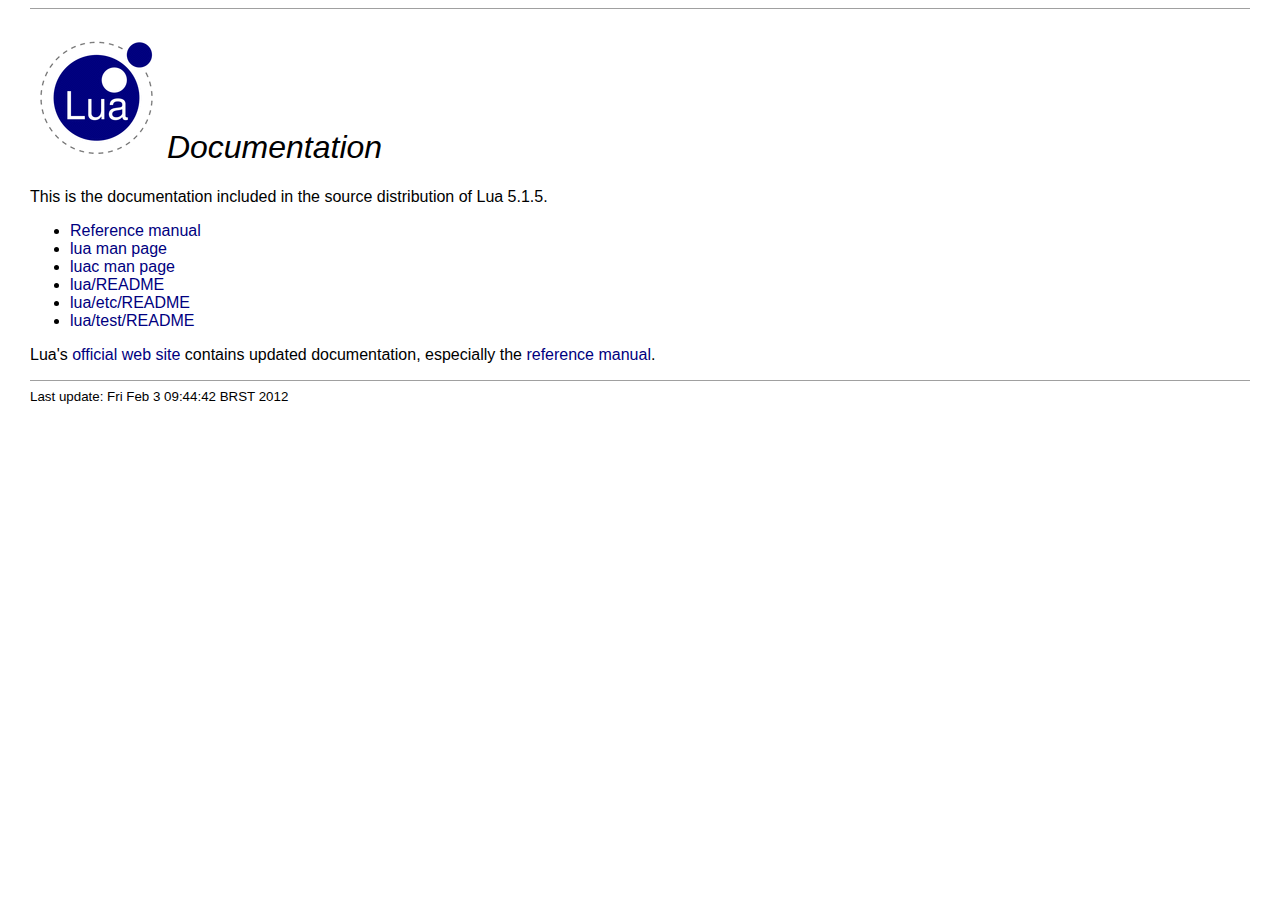
<file: redis-stable/deps/lua/doc/readme.html>
<HTML>
<HEAD>
<TITLE>Lua documentation</TITLE>
<LINK REL="stylesheet" TYPE="text/css" HREF="lua.css">
</HEAD>

<BODY>

<HR>
<H1>
<A HREF="http://www.lua.org/"><IMG SRC="logo.gif" ALT="Lua" BORDER=0></A>
Documentation
</H1>

This is the documentation included in the source distribution of Lua 5.1.5.

<UL>
<LI><A HREF="contents.html">Reference manual</A>
<LI><A HREF="lua.html">lua man page</A>
<LI><A HREF="luac.html">luac man page</A>
<LI><A HREF="../README">lua/README</A>
<LI><A HREF="../etc/README">lua/etc/README</A>
<LI><A HREF="../test/README">lua/test/README</A>
</UL>

Lua's
<A HREF="http://www.lua.org/">official web site</A>
contains updated documentation,
especially the
<A HREF="http://www.lua.org/manual/5.1/">reference manual</A>.
<P>

<HR>
<SMALL>
Last update:
Fri Feb  3 09:44:42 BRST 2012
</SMALL>

</BODY>
</HTML>
</file>
<file: redis-stable/deps/lua/doc/lua.css>
body {
	color: #000000 ;
	background-color: #FFFFFF ;
	font-family: Helvetica, Arial, sans-serif ;
	text-align: justify ;
	margin-right: 30px ;
	margin-left: 30px ;
}

h1, h2, h3, h4 {
	font-family: Verdana, Geneva, sans-serif ;
	font-weight: normal ;
	font-style: italic ;
}

h2 {
	padding-top: 0.4em ;
	padding-bottom: 0.4em ;
	padding-left: 30px ;
	padding-right: 30px ;
	margin-left: -30px ;
	background-color: #E0E0FF ;
}

h3 {
	padding-left: 0.5em ;
	border-left: solid #E0E0FF 1em ;
}

table h3 {
	padding-left: 0px ;
	border-left: none ;
}

a:link {
	color: #000080 ;
	background-color: inherit ;
	text-decoration: none ;
}

a:visited {
	background-color: inherit ;
	text-decoration: none ;
}

a:link:hover, a:visited:hover {
	color: #000080 ;
	background-color: #E0E0FF ;
}

a:link:active, a:visited:active {
	color: #FF0000 ;
}

hr {
	border: 0 ;
	height: 1px ;
	color: #a0a0a0 ;
	background-color: #a0a0a0 ;
}

:target {
	background-color: #F8F8F8 ;
	padding: 8px ;
	border: solid #a0a0a0 2px ;
}

.footer {
	color: gray ;
	font-size: small ;
}

input[type=text] {
	border: solid #a0a0a0 2px ;
	border-radius: 2em ;
	-moz-border-radius: 2em ;
	background-image: url('images/search.png') ;
	background-repeat: no-repeat;
	background-position: 4px center ;
	padding-left: 20px ;
	height: 2em ;
}
</file>
<file: redis-stable/deps/lua/doc/manual.css>
h3 code {
	font-family: inherit ;
	font-size: inherit ;
}

pre, code {
	font-size: 12pt ;
}

span.apii {
	float: right ;
	font-family: inherit ;
	font-style: normal ;
	font-size: small ;
	color: gray ;
}

p+h1, ul+h1 {
	padding-top: 0.4em ;
	padding-bottom: 0.4em ;
	padding-left: 30px ;
	margin-left: -30px ;
	background-color: #E0E0FF ;
}
</file>
